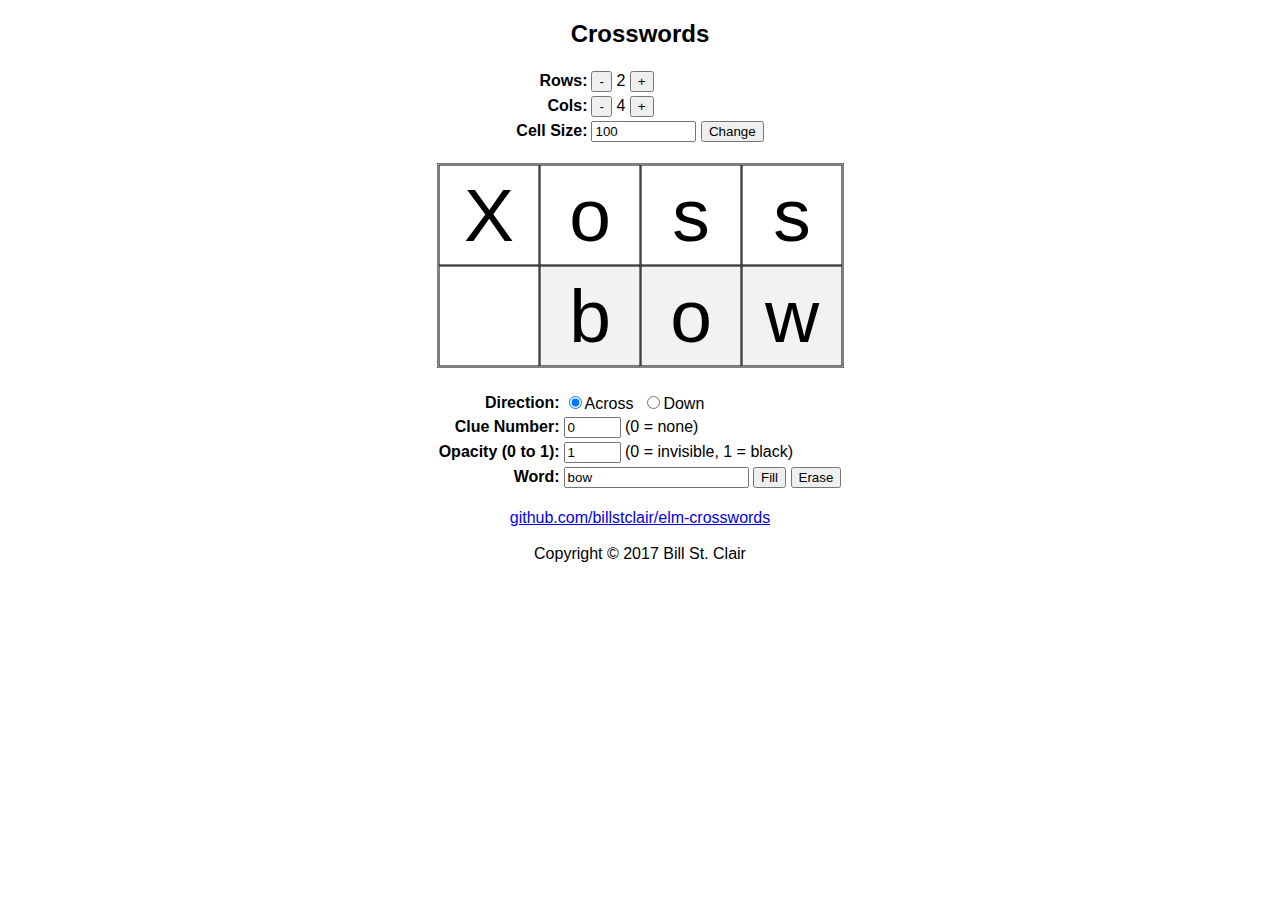
<file: site/logo-maker/index.html>
<!DOCTYPE HTML>
<html><head><meta charset="UTF-8"><title>Crosswords</title><style>html,head,body { padding:0; margin:0; }
body { font-family: calibri, helvetica, arial, sans-serif; }</style><script type="text/javascript">
(function() {
'use strict';

function F2(fun)
{
  function wrapper(a) { return function(b) { return fun(a,b); }; }
  wrapper.arity = 2;
  wrapper.func = fun;
  return wrapper;
}

function F3(fun)
{
  function wrapper(a) {
    return function(b) { return function(c) { return fun(a, b, c); }; };
  }
  wrapper.arity = 3;
  wrapper.func = fun;
  return wrapper;
}

function F4(fun)
{
  function wrapper(a) { return function(b) { return function(c) {
    return function(d) { return fun(a, b, c, d); }; }; };
  }
  wrapper.arity = 4;
  wrapper.func = fun;
  return wrapper;
}

function F5(fun)
{
  function wrapper(a) { return function(b) { return function(c) {
    return function(d) { return function(e) { return fun(a, b, c, d, e); }; }; }; };
  }
  wrapper.arity = 5;
  wrapper.func = fun;
  return wrapper;
}

function F6(fun)
{
  function wrapper(a) { return function(b) { return function(c) {
    return function(d) { return function(e) { return function(f) {
    return fun(a, b, c, d, e, f); }; }; }; }; };
  }
  wrapper.arity = 6;
  wrapper.func = fun;
  return wrapper;
}

function F7(fun)
{
  function wrapper(a) { return function(b) { return function(c) {
    return function(d) { return function(e) { return function(f) {
    return function(g) { return fun(a, b, c, d, e, f, g); }; }; }; }; }; };
  }
  wrapper.arity = 7;
  wrapper.func = fun;
  return wrapper;
}

function F8(fun)
{
  function wrapper(a) { return function(b) { return function(c) {
    return function(d) { return function(e) { return function(f) {
    return function(g) { return function(h) {
    return fun(a, b, c, d, e, f, g, h); }; }; }; }; }; }; };
  }
  wrapper.arity = 8;
  wrapper.func = fun;
  return wrapper;
}

function F9(fun)
{
  function wrapper(a) { return function(b) { return function(c) {
    return function(d) { return function(e) { return function(f) {
    return function(g) { return function(h) { return function(i) {
    return fun(a, b, c, d, e, f, g, h, i); }; }; }; }; }; }; }; };
  }
  wrapper.arity = 9;
  wrapper.func = fun;
  return wrapper;
}

function A2(fun, a, b)
{
  return fun.arity === 2
    ? fun.func(a, b)
    : fun(a)(b);
}
function A3(fun, a, b, c)
{
  return fun.arity === 3
    ? fun.func(a, b, c)
    : fun(a)(b)(c);
}
function A4(fun, a, b, c, d)
{
  return fun.arity === 4
    ? fun.func(a, b, c, d)
    : fun(a)(b)(c)(d);
}
function A5(fun, a, b, c, d, e)
{
  return fun.arity === 5
    ? fun.func(a, b, c, d, e)
    : fun(a)(b)(c)(d)(e);
}
function A6(fun, a, b, c, d, e, f)
{
  return fun.arity === 6
    ? fun.func(a, b, c, d, e, f)
    : fun(a)(b)(c)(d)(e)(f);
}
function A7(fun, a, b, c, d, e, f, g)
{
  return fun.arity === 7
    ? fun.func(a, b, c, d, e, f, g)
    : fun(a)(b)(c)(d)(e)(f)(g);
}
function A8(fun, a, b, c, d, e, f, g, h)
{
  return fun.arity === 8
    ? fun.func(a, b, c, d, e, f, g, h)
    : fun(a)(b)(c)(d)(e)(f)(g)(h);
}
function A9(fun, a, b, c, d, e, f, g, h, i)
{
  return fun.arity === 9
    ? fun.func(a, b, c, d, e, f, g, h, i)
    : fun(a)(b)(c)(d)(e)(f)(g)(h)(i);
}
//import Native.List //

var _elm_lang$core$Native_Array = function() {

// A RRB-Tree has two distinct data types.
// Leaf -> "height"  is always 0
//         "table"   is an array of elements
// Node -> "height"  is always greater than 0
//         "table"   is an array of child nodes
//         "lengths" is an array of accumulated lengths of the child nodes

// M is the maximal table size. 32 seems fast. E is the allowed increase
// of search steps when concatting to find an index. Lower values will
// decrease balancing, but will increase search steps.
var M = 32;
var E = 2;

// An empty array.
var empty = {
	ctor: '_Array',
	height: 0,
	table: []
};


function get(i, array)
{
	if (i < 0 || i >= length(array))
	{
		throw new Error(
			'Index ' + i + ' is out of range. Check the length of ' +
			'your array first or use getMaybe or getWithDefault.');
	}
	return unsafeGet(i, array);
}


function unsafeGet(i, array)
{
	for (var x = array.height; x > 0; x--)
	{
		var slot = i >> (x * 5);
		while (array.lengths[slot] <= i)
		{
			slot++;
		}
		if (slot > 0)
		{
			i -= array.lengths[slot - 1];
		}
		array = array.table[slot];
	}
	return array.table[i];
}


// Sets the value at the index i. Only the nodes leading to i will get
// copied and updated.
function set(i, item, array)
{
	if (i < 0 || length(array) <= i)
	{
		return array;
	}
	return unsafeSet(i, item, array);
}


function unsafeSet(i, item, array)
{
	array = nodeCopy(array);

	if (array.height === 0)
	{
		array.table[i] = item;
	}
	else
	{
		var slot = getSlot(i, array);
		if (slot > 0)
		{
			i -= array.lengths[slot - 1];
		}
		array.table[slot] = unsafeSet(i, item, array.table[slot]);
	}
	return array;
}


function initialize(len, f)
{
	if (len <= 0)
	{
		return empty;
	}
	var h = Math.floor( Math.log(len) / Math.log(M) );
	return initialize_(f, h, 0, len);
}

function initialize_(f, h, from, to)
{
	if (h === 0)
	{
		var table = new Array((to - from) % (M + 1));
		for (var i = 0; i < table.length; i++)
		{
		  table[i] = f(from + i);
		}
		return {
			ctor: '_Array',
			height: 0,
			table: table
		};
	}

	var step = Math.pow(M, h);
	var table = new Array(Math.ceil((to - from) / step));
	var lengths = new Array(table.length);
	for (var i = 0; i < table.length; i++)
	{
		table[i] = initialize_(f, h - 1, from + (i * step), Math.min(from + ((i + 1) * step), to));
		lengths[i] = length(table[i]) + (i > 0 ? lengths[i-1] : 0);
	}
	return {
		ctor: '_Array',
		height: h,
		table: table,
		lengths: lengths
	};
}

function fromList(list)
{
	if (list.ctor === '[]')
	{
		return empty;
	}

	// Allocate M sized blocks (table) and write list elements to it.
	var table = new Array(M);
	var nodes = [];
	var i = 0;

	while (list.ctor !== '[]')
	{
		table[i] = list._0;
		list = list._1;
		i++;

		// table is full, so we can push a leaf containing it into the
		// next node.
		if (i === M)
		{
			var leaf = {
				ctor: '_Array',
				height: 0,
				table: table
			};
			fromListPush(leaf, nodes);
			table = new Array(M);
			i = 0;
		}
	}

	// Maybe there is something left on the table.
	if (i > 0)
	{
		var leaf = {
			ctor: '_Array',
			height: 0,
			table: table.splice(0, i)
		};
		fromListPush(leaf, nodes);
	}

	// Go through all of the nodes and eventually push them into higher nodes.
	for (var h = 0; h < nodes.length - 1; h++)
	{
		if (nodes[h].table.length > 0)
		{
			fromListPush(nodes[h], nodes);
		}
	}

	var head = nodes[nodes.length - 1];
	if (head.height > 0 && head.table.length === 1)
	{
		return head.table[0];
	}
	else
	{
		return head;
	}
}

// Push a node into a higher node as a child.
function fromListPush(toPush, nodes)
{
	var h = toPush.height;

	// Maybe the node on this height does not exist.
	if (nodes.length === h)
	{
		var node = {
			ctor: '_Array',
			height: h + 1,
			table: [],
			lengths: []
		};
		nodes.push(node);
	}

	nodes[h].table.push(toPush);
	var len = length(toPush);
	if (nodes[h].lengths.length > 0)
	{
		len += nodes[h].lengths[nodes[h].lengths.length - 1];
	}
	nodes[h].lengths.push(len);

	if (nodes[h].table.length === M)
	{
		fromListPush(nodes[h], nodes);
		nodes[h] = {
			ctor: '_Array',
			height: h + 1,
			table: [],
			lengths: []
		};
	}
}

// Pushes an item via push_ to the bottom right of a tree.
function push(item, a)
{
	var pushed = push_(item, a);
	if (pushed !== null)
	{
		return pushed;
	}

	var newTree = create(item, a.height);
	return siblise(a, newTree);
}

// Recursively tries to push an item to the bottom-right most
// tree possible. If there is no space left for the item,
// null will be returned.
function push_(item, a)
{
	// Handle resursion stop at leaf level.
	if (a.height === 0)
	{
		if (a.table.length < M)
		{
			var newA = {
				ctor: '_Array',
				height: 0,
				table: a.table.slice()
			};
			newA.table.push(item);
			return newA;
		}
		else
		{
		  return null;
		}
	}

	// Recursively push
	var pushed = push_(item, botRight(a));

	// There was space in the bottom right tree, so the slot will
	// be updated.
	if (pushed !== null)
	{
		var newA = nodeCopy(a);
		newA.table[newA.table.length - 1] = pushed;
		newA.lengths[newA.lengths.length - 1]++;
		return newA;
	}

	// When there was no space left, check if there is space left
	// for a new slot with a tree which contains only the item
	// at the bottom.
	if (a.table.length < M)
	{
		var newSlot = create(item, a.height - 1);
		var newA = nodeCopy(a);
		newA.table.push(newSlot);
		newA.lengths.push(newA.lengths[newA.lengths.length - 1] + length(newSlot));
		return newA;
	}
	else
	{
		return null;
	}
}

// Converts an array into a list of elements.
function toList(a)
{
	return toList_(_elm_lang$core$Native_List.Nil, a);
}

function toList_(list, a)
{
	for (var i = a.table.length - 1; i >= 0; i--)
	{
		list =
			a.height === 0
				? _elm_lang$core$Native_List.Cons(a.table[i], list)
				: toList_(list, a.table[i]);
	}
	return list;
}

// Maps a function over the elements of an array.
function map(f, a)
{
	var newA = {
		ctor: '_Array',
		height: a.height,
		table: new Array(a.table.length)
	};
	if (a.height > 0)
	{
		newA.lengths = a.lengths;
	}
	for (var i = 0; i < a.table.length; i++)
	{
		newA.table[i] =
			a.height === 0
				? f(a.table[i])
				: map(f, a.table[i]);
	}
	return newA;
}

// Maps a function over the elements with their index as first argument.
function indexedMap(f, a)
{
	return indexedMap_(f, a, 0);
}

function indexedMap_(f, a, from)
{
	var newA = {
		ctor: '_Array',
		height: a.height,
		table: new Array(a.table.length)
	};
	if (a.height > 0)
	{
		newA.lengths = a.lengths;
	}
	for (var i = 0; i < a.table.length; i++)
	{
		newA.table[i] =
			a.height === 0
				? A2(f, from + i, a.table[i])
				: indexedMap_(f, a.table[i], i == 0 ? from : from + a.lengths[i - 1]);
	}
	return newA;
}

function foldl(f, b, a)
{
	if (a.height === 0)
	{
		for (var i = 0; i < a.table.length; i++)
		{
			b = A2(f, a.table[i], b);
		}
	}
	else
	{
		for (var i = 0; i < a.table.length; i++)
		{
			b = foldl(f, b, a.table[i]);
		}
	}
	return b;
}

function foldr(f, b, a)
{
	if (a.height === 0)
	{
		for (var i = a.table.length; i--; )
		{
			b = A2(f, a.table[i], b);
		}
	}
	else
	{
		for (var i = a.table.length; i--; )
		{
			b = foldr(f, b, a.table[i]);
		}
	}
	return b;
}

// TODO: currently, it slices the right, then the left. This can be
// optimized.
function slice(from, to, a)
{
	if (from < 0)
	{
		from += length(a);
	}
	if (to < 0)
	{
		to += length(a);
	}
	return sliceLeft(from, sliceRight(to, a));
}

function sliceRight(to, a)
{
	if (to === length(a))
	{
		return a;
	}

	// Handle leaf level.
	if (a.height === 0)
	{
		var newA = { ctor:'_Array', height:0 };
		newA.table = a.table.slice(0, to);
		return newA;
	}

	// Slice the right recursively.
	var right = getSlot(to, a);
	var sliced = sliceRight(to - (right > 0 ? a.lengths[right - 1] : 0), a.table[right]);

	// Maybe the a node is not even needed, as sliced contains the whole slice.
	if (right === 0)
	{
		return sliced;
	}

	// Create new node.
	var newA = {
		ctor: '_Array',
		height: a.height,
		table: a.table.slice(0, right),
		lengths: a.lengths.slice(0, right)
	};
	if (sliced.table.length > 0)
	{
		newA.table[right] = sliced;
		newA.lengths[right] = length(sliced) + (right > 0 ? newA.lengths[right - 1] : 0);
	}
	return newA;
}

function sliceLeft(from, a)
{
	if (from === 0)
	{
		return a;
	}

	// Handle leaf level.
	if (a.height === 0)
	{
		var newA = { ctor:'_Array', height:0 };
		newA.table = a.table.slice(from, a.table.length + 1);
		return newA;
	}

	// Slice the left recursively.
	var left = getSlot(from, a);
	var sliced = sliceLeft(from - (left > 0 ? a.lengths[left - 1] : 0), a.table[left]);

	// Maybe the a node is not even needed, as sliced contains the whole slice.
	if (left === a.table.length - 1)
	{
		return sliced;
	}

	// Create new node.
	var newA = {
		ctor: '_Array',
		height: a.height,
		table: a.table.slice(left, a.table.length + 1),
		lengths: new Array(a.table.length - left)
	};
	newA.table[0] = sliced;
	var len = 0;
	for (var i = 0; i < newA.table.length; i++)
	{
		len += length(newA.table[i]);
		newA.lengths[i] = len;
	}

	return newA;
}

// Appends two trees.
function append(a,b)
{
	if (a.table.length === 0)
	{
		return b;
	}
	if (b.table.length === 0)
	{
		return a;
	}

	var c = append_(a, b);

	// Check if both nodes can be crunshed together.
	if (c[0].table.length + c[1].table.length <= M)
	{
		if (c[0].table.length === 0)
		{
			return c[1];
		}
		if (c[1].table.length === 0)
		{
			return c[0];
		}

		// Adjust .table and .lengths
		c[0].table = c[0].table.concat(c[1].table);
		if (c[0].height > 0)
		{
			var len = length(c[0]);
			for (var i = 0; i < c[1].lengths.length; i++)
			{
				c[1].lengths[i] += len;
			}
			c[0].lengths = c[0].lengths.concat(c[1].lengths);
		}

		return c[0];
	}

	if (c[0].height > 0)
	{
		var toRemove = calcToRemove(a, b);
		if (toRemove > E)
		{
			c = shuffle(c[0], c[1], toRemove);
		}
	}

	return siblise(c[0], c[1]);
}

// Returns an array of two nodes; right and left. One node _may_ be empty.
function append_(a, b)
{
	if (a.height === 0 && b.height === 0)
	{
		return [a, b];
	}

	if (a.height !== 1 || b.height !== 1)
	{
		if (a.height === b.height)
		{
			a = nodeCopy(a);
			b = nodeCopy(b);
			var appended = append_(botRight(a), botLeft(b));

			insertRight(a, appended[1]);
			insertLeft(b, appended[0]);
		}
		else if (a.height > b.height)
		{
			a = nodeCopy(a);
			var appended = append_(botRight(a), b);

			insertRight(a, appended[0]);
			b = parentise(appended[1], appended[1].height + 1);
		}
		else
		{
			b = nodeCopy(b);
			var appended = append_(a, botLeft(b));

			var left = appended[0].table.length === 0 ? 0 : 1;
			var right = left === 0 ? 1 : 0;
			insertLeft(b, appended[left]);
			a = parentise(appended[right], appended[right].height + 1);
		}
	}

	// Check if balancing is needed and return based on that.
	if (a.table.length === 0 || b.table.length === 0)
	{
		return [a, b];
	}

	var toRemove = calcToRemove(a, b);
	if (toRemove <= E)
	{
		return [a, b];
	}
	return shuffle(a, b, toRemove);
}

// Helperfunctions for append_. Replaces a child node at the side of the parent.
function insertRight(parent, node)
{
	var index = parent.table.length - 1;
	parent.table[index] = node;
	parent.lengths[index] = length(node);
	parent.lengths[index] += index > 0 ? parent.lengths[index - 1] : 0;
}

function insertLeft(parent, node)
{
	if (node.table.length > 0)
	{
		parent.table[0] = node;
		parent.lengths[0] = length(node);

		var len = length(parent.table[0]);
		for (var i = 1; i < parent.lengths.length; i++)
		{
			len += length(parent.table[i]);
			parent.lengths[i] = len;
		}
	}
	else
	{
		parent.table.shift();
		for (var i = 1; i < parent.lengths.length; i++)
		{
			parent.lengths[i] = parent.lengths[i] - parent.lengths[0];
		}
		parent.lengths.shift();
	}
}

// Returns the extra search steps for E. Refer to the paper.
function calcToRemove(a, b)
{
	var subLengths = 0;
	for (var i = 0; i < a.table.length; i++)
	{
		subLengths += a.table[i].table.length;
	}
	for (var i = 0; i < b.table.length; i++)
	{
		subLengths += b.table[i].table.length;
	}

	var toRemove = a.table.length + b.table.length;
	return toRemove - (Math.floor((subLengths - 1) / M) + 1);
}

// get2, set2 and saveSlot are helpers for accessing elements over two arrays.
function get2(a, b, index)
{
	return index < a.length
		? a[index]
		: b[index - a.length];
}

function set2(a, b, index, value)
{
	if (index < a.length)
	{
		a[index] = value;
	}
	else
	{
		b[index - a.length] = value;
	}
}

function saveSlot(a, b, index, slot)
{
	set2(a.table, b.table, index, slot);

	var l = (index === 0 || index === a.lengths.length)
		? 0
		: get2(a.lengths, a.lengths, index - 1);

	set2(a.lengths, b.lengths, index, l + length(slot));
}

// Creates a node or leaf with a given length at their arrays for perfomance.
// Is only used by shuffle.
function createNode(h, length)
{
	if (length < 0)
	{
		length = 0;
	}
	var a = {
		ctor: '_Array',
		height: h,
		table: new Array(length)
	};
	if (h > 0)
	{
		a.lengths = new Array(length);
	}
	return a;
}

// Returns an array of two balanced nodes.
function shuffle(a, b, toRemove)
{
	var newA = createNode(a.height, Math.min(M, a.table.length + b.table.length - toRemove));
	var newB = createNode(a.height, newA.table.length - (a.table.length + b.table.length - toRemove));

	// Skip the slots with size M. More precise: copy the slot references
	// to the new node
	var read = 0;
	while (get2(a.table, b.table, read).table.length % M === 0)
	{
		set2(newA.table, newB.table, read, get2(a.table, b.table, read));
		set2(newA.lengths, newB.lengths, read, get2(a.lengths, b.lengths, read));
		read++;
	}

	// Pulling items from left to right, caching in a slot before writing
	// it into the new nodes.
	var write = read;
	var slot = new createNode(a.height - 1, 0);
	var from = 0;

	// If the current slot is still containing data, then there will be at
	// least one more write, so we do not break this loop yet.
	while (read - write - (slot.table.length > 0 ? 1 : 0) < toRemove)
	{
		// Find out the max possible items for copying.
		var source = get2(a.table, b.table, read);
		var to = Math.min(M - slot.table.length, source.table.length);

		// Copy and adjust size table.
		slot.table = slot.table.concat(source.table.slice(from, to));
		if (slot.height > 0)
		{
			var len = slot.lengths.length;
			for (var i = len; i < len + to - from; i++)
			{
				slot.lengths[i] = length(slot.table[i]);
				slot.lengths[i] += (i > 0 ? slot.lengths[i - 1] : 0);
			}
		}

		from += to;

		// Only proceed to next slots[i] if the current one was
		// fully copied.
		if (source.table.length <= to)
		{
			read++; from = 0;
		}

		// Only create a new slot if the current one is filled up.
		if (slot.table.length === M)
		{
			saveSlot(newA, newB, write, slot);
			slot = createNode(a.height - 1, 0);
			write++;
		}
	}

	// Cleanup after the loop. Copy the last slot into the new nodes.
	if (slot.table.length > 0)
	{
		saveSlot(newA, newB, write, slot);
		write++;
	}

	// Shift the untouched slots to the left
	while (read < a.table.length + b.table.length )
	{
		saveSlot(newA, newB, write, get2(a.table, b.table, read));
		read++;
		write++;
	}

	return [newA, newB];
}

// Navigation functions
function botRight(a)
{
	return a.table[a.table.length - 1];
}
function botLeft(a)
{
	return a.table[0];
}

// Copies a node for updating. Note that you should not use this if
// only updating only one of "table" or "lengths" for performance reasons.
function nodeCopy(a)
{
	var newA = {
		ctor: '_Array',
		height: a.height,
		table: a.table.slice()
	};
	if (a.height > 0)
	{
		newA.lengths = a.lengths.slice();
	}
	return newA;
}

// Returns how many items are in the tree.
function length(array)
{
	if (array.height === 0)
	{
		return array.table.length;
	}
	else
	{
		return array.lengths[array.lengths.length - 1];
	}
}

// Calculates in which slot of "table" the item probably is, then
// find the exact slot via forward searching in  "lengths". Returns the index.
function getSlot(i, a)
{
	var slot = i >> (5 * a.height);
	while (a.lengths[slot] <= i)
	{
		slot++;
	}
	return slot;
}

// Recursively creates a tree with a given height containing
// only the given item.
function create(item, h)
{
	if (h === 0)
	{
		return {
			ctor: '_Array',
			height: 0,
			table: [item]
		};
	}
	return {
		ctor: '_Array',
		height: h,
		table: [create(item, h - 1)],
		lengths: [1]
	};
}

// Recursively creates a tree that contains the given tree.
function parentise(tree, h)
{
	if (h === tree.height)
	{
		return tree;
	}

	return {
		ctor: '_Array',
		height: h,
		table: [parentise(tree, h - 1)],
		lengths: [length(tree)]
	};
}

// Emphasizes blood brotherhood beneath two trees.
function siblise(a, b)
{
	return {
		ctor: '_Array',
		height: a.height + 1,
		table: [a, b],
		lengths: [length(a), length(a) + length(b)]
	};
}

function toJSArray(a)
{
	var jsArray = new Array(length(a));
	toJSArray_(jsArray, 0, a);
	return jsArray;
}

function toJSArray_(jsArray, i, a)
{
	for (var t = 0; t < a.table.length; t++)
	{
		if (a.height === 0)
		{
			jsArray[i + t] = a.table[t];
		}
		else
		{
			var inc = t === 0 ? 0 : a.lengths[t - 1];
			toJSArray_(jsArray, i + inc, a.table[t]);
		}
	}
}

function fromJSArray(jsArray)
{
	if (jsArray.length === 0)
	{
		return empty;
	}
	var h = Math.floor(Math.log(jsArray.length) / Math.log(M));
	return fromJSArray_(jsArray, h, 0, jsArray.length);
}

function fromJSArray_(jsArray, h, from, to)
{
	if (h === 0)
	{
		return {
			ctor: '_Array',
			height: 0,
			table: jsArray.slice(from, to)
		};
	}

	var step = Math.pow(M, h);
	var table = new Array(Math.ceil((to - from) / step));
	var lengths = new Array(table.length);
	for (var i = 0; i < table.length; i++)
	{
		table[i] = fromJSArray_(jsArray, h - 1, from + (i * step), Math.min(from + ((i + 1) * step), to));
		lengths[i] = length(table[i]) + (i > 0 ? lengths[i - 1] : 0);
	}
	return {
		ctor: '_Array',
		height: h,
		table: table,
		lengths: lengths
	};
}

return {
	empty: empty,
	fromList: fromList,
	toList: toList,
	initialize: F2(initialize),
	append: F2(append),
	push: F2(push),
	slice: F3(slice),
	get: F2(get),
	set: F3(set),
	map: F2(map),
	indexedMap: F2(indexedMap),
	foldl: F3(foldl),
	foldr: F3(foldr),
	length: length,

	toJSArray: toJSArray,
	fromJSArray: fromJSArray
};

}();//import Native.Utils //

var _elm_lang$core$Native_Basics = function() {

function div(a, b)
{
	return (a / b) | 0;
}
function rem(a, b)
{
	return a % b;
}
function mod(a, b)
{
	if (b === 0)
	{
		throw new Error('Cannot perform mod 0. Division by zero error.');
	}
	var r = a % b;
	var m = a === 0 ? 0 : (b > 0 ? (a >= 0 ? r : r + b) : -mod(-a, -b));

	return m === b ? 0 : m;
}
function logBase(base, n)
{
	return Math.log(n) / Math.log(base);
}
function negate(n)
{
	return -n;
}
function abs(n)
{
	return n < 0 ? -n : n;
}

function min(a, b)
{
	return _elm_lang$core$Native_Utils.cmp(a, b) < 0 ? a : b;
}
function max(a, b)
{
	return _elm_lang$core$Native_Utils.cmp(a, b) > 0 ? a : b;
}
function clamp(lo, hi, n)
{
	return _elm_lang$core$Native_Utils.cmp(n, lo) < 0
		? lo
		: _elm_lang$core$Native_Utils.cmp(n, hi) > 0
			? hi
			: n;
}

var ord = ['LT', 'EQ', 'GT'];

function compare(x, y)
{
	return { ctor: ord[_elm_lang$core$Native_Utils.cmp(x, y) + 1] };
}

function xor(a, b)
{
	return a !== b;
}
function not(b)
{
	return !b;
}
function isInfinite(n)
{
	return n === Infinity || n === -Infinity;
}

function truncate(n)
{
	return n | 0;
}

function degrees(d)
{
	return d * Math.PI / 180;
}
function turns(t)
{
	return 2 * Math.PI * t;
}
function fromPolar(point)
{
	var r = point._0;
	var t = point._1;
	return _elm_lang$core$Native_Utils.Tuple2(r * Math.cos(t), r * Math.sin(t));
}
function toPolar(point)
{
	var x = point._0;
	var y = point._1;
	return _elm_lang$core$Native_Utils.Tuple2(Math.sqrt(x * x + y * y), Math.atan2(y, x));
}

return {
	div: F2(div),
	rem: F2(rem),
	mod: F2(mod),

	pi: Math.PI,
	e: Math.E,
	cos: Math.cos,
	sin: Math.sin,
	tan: Math.tan,
	acos: Math.acos,
	asin: Math.asin,
	atan: Math.atan,
	atan2: F2(Math.atan2),

	degrees: degrees,
	turns: turns,
	fromPolar: fromPolar,
	toPolar: toPolar,

	sqrt: Math.sqrt,
	logBase: F2(logBase),
	negate: negate,
	abs: abs,
	min: F2(min),
	max: F2(max),
	clamp: F3(clamp),
	compare: F2(compare),

	xor: F2(xor),
	not: not,

	truncate: truncate,
	ceiling: Math.ceil,
	floor: Math.floor,
	round: Math.round,
	toFloat: function(x) { return x; },
	isNaN: isNaN,
	isInfinite: isInfinite
};

}();//import //

var _elm_lang$core$Native_Utils = function() {

// COMPARISONS

function eq(x, y)
{
	var stack = [];
	var isEqual = eqHelp(x, y, 0, stack);
	var pair;
	while (isEqual && (pair = stack.pop()))
	{
		isEqual = eqHelp(pair.x, pair.y, 0, stack);
	}
	return isEqual;
}


function eqHelp(x, y, depth, stack)
{
	if (depth > 100)
	{
		stack.push({ x: x, y: y });
		return true;
	}

	if (x === y)
	{
		return true;
	}

	if (typeof x !== 'object')
	{
		if (typeof x === 'function')
		{
			throw new Error(
				'Trying to use `(==)` on functions. There is no way to know if functions are "the same" in the Elm sense.'
				+ ' Read more about this at http://package.elm-lang.org/packages/elm-lang/core/latest/Basics#=='
				+ ' which describes why it is this way and what the better version will look like.'
			);
		}
		return false;
	}

	if (x === null || y === null)
	{
		return false
	}

	if (x instanceof Date)
	{
		return x.getTime() === y.getTime();
	}

	if (!('ctor' in x))
	{
		for (var key in x)
		{
			if (!eqHelp(x[key], y[key], depth + 1, stack))
			{
				return false;
			}
		}
		return true;
	}

	// convert Dicts and Sets to lists
	if (x.ctor === 'RBNode_elm_builtin' || x.ctor === 'RBEmpty_elm_builtin')
	{
		x = _elm_lang$core$Dict$toList(x);
		y = _elm_lang$core$Dict$toList(y);
	}
	if (x.ctor === 'Set_elm_builtin')
	{
		x = _elm_lang$core$Set$toList(x);
		y = _elm_lang$core$Set$toList(y);
	}

	// check if lists are equal without recursion
	if (x.ctor === '::')
	{
		var a = x;
		var b = y;
		while (a.ctor === '::' && b.ctor === '::')
		{
			if (!eqHelp(a._0, b._0, depth + 1, stack))
			{
				return false;
			}
			a = a._1;
			b = b._1;
		}
		return a.ctor === b.ctor;
	}

	// check if Arrays are equal
	if (x.ctor === '_Array')
	{
		var xs = _elm_lang$core$Native_Array.toJSArray(x);
		var ys = _elm_lang$core$Native_Array.toJSArray(y);
		if (xs.length !== ys.length)
		{
			return false;
		}
		for (var i = 0; i < xs.length; i++)
		{
			if (!eqHelp(xs[i], ys[i], depth + 1, stack))
			{
				return false;
			}
		}
		return true;
	}

	if (!eqHelp(x.ctor, y.ctor, depth + 1, stack))
	{
		return false;
	}

	for (var key in x)
	{
		if (!eqHelp(x[key], y[key], depth + 1, stack))
		{
			return false;
		}
	}
	return true;
}

// Code in Generate/JavaScript.hs, Basics.js, and List.js depends on
// the particular integer values assigned to LT, EQ, and GT.

var LT = -1, EQ = 0, GT = 1;

function cmp(x, y)
{
	if (typeof x !== 'object')
	{
		return x === y ? EQ : x < y ? LT : GT;
	}

	if (x instanceof String)
	{
		var a = x.valueOf();
		var b = y.valueOf();
		return a === b ? EQ : a < b ? LT : GT;
	}

	if (x.ctor === '::' || x.ctor === '[]')
	{
		while (x.ctor === '::' && y.ctor === '::')
		{
			var ord = cmp(x._0, y._0);
			if (ord !== EQ)
			{
				return ord;
			}
			x = x._1;
			y = y._1;
		}
		return x.ctor === y.ctor ? EQ : x.ctor === '[]' ? LT : GT;
	}

	if (x.ctor.slice(0, 6) === '_Tuple')
	{
		var ord;
		var n = x.ctor.slice(6) - 0;
		var err = 'cannot compare tuples with more than 6 elements.';
		if (n === 0) return EQ;
		if (n >= 1) { ord = cmp(x._0, y._0); if (ord !== EQ) return ord;
		if (n >= 2) { ord = cmp(x._1, y._1); if (ord !== EQ) return ord;
		if (n >= 3) { ord = cmp(x._2, y._2); if (ord !== EQ) return ord;
		if (n >= 4) { ord = cmp(x._3, y._3); if (ord !== EQ) return ord;
		if (n >= 5) { ord = cmp(x._4, y._4); if (ord !== EQ) return ord;
		if (n >= 6) { ord = cmp(x._5, y._5); if (ord !== EQ) return ord;
		if (n >= 7) throw new Error('Comparison error: ' + err); } } } } } }
		return EQ;
	}

	throw new Error(
		'Comparison error: comparison is only defined on ints, '
		+ 'floats, times, chars, strings, lists of comparable values, '
		+ 'and tuples of comparable values.'
	);
}


// COMMON VALUES

var Tuple0 = {
	ctor: '_Tuple0'
};

function Tuple2(x, y)
{
	return {
		ctor: '_Tuple2',
		_0: x,
		_1: y
	};
}

function chr(c)
{
	return new String(c);
}


// GUID

var count = 0;
function guid(_)
{
	return count++;
}


// RECORDS

function update(oldRecord, updatedFields)
{
	var newRecord = {};

	for (var key in oldRecord)
	{
		newRecord[key] = oldRecord[key];
	}

	for (var key in updatedFields)
	{
		newRecord[key] = updatedFields[key];
	}

	return newRecord;
}


//// LIST STUFF ////

var Nil = { ctor: '[]' };

function Cons(hd, tl)
{
	return {
		ctor: '::',
		_0: hd,
		_1: tl
	};
}

function append(xs, ys)
{
	// append Strings
	if (typeof xs === 'string')
	{
		return xs + ys;
	}

	// append Lists
	if (xs.ctor === '[]')
	{
		return ys;
	}
	var root = Cons(xs._0, Nil);
	var curr = root;
	xs = xs._1;
	while (xs.ctor !== '[]')
	{
		curr._1 = Cons(xs._0, Nil);
		xs = xs._1;
		curr = curr._1;
	}
	curr._1 = ys;
	return root;
}


// CRASHES

function crash(moduleName, region)
{
	return function(message) {
		throw new Error(
			'Ran into a `Debug.crash` in module `' + moduleName + '` ' + regionToString(region) + '\n'
			+ 'The message provided by the code author is:\n\n    '
			+ message
		);
	};
}

function crashCase(moduleName, region, value)
{
	return function(message) {
		throw new Error(
			'Ran into a `Debug.crash` in module `' + moduleName + '`\n\n'
			+ 'This was caused by the `case` expression ' + regionToString(region) + '.\n'
			+ 'One of the branches ended with a crash and the following value got through:\n\n    ' + toString(value) + '\n\n'
			+ 'The message provided by the code author is:\n\n    '
			+ message
		);
	};
}

function regionToString(region)
{
	if (region.start.line == region.end.line)
	{
		return 'on line ' + region.start.line;
	}
	return 'between lines ' + region.start.line + ' and ' + region.end.line;
}


// TO STRING

function toString(v)
{
	var type = typeof v;
	if (type === 'function')
	{
		return '<function>';
	}

	if (type === 'boolean')
	{
		return v ? 'True' : 'False';
	}

	if (type === 'number')
	{
		return v + '';
	}

	if (v instanceof String)
	{
		return '\'' + addSlashes(v, true) + '\'';
	}

	if (type === 'string')
	{
		return '"' + addSlashes(v, false) + '"';
	}

	if (v === null)
	{
		return 'null';
	}

	if (type === 'object' && 'ctor' in v)
	{
		var ctorStarter = v.ctor.substring(0, 5);

		if (ctorStarter === '_Tupl')
		{
			var output = [];
			for (var k in v)
			{
				if (k === 'ctor') continue;
				output.push(toString(v[k]));
			}
			return '(' + output.join(',') + ')';
		}

		if (ctorStarter === '_Task')
		{
			return '<task>'
		}

		if (v.ctor === '_Array')
		{
			var list = _elm_lang$core$Array$toList(v);
			return 'Array.fromList ' + toString(list);
		}

		if (v.ctor === '<decoder>')
		{
			return '<decoder>';
		}

		if (v.ctor === '_Process')
		{
			return '<process:' + v.id + '>';
		}

		if (v.ctor === '::')
		{
			var output = '[' + toString(v._0);
			v = v._1;
			while (v.ctor === '::')
			{
				output += ',' + toString(v._0);
				v = v._1;
			}
			return output + ']';
		}

		if (v.ctor === '[]')
		{
			return '[]';
		}

		if (v.ctor === 'Set_elm_builtin')
		{
			return 'Set.fromList ' + toString(_elm_lang$core$Set$toList(v));
		}

		if (v.ctor === 'RBNode_elm_builtin' || v.ctor === 'RBEmpty_elm_builtin')
		{
			return 'Dict.fromList ' + toString(_elm_lang$core$Dict$toList(v));
		}

		var output = '';
		for (var i in v)
		{
			if (i === 'ctor') continue;
			var str = toString(v[i]);
			var c0 = str[0];
			var parenless = c0 === '{' || c0 === '(' || c0 === '<' || c0 === '"' || str.indexOf(' ') < 0;
			output += ' ' + (parenless ? str : '(' + str + ')');
		}
		return v.ctor + output;
	}

	if (type === 'object')
	{
		if (v instanceof Date)
		{
			return '<' + v.toString() + '>';
		}

		if (v.elm_web_socket)
		{
			return '<websocket>';
		}

		var output = [];
		for (var k in v)
		{
			output.push(k + ' = ' + toString(v[k]));
		}
		if (output.length === 0)
		{
			return '{}';
		}
		return '{ ' + output.join(', ') + ' }';
	}

	return '<internal structure>';
}

function addSlashes(str, isChar)
{
	var s = str.replace(/\\/g, '\\\\')
			  .replace(/\n/g, '\\n')
			  .replace(/\t/g, '\\t')
			  .replace(/\r/g, '\\r')
			  .replace(/\v/g, '\\v')
			  .replace(/\0/g, '\\0');
	if (isChar)
	{
		return s.replace(/\'/g, '\\\'');
	}
	else
	{
		return s.replace(/\"/g, '\\"');
	}
}


return {
	eq: eq,
	cmp: cmp,
	Tuple0: Tuple0,
	Tuple2: Tuple2,
	chr: chr,
	update: update,
	guid: guid,

	append: F2(append),

	crash: crash,
	crashCase: crashCase,

	toString: toString
};

}();var _elm_lang$core$Basics$never = function (_p0) {
	never:
	while (true) {
		var _p1 = _p0;
		var _v1 = _p1._0;
		_p0 = _v1;
		continue never;
	}
};
var _elm_lang$core$Basics$uncurry = F2(
	function (f, _p2) {
		var _p3 = _p2;
		return A2(f, _p3._0, _p3._1);
	});
var _elm_lang$core$Basics$curry = F3(
	function (f, a, b) {
		return f(
			{ctor: '_Tuple2', _0: a, _1: b});
	});
var _elm_lang$core$Basics$flip = F3(
	function (f, b, a) {
		return A2(f, a, b);
	});
var _elm_lang$core$Basics$always = F2(
	function (a, _p4) {
		return a;
	});
var _elm_lang$core$Basics$identity = function (x) {
	return x;
};
var _elm_lang$core$Basics_ops = _elm_lang$core$Basics_ops || {};
_elm_lang$core$Basics_ops['<|'] = F2(
	function (f, x) {
		return f(x);
	});
var _elm_lang$core$Basics_ops = _elm_lang$core$Basics_ops || {};
_elm_lang$core$Basics_ops['|>'] = F2(
	function (x, f) {
		return f(x);
	});
var _elm_lang$core$Basics_ops = _elm_lang$core$Basics_ops || {};
_elm_lang$core$Basics_ops['>>'] = F3(
	function (f, g, x) {
		return g(
			f(x));
	});
var _elm_lang$core$Basics_ops = _elm_lang$core$Basics_ops || {};
_elm_lang$core$Basics_ops['<<'] = F3(
	function (g, f, x) {
		return g(
			f(x));
	});
var _elm_lang$core$Basics_ops = _elm_lang$core$Basics_ops || {};
_elm_lang$core$Basics_ops['++'] = _elm_lang$core$Native_Utils.append;
var _elm_lang$core$Basics$toString = _elm_lang$core$Native_Utils.toString;
var _elm_lang$core$Basics$isInfinite = _elm_lang$core$Native_Basics.isInfinite;
var _elm_lang$core$Basics$isNaN = _elm_lang$core$Native_Basics.isNaN;
var _elm_lang$core$Basics$toFloat = _elm_lang$core$Native_Basics.toFloat;
var _elm_lang$core$Basics$ceiling = _elm_lang$core$Native_Basics.ceiling;
var _elm_lang$core$Basics$floor = _elm_lang$core$Native_Basics.floor;
var _elm_lang$core$Basics$truncate = _elm_lang$core$Native_Basics.truncate;
var _elm_lang$core$Basics$round = _elm_lang$core$Native_Basics.round;
var _elm_lang$core$Basics$not = _elm_lang$core$Native_Basics.not;
var _elm_lang$core$Basics$xor = _elm_lang$core$Native_Basics.xor;
var _elm_lang$core$Basics_ops = _elm_lang$core$Basics_ops || {};
_elm_lang$core$Basics_ops['||'] = _elm_lang$core$Native_Basics.or;
var _elm_lang$core$Basics_ops = _elm_lang$core$Basics_ops || {};
_elm_lang$core$Basics_ops['&&'] = _elm_lang$core$Native_Basics.and;
var _elm_lang$core$Basics$max = _elm_lang$core$Native_Basics.max;
var _elm_lang$core$Basics$min = _elm_lang$core$Native_Basics.min;
var _elm_lang$core$Basics$compare = _elm_lang$core$Native_Basics.compare;
var _elm_lang$core$Basics_ops = _elm_lang$core$Basics_ops || {};
_elm_lang$core$Basics_ops['>='] = _elm_lang$core$Native_Basics.ge;
var _elm_lang$core$Basics_ops = _elm_lang$core$Basics_ops || {};
_elm_lang$core$Basics_ops['<='] = _elm_lang$core$Native_Basics.le;
var _elm_lang$core$Basics_ops = _elm_lang$core$Basics_ops || {};
_elm_lang$core$Basics_ops['>'] = _elm_lang$core$Native_Basics.gt;
var _elm_lang$core$Basics_ops = _elm_lang$core$Basics_ops || {};
_elm_lang$core$Basics_ops['<'] = _elm_lang$core$Native_Basics.lt;
var _elm_lang$core$Basics_ops = _elm_lang$core$Basics_ops || {};
_elm_lang$core$Basics_ops['/='] = _elm_lang$core$Native_Basics.neq;
var _elm_lang$core$Basics_ops = _elm_lang$core$Basics_ops || {};
_elm_lang$core$Basics_ops['=='] = _elm_lang$core$Native_Basics.eq;
var _elm_lang$core$Basics$e = _elm_lang$core$Native_Basics.e;
var _elm_lang$core$Basics$pi = _elm_lang$core$Native_Basics.pi;
var _elm_lang$core$Basics$clamp = _elm_lang$core$Native_Basics.clamp;
var _elm_lang$core$Basics$logBase = _elm_lang$core$Native_Basics.logBase;
var _elm_lang$core$Basics$abs = _elm_lang$core$Native_Basics.abs;
var _elm_lang$core$Basics$negate = _elm_lang$core$Native_Basics.negate;
var _elm_lang$core$Basics$sqrt = _elm_lang$core$Native_Basics.sqrt;
var _elm_lang$core$Basics$atan2 = _elm_lang$core$Native_Basics.atan2;
var _elm_lang$core$Basics$atan = _elm_lang$core$Native_Basics.atan;
var _elm_lang$core$Basics$asin = _elm_lang$core$Native_Basics.asin;
var _elm_lang$core$Basics$acos = _elm_lang$core$Native_Basics.acos;
var _elm_lang$core$Basics$tan = _elm_lang$core$Native_Basics.tan;
var _elm_lang$core$Basics$sin = _elm_lang$core$Native_Basics.sin;
var _elm_lang$core$Basics$cos = _elm_lang$core$Native_Basics.cos;
var _elm_lang$core$Basics_ops = _elm_lang$core$Basics_ops || {};
_elm_lang$core$Basics_ops['^'] = _elm_lang$core$Native_Basics.exp;
var _elm_lang$core$Basics_ops = _elm_lang$core$Basics_ops || {};
_elm_lang$core$Basics_ops['%'] = _elm_lang$core$Native_Basics.mod;
var _elm_lang$core$Basics$rem = _elm_lang$core$Native_Basics.rem;
var _elm_lang$core$Basics_ops = _elm_lang$core$Basics_ops || {};
_elm_lang$core$Basics_ops['//'] = _elm_lang$core$Native_Basics.div;
var _elm_lang$core$Basics_ops = _elm_lang$core$Basics_ops || {};
_elm_lang$core$Basics_ops['/'] = _elm_lang$core$Native_Basics.floatDiv;
var _elm_lang$core$Basics_ops = _elm_lang$core$Basics_ops || {};
_elm_lang$core$Basics_ops['*'] = _elm_lang$core$Native_Basics.mul;
var _elm_lang$core$Basics_ops = _elm_lang$core$Basics_ops || {};
_elm_lang$core$Basics_ops['-'] = _elm_lang$core$Native_Basics.sub;
var _elm_lang$core$Basics_ops = _elm_lang$core$Basics_ops || {};
_elm_lang$core$Basics_ops['+'] = _elm_lang$core$Native_Basics.add;
var _elm_lang$core$Basics$toPolar = _elm_lang$core$Native_Basics.toPolar;
var _elm_lang$core$Basics$fromPolar = _elm_lang$core$Native_Basics.fromPolar;
var _elm_lang$core$Basics$turns = _elm_lang$core$Native_Basics.turns;
var _elm_lang$core$Basics$degrees = _elm_lang$core$Native_Basics.degrees;
var _elm_lang$core$Basics$radians = function (t) {
	return t;
};
var _elm_lang$core$Basics$GT = {ctor: 'GT'};
var _elm_lang$core$Basics$EQ = {ctor: 'EQ'};
var _elm_lang$core$Basics$LT = {ctor: 'LT'};
var _elm_lang$core$Basics$JustOneMore = function (a) {
	return {ctor: 'JustOneMore', _0: a};
};
var _elm_lang$core$Maybe$withDefault = F2(
	function ($default, maybe) {
		var _p0 = maybe;
		if (_p0.ctor === 'Just') {
			return _p0._0;
		} else {
			return $default;
		}
	});
var _elm_lang$core$Maybe$Nothing = {ctor: 'Nothing'};
var _elm_lang$core$Maybe$andThen = F2(
	function (callback, maybeValue) {
		var _p1 = maybeValue;
		if (_p1.ctor === 'Just') {
			return callback(_p1._0);
		} else {
			return _elm_lang$core$Maybe$Nothing;
		}
	});
var _elm_lang$core$Maybe$Just = function (a) {
	return {ctor: 'Just', _0: a};
};
var _elm_lang$core$Maybe$map = F2(
	function (f, maybe) {
		var _p2 = maybe;
		if (_p2.ctor === 'Just') {
			return _elm_lang$core$Maybe$Just(
				f(_p2._0));
		} else {
			return _elm_lang$core$Maybe$Nothing;
		}
	});
var _elm_lang$core$Maybe$map2 = F3(
	function (func, ma, mb) {
		var _p3 = {ctor: '_Tuple2', _0: ma, _1: mb};
		if (((_p3.ctor === '_Tuple2') && (_p3._0.ctor === 'Just')) && (_p3._1.ctor === 'Just')) {
			return _elm_lang$core$Maybe$Just(
				A2(func, _p3._0._0, _p3._1._0));
		} else {
			return _elm_lang$core$Maybe$Nothing;
		}
	});
var _elm_lang$core$Maybe$map3 = F4(
	function (func, ma, mb, mc) {
		var _p4 = {ctor: '_Tuple3', _0: ma, _1: mb, _2: mc};
		if ((((_p4.ctor === '_Tuple3') && (_p4._0.ctor === 'Just')) && (_p4._1.ctor === 'Just')) && (_p4._2.ctor === 'Just')) {
			return _elm_lang$core$Maybe$Just(
				A3(func, _p4._0._0, _p4._1._0, _p4._2._0));
		} else {
			return _elm_lang$core$Maybe$Nothing;
		}
	});
var _elm_lang$core$Maybe$map4 = F5(
	function (func, ma, mb, mc, md) {
		var _p5 = {ctor: '_Tuple4', _0: ma, _1: mb, _2: mc, _3: md};
		if (((((_p5.ctor === '_Tuple4') && (_p5._0.ctor === 'Just')) && (_p5._1.ctor === 'Just')) && (_p5._2.ctor === 'Just')) && (_p5._3.ctor === 'Just')) {
			return _elm_lang$core$Maybe$Just(
				A4(func, _p5._0._0, _p5._1._0, _p5._2._0, _p5._3._0));
		} else {
			return _elm_lang$core$Maybe$Nothing;
		}
	});
var _elm_lang$core$Maybe$map5 = F6(
	function (func, ma, mb, mc, md, me) {
		var _p6 = {ctor: '_Tuple5', _0: ma, _1: mb, _2: mc, _3: md, _4: me};
		if ((((((_p6.ctor === '_Tuple5') && (_p6._0.ctor === 'Just')) && (_p6._1.ctor === 'Just')) && (_p6._2.ctor === 'Just')) && (_p6._3.ctor === 'Just')) && (_p6._4.ctor === 'Just')) {
			return _elm_lang$core$Maybe$Just(
				A5(func, _p6._0._0, _p6._1._0, _p6._2._0, _p6._3._0, _p6._4._0));
		} else {
			return _elm_lang$core$Maybe$Nothing;
		}
	});
//import Native.Utils //

var _elm_lang$core$Native_List = function() {

var Nil = { ctor: '[]' };

function Cons(hd, tl)
{
	return { ctor: '::', _0: hd, _1: tl };
}

function fromArray(arr)
{
	var out = Nil;
	for (var i = arr.length; i--; )
	{
		out = Cons(arr[i], out);
	}
	return out;
}

function toArray(xs)
{
	var out = [];
	while (xs.ctor !== '[]')
	{
		out.push(xs._0);
		xs = xs._1;
	}
	return out;
}

function foldr(f, b, xs)
{
	var arr = toArray(xs);
	var acc = b;
	for (var i = arr.length; i--; )
	{
		acc = A2(f, arr[i], acc);
	}
	return acc;
}

function map2(f, xs, ys)
{
	var arr = [];
	while (xs.ctor !== '[]' && ys.ctor !== '[]')
	{
		arr.push(A2(f, xs._0, ys._0));
		xs = xs._1;
		ys = ys._1;
	}
	return fromArray(arr);
}

function map3(f, xs, ys, zs)
{
	var arr = [];
	while (xs.ctor !== '[]' && ys.ctor !== '[]' && zs.ctor !== '[]')
	{
		arr.push(A3(f, xs._0, ys._0, zs._0));
		xs = xs._1;
		ys = ys._1;
		zs = zs._1;
	}
	return fromArray(arr);
}

function map4(f, ws, xs, ys, zs)
{
	var arr = [];
	while (   ws.ctor !== '[]'
		   && xs.ctor !== '[]'
		   && ys.ctor !== '[]'
		   && zs.ctor !== '[]')
	{
		arr.push(A4(f, ws._0, xs._0, ys._0, zs._0));
		ws = ws._1;
		xs = xs._1;
		ys = ys._1;
		zs = zs._1;
	}
	return fromArray(arr);
}

function map5(f, vs, ws, xs, ys, zs)
{
	var arr = [];
	while (   vs.ctor !== '[]'
		   && ws.ctor !== '[]'
		   && xs.ctor !== '[]'
		   && ys.ctor !== '[]'
		   && zs.ctor !== '[]')
	{
		arr.push(A5(f, vs._0, ws._0, xs._0, ys._0, zs._0));
		vs = vs._1;
		ws = ws._1;
		xs = xs._1;
		ys = ys._1;
		zs = zs._1;
	}
	return fromArray(arr);
}

function sortBy(f, xs)
{
	return fromArray(toArray(xs).sort(function(a, b) {
		return _elm_lang$core$Native_Utils.cmp(f(a), f(b));
	}));
}

function sortWith(f, xs)
{
	return fromArray(toArray(xs).sort(function(a, b) {
		var ord = f(a)(b).ctor;
		return ord === 'EQ' ? 0 : ord === 'LT' ? -1 : 1;
	}));
}

return {
	Nil: Nil,
	Cons: Cons,
	cons: F2(Cons),
	toArray: toArray,
	fromArray: fromArray,

	foldr: F3(foldr),

	map2: F3(map2),
	map3: F4(map3),
	map4: F5(map4),
	map5: F6(map5),
	sortBy: F2(sortBy),
	sortWith: F2(sortWith)
};

}();var _elm_lang$core$List$sortWith = _elm_lang$core$Native_List.sortWith;
var _elm_lang$core$List$sortBy = _elm_lang$core$Native_List.sortBy;
var _elm_lang$core$List$sort = function (xs) {
	return A2(_elm_lang$core$List$sortBy, _elm_lang$core$Basics$identity, xs);
};
var _elm_lang$core$List$singleton = function (value) {
	return {
		ctor: '::',
		_0: value,
		_1: {ctor: '[]'}
	};
};
var _elm_lang$core$List$drop = F2(
	function (n, list) {
		drop:
		while (true) {
			if (_elm_lang$core$Native_Utils.cmp(n, 0) < 1) {
				return list;
			} else {
				var _p0 = list;
				if (_p0.ctor === '[]') {
					return list;
				} else {
					var _v1 = n - 1,
						_v2 = _p0._1;
					n = _v1;
					list = _v2;
					continue drop;
				}
			}
		}
	});
var _elm_lang$core$List$map5 = _elm_lang$core$Native_List.map5;
var _elm_lang$core$List$map4 = _elm_lang$core$Native_List.map4;
var _elm_lang$core$List$map3 = _elm_lang$core$Native_List.map3;
var _elm_lang$core$List$map2 = _elm_lang$core$Native_List.map2;
var _elm_lang$core$List$any = F2(
	function (isOkay, list) {
		any:
		while (true) {
			var _p1 = list;
			if (_p1.ctor === '[]') {
				return false;
			} else {
				if (isOkay(_p1._0)) {
					return true;
				} else {
					var _v4 = isOkay,
						_v5 = _p1._1;
					isOkay = _v4;
					list = _v5;
					continue any;
				}
			}
		}
	});
var _elm_lang$core$List$all = F2(
	function (isOkay, list) {
		return !A2(
			_elm_lang$core$List$any,
			function (_p2) {
				return !isOkay(_p2);
			},
			list);
	});
var _elm_lang$core$List$foldr = _elm_lang$core$Native_List.foldr;
var _elm_lang$core$List$foldl = F3(
	function (func, acc, list) {
		foldl:
		while (true) {
			var _p3 = list;
			if (_p3.ctor === '[]') {
				return acc;
			} else {
				var _v7 = func,
					_v8 = A2(func, _p3._0, acc),
					_v9 = _p3._1;
				func = _v7;
				acc = _v8;
				list = _v9;
				continue foldl;
			}
		}
	});
var _elm_lang$core$List$length = function (xs) {
	return A3(
		_elm_lang$core$List$foldl,
		F2(
			function (_p4, i) {
				return i + 1;
			}),
		0,
		xs);
};
var _elm_lang$core$List$sum = function (numbers) {
	return A3(
		_elm_lang$core$List$foldl,
		F2(
			function (x, y) {
				return x + y;
			}),
		0,
		numbers);
};
var _elm_lang$core$List$product = function (numbers) {
	return A3(
		_elm_lang$core$List$foldl,
		F2(
			function (x, y) {
				return x * y;
			}),
		1,
		numbers);
};
var _elm_lang$core$List$maximum = function (list) {
	var _p5 = list;
	if (_p5.ctor === '::') {
		return _elm_lang$core$Maybe$Just(
			A3(_elm_lang$core$List$foldl, _elm_lang$core$Basics$max, _p5._0, _p5._1));
	} else {
		return _elm_lang$core$Maybe$Nothing;
	}
};
var _elm_lang$core$List$minimum = function (list) {
	var _p6 = list;
	if (_p6.ctor === '::') {
		return _elm_lang$core$Maybe$Just(
			A3(_elm_lang$core$List$foldl, _elm_lang$core$Basics$min, _p6._0, _p6._1));
	} else {
		return _elm_lang$core$Maybe$Nothing;
	}
};
var _elm_lang$core$List$member = F2(
	function (x, xs) {
		return A2(
			_elm_lang$core$List$any,
			function (a) {
				return _elm_lang$core$Native_Utils.eq(a, x);
			},
			xs);
	});
var _elm_lang$core$List$isEmpty = function (xs) {
	var _p7 = xs;
	if (_p7.ctor === '[]') {
		return true;
	} else {
		return false;
	}
};
var _elm_lang$core$List$tail = function (list) {
	var _p8 = list;
	if (_p8.ctor === '::') {
		return _elm_lang$core$Maybe$Just(_p8._1);
	} else {
		return _elm_lang$core$Maybe$Nothing;
	}
};
var _elm_lang$core$List$head = function (list) {
	var _p9 = list;
	if (_p9.ctor === '::') {
		return _elm_lang$core$Maybe$Just(_p9._0);
	} else {
		return _elm_lang$core$Maybe$Nothing;
	}
};
var _elm_lang$core$List_ops = _elm_lang$core$List_ops || {};
_elm_lang$core$List_ops['::'] = _elm_lang$core$Native_List.cons;
var _elm_lang$core$List$map = F2(
	function (f, xs) {
		return A3(
			_elm_lang$core$List$foldr,
			F2(
				function (x, acc) {
					return {
						ctor: '::',
						_0: f(x),
						_1: acc
					};
				}),
			{ctor: '[]'},
			xs);
	});
var _elm_lang$core$List$filter = F2(
	function (pred, xs) {
		var conditionalCons = F2(
			function (front, back) {
				return pred(front) ? {ctor: '::', _0: front, _1: back} : back;
			});
		return A3(
			_elm_lang$core$List$foldr,
			conditionalCons,
			{ctor: '[]'},
			xs);
	});
var _elm_lang$core$List$maybeCons = F3(
	function (f, mx, xs) {
		var _p10 = f(mx);
		if (_p10.ctor === 'Just') {
			return {ctor: '::', _0: _p10._0, _1: xs};
		} else {
			return xs;
		}
	});
var _elm_lang$core$List$filterMap = F2(
	function (f, xs) {
		return A3(
			_elm_lang$core$List$foldr,
			_elm_lang$core$List$maybeCons(f),
			{ctor: '[]'},
			xs);
	});
var _elm_lang$core$List$reverse = function (list) {
	return A3(
		_elm_lang$core$List$foldl,
		F2(
			function (x, y) {
				return {ctor: '::', _0: x, _1: y};
			}),
		{ctor: '[]'},
		list);
};
var _elm_lang$core$List$scanl = F3(
	function (f, b, xs) {
		var scan1 = F2(
			function (x, accAcc) {
				var _p11 = accAcc;
				if (_p11.ctor === '::') {
					return {
						ctor: '::',
						_0: A2(f, x, _p11._0),
						_1: accAcc
					};
				} else {
					return {ctor: '[]'};
				}
			});
		return _elm_lang$core$List$reverse(
			A3(
				_elm_lang$core$List$foldl,
				scan1,
				{
					ctor: '::',
					_0: b,
					_1: {ctor: '[]'}
				},
				xs));
	});
var _elm_lang$core$List$append = F2(
	function (xs, ys) {
		var _p12 = ys;
		if (_p12.ctor === '[]') {
			return xs;
		} else {
			return A3(
				_elm_lang$core$List$foldr,
				F2(
					function (x, y) {
						return {ctor: '::', _0: x, _1: y};
					}),
				ys,
				xs);
		}
	});
var _elm_lang$core$List$concat = function (lists) {
	return A3(
		_elm_lang$core$List$foldr,
		_elm_lang$core$List$append,
		{ctor: '[]'},
		lists);
};
var _elm_lang$core$List$concatMap = F2(
	function (f, list) {
		return _elm_lang$core$List$concat(
			A2(_elm_lang$core$List$map, f, list));
	});
var _elm_lang$core$List$partition = F2(
	function (pred, list) {
		var step = F2(
			function (x, _p13) {
				var _p14 = _p13;
				var _p16 = _p14._0;
				var _p15 = _p14._1;
				return pred(x) ? {
					ctor: '_Tuple2',
					_0: {ctor: '::', _0: x, _1: _p16},
					_1: _p15
				} : {
					ctor: '_Tuple2',
					_0: _p16,
					_1: {ctor: '::', _0: x, _1: _p15}
				};
			});
		return A3(
			_elm_lang$core$List$foldr,
			step,
			{
				ctor: '_Tuple2',
				_0: {ctor: '[]'},
				_1: {ctor: '[]'}
			},
			list);
	});
var _elm_lang$core$List$unzip = function (pairs) {
	var step = F2(
		function (_p18, _p17) {
			var _p19 = _p18;
			var _p20 = _p17;
			return {
				ctor: '_Tuple2',
				_0: {ctor: '::', _0: _p19._0, _1: _p20._0},
				_1: {ctor: '::', _0: _p19._1, _1: _p20._1}
			};
		});
	return A3(
		_elm_lang$core$List$foldr,
		step,
		{
			ctor: '_Tuple2',
			_0: {ctor: '[]'},
			_1: {ctor: '[]'}
		},
		pairs);
};
var _elm_lang$core$List$intersperse = F2(
	function (sep, xs) {
		var _p21 = xs;
		if (_p21.ctor === '[]') {
			return {ctor: '[]'};
		} else {
			var step = F2(
				function (x, rest) {
					return {
						ctor: '::',
						_0: sep,
						_1: {ctor: '::', _0: x, _1: rest}
					};
				});
			var spersed = A3(
				_elm_lang$core$List$foldr,
				step,
				{ctor: '[]'},
				_p21._1);
			return {ctor: '::', _0: _p21._0, _1: spersed};
		}
	});
var _elm_lang$core$List$takeReverse = F3(
	function (n, list, taken) {
		takeReverse:
		while (true) {
			if (_elm_lang$core$Native_Utils.cmp(n, 0) < 1) {
				return taken;
			} else {
				var _p22 = list;
				if (_p22.ctor === '[]') {
					return taken;
				} else {
					var _v23 = n - 1,
						_v24 = _p22._1,
						_v25 = {ctor: '::', _0: _p22._0, _1: taken};
					n = _v23;
					list = _v24;
					taken = _v25;
					continue takeReverse;
				}
			}
		}
	});
var _elm_lang$core$List$takeTailRec = F2(
	function (n, list) {
		return _elm_lang$core$List$reverse(
			A3(
				_elm_lang$core$List$takeReverse,
				n,
				list,
				{ctor: '[]'}));
	});
var _elm_lang$core$List$takeFast = F3(
	function (ctr, n, list) {
		if (_elm_lang$core$Native_Utils.cmp(n, 0) < 1) {
			return {ctor: '[]'};
		} else {
			var _p23 = {ctor: '_Tuple2', _0: n, _1: list};
			_v26_5:
			do {
				_v26_1:
				do {
					if (_p23.ctor === '_Tuple2') {
						if (_p23._1.ctor === '[]') {
							return list;
						} else {
							if (_p23._1._1.ctor === '::') {
								switch (_p23._0) {
									case 1:
										break _v26_1;
									case 2:
										return {
											ctor: '::',
											_0: _p23._1._0,
											_1: {
												ctor: '::',
												_0: _p23._1._1._0,
												_1: {ctor: '[]'}
											}
										};
									case 3:
										if (_p23._1._1._1.ctor === '::') {
											return {
												ctor: '::',
												_0: _p23._1._0,
												_1: {
													ctor: '::',
													_0: _p23._1._1._0,
													_1: {
														ctor: '::',
														_0: _p23._1._1._1._0,
														_1: {ctor: '[]'}
													}
												}
											};
										} else {
											break _v26_5;
										}
									default:
										if ((_p23._1._1._1.ctor === '::') && (_p23._1._1._1._1.ctor === '::')) {
											var _p28 = _p23._1._1._1._0;
											var _p27 = _p23._1._1._0;
											var _p26 = _p23._1._0;
											var _p25 = _p23._1._1._1._1._0;
											var _p24 = _p23._1._1._1._1._1;
											return (_elm_lang$core$Native_Utils.cmp(ctr, 1000) > 0) ? {
												ctor: '::',
												_0: _p26,
												_1: {
													ctor: '::',
													_0: _p27,
													_1: {
														ctor: '::',
														_0: _p28,
														_1: {
															ctor: '::',
															_0: _p25,
															_1: A2(_elm_lang$core$List$takeTailRec, n - 4, _p24)
														}
													}
												}
											} : {
												ctor: '::',
												_0: _p26,
												_1: {
													ctor: '::',
													_0: _p27,
													_1: {
														ctor: '::',
														_0: _p28,
														_1: {
															ctor: '::',
															_0: _p25,
															_1: A3(_elm_lang$core$List$takeFast, ctr + 1, n - 4, _p24)
														}
													}
												}
											};
										} else {
											break _v26_5;
										}
								}
							} else {
								if (_p23._0 === 1) {
									break _v26_1;
								} else {
									break _v26_5;
								}
							}
						}
					} else {
						break _v26_5;
					}
				} while(false);
				return {
					ctor: '::',
					_0: _p23._1._0,
					_1: {ctor: '[]'}
				};
			} while(false);
			return list;
		}
	});
var _elm_lang$core$List$take = F2(
	function (n, list) {
		return A3(_elm_lang$core$List$takeFast, 0, n, list);
	});
var _elm_lang$core$List$repeatHelp = F3(
	function (result, n, value) {
		repeatHelp:
		while (true) {
			if (_elm_lang$core$Native_Utils.cmp(n, 0) < 1) {
				return result;
			} else {
				var _v27 = {ctor: '::', _0: value, _1: result},
					_v28 = n - 1,
					_v29 = value;
				result = _v27;
				n = _v28;
				value = _v29;
				continue repeatHelp;
			}
		}
	});
var _elm_lang$core$List$repeat = F2(
	function (n, value) {
		return A3(
			_elm_lang$core$List$repeatHelp,
			{ctor: '[]'},
			n,
			value);
	});
var _elm_lang$core$List$rangeHelp = F3(
	function (lo, hi, list) {
		rangeHelp:
		while (true) {
			if (_elm_lang$core$Native_Utils.cmp(lo, hi) < 1) {
				var _v30 = lo,
					_v31 = hi - 1,
					_v32 = {ctor: '::', _0: hi, _1: list};
				lo = _v30;
				hi = _v31;
				list = _v32;
				continue rangeHelp;
			} else {
				return list;
			}
		}
	});
var _elm_lang$core$List$range = F2(
	function (lo, hi) {
		return A3(
			_elm_lang$core$List$rangeHelp,
			lo,
			hi,
			{ctor: '[]'});
	});
var _elm_lang$core$List$indexedMap = F2(
	function (f, xs) {
		return A3(
			_elm_lang$core$List$map2,
			f,
			A2(
				_elm_lang$core$List$range,
				0,
				_elm_lang$core$List$length(xs) - 1),
			xs);
	});
var _elm_lang$core$Array$append = _elm_lang$core$Native_Array.append;
var _elm_lang$core$Array$length = _elm_lang$core$Native_Array.length;
var _elm_lang$core$Array$isEmpty = function (array) {
	return _elm_lang$core$Native_Utils.eq(
		_elm_lang$core$Array$length(array),
		0);
};
var _elm_lang$core$Array$slice = _elm_lang$core$Native_Array.slice;
var _elm_lang$core$Array$set = _elm_lang$core$Native_Array.set;
var _elm_lang$core$Array$get = F2(
	function (i, array) {
		return ((_elm_lang$core$Native_Utils.cmp(0, i) < 1) && (_elm_lang$core$Native_Utils.cmp(
			i,
			_elm_lang$core$Native_Array.length(array)) < 0)) ? _elm_lang$core$Maybe$Just(
			A2(_elm_lang$core$Native_Array.get, i, array)) : _elm_lang$core$Maybe$Nothing;
	});
var _elm_lang$core$Array$push = _elm_lang$core$Native_Array.push;
var _elm_lang$core$Array$empty = _elm_lang$core$Native_Array.empty;
var _elm_lang$core$Array$filter = F2(
	function (isOkay, arr) {
		var update = F2(
			function (x, xs) {
				return isOkay(x) ? A2(_elm_lang$core$Native_Array.push, x, xs) : xs;
			});
		return A3(_elm_lang$core$Native_Array.foldl, update, _elm_lang$core$Native_Array.empty, arr);
	});
var _elm_lang$core$Array$foldr = _elm_lang$core$Native_Array.foldr;
var _elm_lang$core$Array$foldl = _elm_lang$core$Native_Array.foldl;
var _elm_lang$core$Array$indexedMap = _elm_lang$core$Native_Array.indexedMap;
var _elm_lang$core$Array$map = _elm_lang$core$Native_Array.map;
var _elm_lang$core$Array$toIndexedList = function (array) {
	return A3(
		_elm_lang$core$List$map2,
		F2(
			function (v0, v1) {
				return {ctor: '_Tuple2', _0: v0, _1: v1};
			}),
		A2(
			_elm_lang$core$List$range,
			0,
			_elm_lang$core$Native_Array.length(array) - 1),
		_elm_lang$core$Native_Array.toList(array));
};
var _elm_lang$core$Array$toList = _elm_lang$core$Native_Array.toList;
var _elm_lang$core$Array$fromList = _elm_lang$core$Native_Array.fromList;
var _elm_lang$core$Array$initialize = _elm_lang$core$Native_Array.initialize;
var _elm_lang$core$Array$repeat = F2(
	function (n, e) {
		return A2(
			_elm_lang$core$Array$initialize,
			n,
			_elm_lang$core$Basics$always(e));
	});
var _elm_lang$core$Array$Array = {ctor: 'Array'};
//import Native.Utils //

var _elm_lang$core$Native_Char = function() {

return {
	fromCode: function(c) { return _elm_lang$core$Native_Utils.chr(String.fromCharCode(c)); },
	toCode: function(c) { return c.charCodeAt(0); },
	toUpper: function(c) { return _elm_lang$core$Native_Utils.chr(c.toUpperCase()); },
	toLower: function(c) { return _elm_lang$core$Native_Utils.chr(c.toLowerCase()); },
	toLocaleUpper: function(c) { return _elm_lang$core$Native_Utils.chr(c.toLocaleUpperCase()); },
	toLocaleLower: function(c) { return _elm_lang$core$Native_Utils.chr(c.toLocaleLowerCase()); }
};

}();var _elm_lang$core$Char$fromCode = _elm_lang$core$Native_Char.fromCode;
var _elm_lang$core$Char$toCode = _elm_lang$core$Native_Char.toCode;
var _elm_lang$core$Char$toLocaleLower = _elm_lang$core$Native_Char.toLocaleLower;
var _elm_lang$core$Char$toLocaleUpper = _elm_lang$core$Native_Char.toLocaleUpper;
var _elm_lang$core$Char$toLower = _elm_lang$core$Native_Char.toLower;
var _elm_lang$core$Char$toUpper = _elm_lang$core$Native_Char.toUpper;
var _elm_lang$core$Char$isBetween = F3(
	function (low, high, $char) {
		var code = _elm_lang$core$Char$toCode($char);
		return (_elm_lang$core$Native_Utils.cmp(
			code,
			_elm_lang$core$Char$toCode(low)) > -1) && (_elm_lang$core$Native_Utils.cmp(
			code,
			_elm_lang$core$Char$toCode(high)) < 1);
	});
var _elm_lang$core$Char$isUpper = A2(
	_elm_lang$core$Char$isBetween,
	_elm_lang$core$Native_Utils.chr('A'),
	_elm_lang$core$Native_Utils.chr('Z'));
var _elm_lang$core$Char$isLower = A2(
	_elm_lang$core$Char$isBetween,
	_elm_lang$core$Native_Utils.chr('a'),
	_elm_lang$core$Native_Utils.chr('z'));
var _elm_lang$core$Char$isDigit = A2(
	_elm_lang$core$Char$isBetween,
	_elm_lang$core$Native_Utils.chr('0'),
	_elm_lang$core$Native_Utils.chr('9'));
var _elm_lang$core$Char$isOctDigit = A2(
	_elm_lang$core$Char$isBetween,
	_elm_lang$core$Native_Utils.chr('0'),
	_elm_lang$core$Native_Utils.chr('7'));
var _elm_lang$core$Char$isHexDigit = function ($char) {
	return _elm_lang$core$Char$isDigit($char) || (A3(
		_elm_lang$core$Char$isBetween,
		_elm_lang$core$Native_Utils.chr('a'),
		_elm_lang$core$Native_Utils.chr('f'),
		$char) || A3(
		_elm_lang$core$Char$isBetween,
		_elm_lang$core$Native_Utils.chr('A'),
		_elm_lang$core$Native_Utils.chr('F'),
		$char));
};
//import Native.Utils //

var _elm_lang$core$Native_Scheduler = function() {

var MAX_STEPS = 10000;


// TASKS

function succeed(value)
{
	return {
		ctor: '_Task_succeed',
		value: value
	};
}

function fail(error)
{
	return {
		ctor: '_Task_fail',
		value: error
	};
}

function nativeBinding(callback)
{
	return {
		ctor: '_Task_nativeBinding',
		callback: callback,
		cancel: null
	};
}

function andThen(callback, task)
{
	return {
		ctor: '_Task_andThen',
		callback: callback,
		task: task
	};
}

function onError(callback, task)
{
	return {
		ctor: '_Task_onError',
		callback: callback,
		task: task
	};
}

function receive(callback)
{
	return {
		ctor: '_Task_receive',
		callback: callback
	};
}


// PROCESSES

function rawSpawn(task)
{
	var process = {
		ctor: '_Process',
		id: _elm_lang$core$Native_Utils.guid(),
		root: task,
		stack: null,
		mailbox: []
	};

	enqueue(process);

	return process;
}

function spawn(task)
{
	return nativeBinding(function(callback) {
		var process = rawSpawn(task);
		callback(succeed(process));
	});
}

function rawSend(process, msg)
{
	process.mailbox.push(msg);
	enqueue(process);
}

function send(process, msg)
{
	return nativeBinding(function(callback) {
		rawSend(process, msg);
		callback(succeed(_elm_lang$core$Native_Utils.Tuple0));
	});
}

function kill(process)
{
	return nativeBinding(function(callback) {
		var root = process.root;
		if (root.ctor === '_Task_nativeBinding' && root.cancel)
		{
			root.cancel();
		}

		process.root = null;

		callback(succeed(_elm_lang$core$Native_Utils.Tuple0));
	});
}

function sleep(time)
{
	return nativeBinding(function(callback) {
		var id = setTimeout(function() {
			callback(succeed(_elm_lang$core$Native_Utils.Tuple0));
		}, time);

		return function() { clearTimeout(id); };
	});
}


// STEP PROCESSES

function step(numSteps, process)
{
	while (numSteps < MAX_STEPS)
	{
		var ctor = process.root.ctor;

		if (ctor === '_Task_succeed')
		{
			while (process.stack && process.stack.ctor === '_Task_onError')
			{
				process.stack = process.stack.rest;
			}
			if (process.stack === null)
			{
				break;
			}
			process.root = process.stack.callback(process.root.value);
			process.stack = process.stack.rest;
			++numSteps;
			continue;
		}

		if (ctor === '_Task_fail')
		{
			while (process.stack && process.stack.ctor === '_Task_andThen')
			{
				process.stack = process.stack.rest;
			}
			if (process.stack === null)
			{
				break;
			}
			process.root = process.stack.callback(process.root.value);
			process.stack = process.stack.rest;
			++numSteps;
			continue;
		}

		if (ctor === '_Task_andThen')
		{
			process.stack = {
				ctor: '_Task_andThen',
				callback: process.root.callback,
				rest: process.stack
			};
			process.root = process.root.task;
			++numSteps;
			continue;
		}

		if (ctor === '_Task_onError')
		{
			process.stack = {
				ctor: '_Task_onError',
				callback: process.root.callback,
				rest: process.stack
			};
			process.root = process.root.task;
			++numSteps;
			continue;
		}

		if (ctor === '_Task_nativeBinding')
		{
			process.root.cancel = process.root.callback(function(newRoot) {
				process.root = newRoot;
				enqueue(process);
			});

			break;
		}

		if (ctor === '_Task_receive')
		{
			var mailbox = process.mailbox;
			if (mailbox.length === 0)
			{
				break;
			}

			process.root = process.root.callback(mailbox.shift());
			++numSteps;
			continue;
		}

		throw new Error(ctor);
	}

	if (numSteps < MAX_STEPS)
	{
		return numSteps + 1;
	}
	enqueue(process);

	return numSteps;
}


// WORK QUEUE

var working = false;
var workQueue = [];

function enqueue(process)
{
	workQueue.push(process);

	if (!working)
	{
		setTimeout(work, 0);
		working = true;
	}
}

function work()
{
	var numSteps = 0;
	var process;
	while (numSteps < MAX_STEPS && (process = workQueue.shift()))
	{
		if (process.root)
		{
			numSteps = step(numSteps, process);
		}
	}
	if (!process)
	{
		working = false;
		return;
	}
	setTimeout(work, 0);
}


return {
	succeed: succeed,
	fail: fail,
	nativeBinding: nativeBinding,
	andThen: F2(andThen),
	onError: F2(onError),
	receive: receive,

	spawn: spawn,
	kill: kill,
	sleep: sleep,
	send: F2(send),

	rawSpawn: rawSpawn,
	rawSend: rawSend
};

}();//import //

var _elm_lang$core$Native_Platform = function() {


// PROGRAMS

function program(impl)
{
	return function(flagDecoder)
	{
		return function(object, moduleName)
		{
			object['worker'] = function worker(flags)
			{
				if (typeof flags !== 'undefined')
				{
					throw new Error(
						'The `' + moduleName + '` module does not need flags.\n'
						+ 'Call ' + moduleName + '.worker() with no arguments and you should be all set!'
					);
				}

				return initialize(
					impl.init,
					impl.update,
					impl.subscriptions,
					renderer
				);
			};
		};
	};
}

function programWithFlags(impl)
{
	return function(flagDecoder)
	{
		return function(object, moduleName)
		{
			object['worker'] = function worker(flags)
			{
				if (typeof flagDecoder === 'undefined')
				{
					throw new Error(
						'Are you trying to sneak a Never value into Elm? Trickster!\n'
						+ 'It looks like ' + moduleName + '.main is defined with `programWithFlags` but has type `Program Never`.\n'
						+ 'Use `program` instead if you do not want flags.'
					);
				}

				var result = A2(_elm_lang$core$Native_Json.run, flagDecoder, flags);
				if (result.ctor === 'Err')
				{
					throw new Error(
						moduleName + '.worker(...) was called with an unexpected argument.\n'
						+ 'I tried to convert it to an Elm value, but ran into this problem:\n\n'
						+ result._0
					);
				}

				return initialize(
					impl.init(result._0),
					impl.update,
					impl.subscriptions,
					renderer
				);
			};
		};
	};
}

function renderer(enqueue, _)
{
	return function(_) {};
}


// HTML TO PROGRAM

function htmlToProgram(vnode)
{
	var emptyBag = batch(_elm_lang$core$Native_List.Nil);
	var noChange = _elm_lang$core$Native_Utils.Tuple2(
		_elm_lang$core$Native_Utils.Tuple0,
		emptyBag
	);

	return _elm_lang$virtual_dom$VirtualDom$program({
		init: noChange,
		view: function(model) { return main; },
		update: F2(function(msg, model) { return noChange; }),
		subscriptions: function (model) { return emptyBag; }
	});
}


// INITIALIZE A PROGRAM

function initialize(init, update, subscriptions, renderer)
{
	// ambient state
	var managers = {};
	var updateView;

	// init and update state in main process
	var initApp = _elm_lang$core$Native_Scheduler.nativeBinding(function(callback) {
		var model = init._0;
		updateView = renderer(enqueue, model);
		var cmds = init._1;
		var subs = subscriptions(model);
		dispatchEffects(managers, cmds, subs);
		callback(_elm_lang$core$Native_Scheduler.succeed(model));
	});

	function onMessage(msg, model)
	{
		return _elm_lang$core$Native_Scheduler.nativeBinding(function(callback) {
			var results = A2(update, msg, model);
			model = results._0;
			updateView(model);
			var cmds = results._1;
			var subs = subscriptions(model);
			dispatchEffects(managers, cmds, subs);
			callback(_elm_lang$core$Native_Scheduler.succeed(model));
		});
	}

	var mainProcess = spawnLoop(initApp, onMessage);

	function enqueue(msg)
	{
		_elm_lang$core$Native_Scheduler.rawSend(mainProcess, msg);
	}

	var ports = setupEffects(managers, enqueue);

	return ports ? { ports: ports } : {};
}


// EFFECT MANAGERS

var effectManagers = {};

function setupEffects(managers, callback)
{
	var ports;

	// setup all necessary effect managers
	for (var key in effectManagers)
	{
		var manager = effectManagers[key];

		if (manager.isForeign)
		{
			ports = ports || {};
			ports[key] = manager.tag === 'cmd'
				? setupOutgoingPort(key)
				: setupIncomingPort(key, callback);
		}

		managers[key] = makeManager(manager, callback);
	}

	return ports;
}

function makeManager(info, callback)
{
	var router = {
		main: callback,
		self: undefined
	};

	var tag = info.tag;
	var onEffects = info.onEffects;
	var onSelfMsg = info.onSelfMsg;

	function onMessage(msg, state)
	{
		if (msg.ctor === 'self')
		{
			return A3(onSelfMsg, router, msg._0, state);
		}

		var fx = msg._0;
		switch (tag)
		{
			case 'cmd':
				return A3(onEffects, router, fx.cmds, state);

			case 'sub':
				return A3(onEffects, router, fx.subs, state);

			case 'fx':
				return A4(onEffects, router, fx.cmds, fx.subs, state);
		}
	}

	var process = spawnLoop(info.init, onMessage);
	router.self = process;
	return process;
}

function sendToApp(router, msg)
{
	return _elm_lang$core$Native_Scheduler.nativeBinding(function(callback)
	{
		router.main(msg);
		callback(_elm_lang$core$Native_Scheduler.succeed(_elm_lang$core$Native_Utils.Tuple0));
	});
}

function sendToSelf(router, msg)
{
	return A2(_elm_lang$core$Native_Scheduler.send, router.self, {
		ctor: 'self',
		_0: msg
	});
}


// HELPER for STATEFUL LOOPS

function spawnLoop(init, onMessage)
{
	var andThen = _elm_lang$core$Native_Scheduler.andThen;

	function loop(state)
	{
		var handleMsg = _elm_lang$core$Native_Scheduler.receive(function(msg) {
			return onMessage(msg, state);
		});
		return A2(andThen, loop, handleMsg);
	}

	var task = A2(andThen, loop, init);

	return _elm_lang$core$Native_Scheduler.rawSpawn(task);
}


// BAGS

function leaf(home)
{
	return function(value)
	{
		return {
			type: 'leaf',
			home: home,
			value: value
		};
	};
}

function batch(list)
{
	return {
		type: 'node',
		branches: list
	};
}

function map(tagger, bag)
{
	return {
		type: 'map',
		tagger: tagger,
		tree: bag
	}
}


// PIPE BAGS INTO EFFECT MANAGERS

function dispatchEffects(managers, cmdBag, subBag)
{
	var effectsDict = {};
	gatherEffects(true, cmdBag, effectsDict, null);
	gatherEffects(false, subBag, effectsDict, null);

	for (var home in managers)
	{
		var fx = home in effectsDict
			? effectsDict[home]
			: {
				cmds: _elm_lang$core$Native_List.Nil,
				subs: _elm_lang$core$Native_List.Nil
			};

		_elm_lang$core$Native_Scheduler.rawSend(managers[home], { ctor: 'fx', _0: fx });
	}
}

function gatherEffects(isCmd, bag, effectsDict, taggers)
{
	switch (bag.type)
	{
		case 'leaf':
			var home = bag.home;
			var effect = toEffect(isCmd, home, taggers, bag.value);
			effectsDict[home] = insert(isCmd, effect, effectsDict[home]);
			return;

		case 'node':
			var list = bag.branches;
			while (list.ctor !== '[]')
			{
				gatherEffects(isCmd, list._0, effectsDict, taggers);
				list = list._1;
			}
			return;

		case 'map':
			gatherEffects(isCmd, bag.tree, effectsDict, {
				tagger: bag.tagger,
				rest: taggers
			});
			return;
	}
}

function toEffect(isCmd, home, taggers, value)
{
	function applyTaggers(x)
	{
		var temp = taggers;
		while (temp)
		{
			x = temp.tagger(x);
			temp = temp.rest;
		}
		return x;
	}

	var map = isCmd
		? effectManagers[home].cmdMap
		: effectManagers[home].subMap;

	return A2(map, applyTaggers, value)
}

function insert(isCmd, newEffect, effects)
{
	effects = effects || {
		cmds: _elm_lang$core$Native_List.Nil,
		subs: _elm_lang$core$Native_List.Nil
	};
	if (isCmd)
	{
		effects.cmds = _elm_lang$core$Native_List.Cons(newEffect, effects.cmds);
		return effects;
	}
	effects.subs = _elm_lang$core$Native_List.Cons(newEffect, effects.subs);
	return effects;
}


// PORTS

function checkPortName(name)
{
	if (name in effectManagers)
	{
		throw new Error('There can only be one port named `' + name + '`, but your program has multiple.');
	}
}


// OUTGOING PORTS

function outgoingPort(name, converter)
{
	checkPortName(name);
	effectManagers[name] = {
		tag: 'cmd',
		cmdMap: outgoingPortMap,
		converter: converter,
		isForeign: true
	};
	return leaf(name);
}

var outgoingPortMap = F2(function cmdMap(tagger, value) {
	return value;
});

function setupOutgoingPort(name)
{
	var subs = [];
	var converter = effectManagers[name].converter;

	// CREATE MANAGER

	var init = _elm_lang$core$Native_Scheduler.succeed(null);

	function onEffects(router, cmdList, state)
	{
		while (cmdList.ctor !== '[]')
		{
			// grab a separate reference to subs in case unsubscribe is called
			var currentSubs = subs;
			var value = converter(cmdList._0);
			for (var i = 0; i < currentSubs.length; i++)
			{
				currentSubs[i](value);
			}
			cmdList = cmdList._1;
		}
		return init;
	}

	effectManagers[name].init = init;
	effectManagers[name].onEffects = F3(onEffects);

	// PUBLIC API

	function subscribe(callback)
	{
		subs.push(callback);
	}

	function unsubscribe(callback)
	{
		// copy subs into a new array in case unsubscribe is called within a
		// subscribed callback
		subs = subs.slice();
		var index = subs.indexOf(callback);
		if (index >= 0)
		{
			subs.splice(index, 1);
		}
	}

	return {
		subscribe: subscribe,
		unsubscribe: unsubscribe
	};
}


// INCOMING PORTS

function incomingPort(name, converter)
{
	checkPortName(name);
	effectManagers[name] = {
		tag: 'sub',
		subMap: incomingPortMap,
		converter: converter,
		isForeign: true
	};
	return leaf(name);
}

var incomingPortMap = F2(function subMap(tagger, finalTagger)
{
	return function(value)
	{
		return tagger(finalTagger(value));
	};
});

function setupIncomingPort(name, callback)
{
	var sentBeforeInit = [];
	var subs = _elm_lang$core$Native_List.Nil;
	var converter = effectManagers[name].converter;
	var currentOnEffects = preInitOnEffects;
	var currentSend = preInitSend;

	// CREATE MANAGER

	var init = _elm_lang$core$Native_Scheduler.succeed(null);

	function preInitOnEffects(router, subList, state)
	{
		var postInitResult = postInitOnEffects(router, subList, state);

		for(var i = 0; i < sentBeforeInit.length; i++)
		{
			postInitSend(sentBeforeInit[i]);
		}

		sentBeforeInit = null; // to release objects held in queue
		currentSend = postInitSend;
		currentOnEffects = postInitOnEffects;
		return postInitResult;
	}

	function postInitOnEffects(router, subList, state)
	{
		subs = subList;
		return init;
	}

	function onEffects(router, subList, state)
	{
		return currentOnEffects(router, subList, state);
	}

	effectManagers[name].init = init;
	effectManagers[name].onEffects = F3(onEffects);

	// PUBLIC API

	function preInitSend(value)
	{
		sentBeforeInit.push(value);
	}

	function postInitSend(value)
	{
		var temp = subs;
		while (temp.ctor !== '[]')
		{
			callback(temp._0(value));
			temp = temp._1;
		}
	}

	function send(incomingValue)
	{
		var result = A2(_elm_lang$core$Json_Decode$decodeValue, converter, incomingValue);
		if (result.ctor === 'Err')
		{
			throw new Error('Trying to send an unexpected type of value through port `' + name + '`:\n' + result._0);
		}

		currentSend(result._0);
	}

	return { send: send };
}

return {
	// routers
	sendToApp: F2(sendToApp),
	sendToSelf: F2(sendToSelf),

	// global setup
	effectManagers: effectManagers,
	outgoingPort: outgoingPort,
	incomingPort: incomingPort,

	htmlToProgram: htmlToProgram,
	program: program,
	programWithFlags: programWithFlags,
	initialize: initialize,

	// effect bags
	leaf: leaf,
	batch: batch,
	map: F2(map)
};

}();
var _elm_lang$core$Platform_Cmd$batch = _elm_lang$core$Native_Platform.batch;
var _elm_lang$core$Platform_Cmd$none = _elm_lang$core$Platform_Cmd$batch(
	{ctor: '[]'});
var _elm_lang$core$Platform_Cmd_ops = _elm_lang$core$Platform_Cmd_ops || {};
_elm_lang$core$Platform_Cmd_ops['!'] = F2(
	function (model, commands) {
		return {
			ctor: '_Tuple2',
			_0: model,
			_1: _elm_lang$core$Platform_Cmd$batch(commands)
		};
	});
var _elm_lang$core$Platform_Cmd$map = _elm_lang$core$Native_Platform.map;
var _elm_lang$core$Platform_Cmd$Cmd = {ctor: 'Cmd'};
var _elm_lang$core$Platform_Sub$batch = _elm_lang$core$Native_Platform.batch;
var _elm_lang$core$Platform_Sub$none = _elm_lang$core$Platform_Sub$batch(
	{ctor: '[]'});
var _elm_lang$core$Platform_Sub$map = _elm_lang$core$Native_Platform.map;
var _elm_lang$core$Platform_Sub$Sub = {ctor: 'Sub'};
var _elm_lang$core$Platform$hack = _elm_lang$core$Native_Scheduler.succeed;
var _elm_lang$core$Platform$sendToSelf = _elm_lang$core$Native_Platform.sendToSelf;
var _elm_lang$core$Platform$sendToApp = _elm_lang$core$Native_Platform.sendToApp;
var _elm_lang$core$Platform$programWithFlags = _elm_lang$core$Native_Platform.programWithFlags;
var _elm_lang$core$Platform$program = _elm_lang$core$Native_Platform.program;
var _elm_lang$core$Platform$Program = {ctor: 'Program'};
var _elm_lang$core$Platform$Task = {ctor: 'Task'};
var _elm_lang$core$Platform$ProcessId = {ctor: 'ProcessId'};
var _elm_lang$core$Platform$Router = {ctor: 'Router'};
var _elm_lang$core$Result$toMaybe = function (result) {
	var _p0 = result;
	if (_p0.ctor === 'Ok') {
		return _elm_lang$core$Maybe$Just(_p0._0);
	} else {
		return _elm_lang$core$Maybe$Nothing;
	}
};
var _elm_lang$core$Result$withDefault = F2(
	function (def, result) {
		var _p1 = result;
		if (_p1.ctor === 'Ok') {
			return _p1._0;
		} else {
			return def;
		}
	});
var _elm_lang$core$Result$Err = function (a) {
	return {ctor: 'Err', _0: a};
};
var _elm_lang$core$Result$andThen = F2(
	function (callback, result) {
		var _p2 = result;
		if (_p2.ctor === 'Ok') {
			return callback(_p2._0);
		} else {
			return _elm_lang$core$Result$Err(_p2._0);
		}
	});
var _elm_lang$core$Result$Ok = function (a) {
	return {ctor: 'Ok', _0: a};
};
var _elm_lang$core$Result$map = F2(
	function (func, ra) {
		var _p3 = ra;
		if (_p3.ctor === 'Ok') {
			return _elm_lang$core$Result$Ok(
				func(_p3._0));
		} else {
			return _elm_lang$core$Result$Err(_p3._0);
		}
	});
var _elm_lang$core$Result$map2 = F3(
	function (func, ra, rb) {
		var _p4 = {ctor: '_Tuple2', _0: ra, _1: rb};
		if (_p4._0.ctor === 'Ok') {
			if (_p4._1.ctor === 'Ok') {
				return _elm_lang$core$Result$Ok(
					A2(func, _p4._0._0, _p4._1._0));
			} else {
				return _elm_lang$core$Result$Err(_p4._1._0);
			}
		} else {
			return _elm_lang$core$Result$Err(_p4._0._0);
		}
	});
var _elm_lang$core$Result$map3 = F4(
	function (func, ra, rb, rc) {
		var _p5 = {ctor: '_Tuple3', _0: ra, _1: rb, _2: rc};
		if (_p5._0.ctor === 'Ok') {
			if (_p5._1.ctor === 'Ok') {
				if (_p5._2.ctor === 'Ok') {
					return _elm_lang$core$Result$Ok(
						A3(func, _p5._0._0, _p5._1._0, _p5._2._0));
				} else {
					return _elm_lang$core$Result$Err(_p5._2._0);
				}
			} else {
				return _elm_lang$core$Result$Err(_p5._1._0);
			}
		} else {
			return _elm_lang$core$Result$Err(_p5._0._0);
		}
	});
var _elm_lang$core$Result$map4 = F5(
	function (func, ra, rb, rc, rd) {
		var _p6 = {ctor: '_Tuple4', _0: ra, _1: rb, _2: rc, _3: rd};
		if (_p6._0.ctor === 'Ok') {
			if (_p6._1.ctor === 'Ok') {
				if (_p6._2.ctor === 'Ok') {
					if (_p6._3.ctor === 'Ok') {
						return _elm_lang$core$Result$Ok(
							A4(func, _p6._0._0, _p6._1._0, _p6._2._0, _p6._3._0));
					} else {
						return _elm_lang$core$Result$Err(_p6._3._0);
					}
				} else {
					return _elm_lang$core$Result$Err(_p6._2._0);
				}
			} else {
				return _elm_lang$core$Result$Err(_p6._1._0);
			}
		} else {
			return _elm_lang$core$Result$Err(_p6._0._0);
		}
	});
var _elm_lang$core$Result$map5 = F6(
	function (func, ra, rb, rc, rd, re) {
		var _p7 = {ctor: '_Tuple5', _0: ra, _1: rb, _2: rc, _3: rd, _4: re};
		if (_p7._0.ctor === 'Ok') {
			if (_p7._1.ctor === 'Ok') {
				if (_p7._2.ctor === 'Ok') {
					if (_p7._3.ctor === 'Ok') {
						if (_p7._4.ctor === 'Ok') {
							return _elm_lang$core$Result$Ok(
								A5(func, _p7._0._0, _p7._1._0, _p7._2._0, _p7._3._0, _p7._4._0));
						} else {
							return _elm_lang$core$Result$Err(_p7._4._0);
						}
					} else {
						return _elm_lang$core$Result$Err(_p7._3._0);
					}
				} else {
					return _elm_lang$core$Result$Err(_p7._2._0);
				}
			} else {
				return _elm_lang$core$Result$Err(_p7._1._0);
			}
		} else {
			return _elm_lang$core$Result$Err(_p7._0._0);
		}
	});
var _elm_lang$core$Result$mapError = F2(
	function (f, result) {
		var _p8 = result;
		if (_p8.ctor === 'Ok') {
			return _elm_lang$core$Result$Ok(_p8._0);
		} else {
			return _elm_lang$core$Result$Err(
				f(_p8._0));
		}
	});
var _elm_lang$core$Result$fromMaybe = F2(
	function (err, maybe) {
		var _p9 = maybe;
		if (_p9.ctor === 'Just') {
			return _elm_lang$core$Result$Ok(_p9._0);
		} else {
			return _elm_lang$core$Result$Err(err);
		}
	});
//import Native.Utils //

var _elm_lang$core$Native_Debug = function() {

function log(tag, value)
{
	var msg = tag + ': ' + _elm_lang$core$Native_Utils.toString(value);
	var process = process || {};
	if (process.stdout)
	{
		process.stdout.write(msg);
	}
	else
	{
		console.log(msg);
	}
	return value;
}

function crash(message)
{
	throw new Error(message);
}

return {
	crash: crash,
	log: F2(log)
};

}();//import Maybe, Native.List, Native.Utils, Result //

var _elm_lang$core$Native_String = function() {

function isEmpty(str)
{
	return str.length === 0;
}
function cons(chr, str)
{
	return chr + str;
}
function uncons(str)
{
	var hd = str[0];
	if (hd)
	{
		return _elm_lang$core$Maybe$Just(_elm_lang$core$Native_Utils.Tuple2(_elm_lang$core$Native_Utils.chr(hd), str.slice(1)));
	}
	return _elm_lang$core$Maybe$Nothing;
}
function append(a, b)
{
	return a + b;
}
function concat(strs)
{
	return _elm_lang$core$Native_List.toArray(strs).join('');
}
function length(str)
{
	return str.length;
}
function map(f, str)
{
	var out = str.split('');
	for (var i = out.length; i--; )
	{
		out[i] = f(_elm_lang$core$Native_Utils.chr(out[i]));
	}
	return out.join('');
}
function filter(pred, str)
{
	return str.split('').map(_elm_lang$core$Native_Utils.chr).filter(pred).join('');
}
function reverse(str)
{
	return str.split('').reverse().join('');
}
function foldl(f, b, str)
{
	var len = str.length;
	for (var i = 0; i < len; ++i)
	{
		b = A2(f, _elm_lang$core$Native_Utils.chr(str[i]), b);
	}
	return b;
}
function foldr(f, b, str)
{
	for (var i = str.length; i--; )
	{
		b = A2(f, _elm_lang$core$Native_Utils.chr(str[i]), b);
	}
	return b;
}
function split(sep, str)
{
	return _elm_lang$core$Native_List.fromArray(str.split(sep));
}
function join(sep, strs)
{
	return _elm_lang$core$Native_List.toArray(strs).join(sep);
}
function repeat(n, str)
{
	var result = '';
	while (n > 0)
	{
		if (n & 1)
		{
			result += str;
		}
		n >>= 1, str += str;
	}
	return result;
}
function slice(start, end, str)
{
	return str.slice(start, end);
}
function left(n, str)
{
	return n < 1 ? '' : str.slice(0, n);
}
function right(n, str)
{
	return n < 1 ? '' : str.slice(-n);
}
function dropLeft(n, str)
{
	return n < 1 ? str : str.slice(n);
}
function dropRight(n, str)
{
	return n < 1 ? str : str.slice(0, -n);
}
function pad(n, chr, str)
{
	var half = (n - str.length) / 2;
	return repeat(Math.ceil(half), chr) + str + repeat(half | 0, chr);
}
function padRight(n, chr, str)
{
	return str + repeat(n - str.length, chr);
}
function padLeft(n, chr, str)
{
	return repeat(n - str.length, chr) + str;
}

function trim(str)
{
	return str.trim();
}
function trimLeft(str)
{
	return str.replace(/^\s+/, '');
}
function trimRight(str)
{
	return str.replace(/\s+$/, '');
}

function words(str)
{
	return _elm_lang$core$Native_List.fromArray(str.trim().split(/\s+/g));
}
function lines(str)
{
	return _elm_lang$core$Native_List.fromArray(str.split(/\r\n|\r|\n/g));
}

function toUpper(str)
{
	return str.toUpperCase();
}
function toLower(str)
{
	return str.toLowerCase();
}

function any(pred, str)
{
	for (var i = str.length; i--; )
	{
		if (pred(_elm_lang$core$Native_Utils.chr(str[i])))
		{
			return true;
		}
	}
	return false;
}
function all(pred, str)
{
	for (var i = str.length; i--; )
	{
		if (!pred(_elm_lang$core$Native_Utils.chr(str[i])))
		{
			return false;
		}
	}
	return true;
}

function contains(sub, str)
{
	return str.indexOf(sub) > -1;
}
function startsWith(sub, str)
{
	return str.indexOf(sub) === 0;
}
function endsWith(sub, str)
{
	return str.length >= sub.length &&
		str.lastIndexOf(sub) === str.length - sub.length;
}
function indexes(sub, str)
{
	var subLen = sub.length;

	if (subLen < 1)
	{
		return _elm_lang$core$Native_List.Nil;
	}

	var i = 0;
	var is = [];

	while ((i = str.indexOf(sub, i)) > -1)
	{
		is.push(i);
		i = i + subLen;
	}

	return _elm_lang$core$Native_List.fromArray(is);
}


function toInt(s)
{
	var len = s.length;

	// if empty
	if (len === 0)
	{
		return intErr(s);
	}

	// if hex
	var c = s[0];
	if (c === '0' && s[1] === 'x')
	{
		for (var i = 2; i < len; ++i)
		{
			var c = s[i];
			if (('0' <= c && c <= '9') || ('A' <= c && c <= 'F') || ('a' <= c && c <= 'f'))
			{
				continue;
			}
			return intErr(s);
		}
		return _elm_lang$core$Result$Ok(parseInt(s, 16));
	}

	// is decimal
	if (c > '9' || (c < '0' && c !== '-' && c !== '+'))
	{
		return intErr(s);
	}
	for (var i = 1; i < len; ++i)
	{
		var c = s[i];
		if (c < '0' || '9' < c)
		{
			return intErr(s);
		}
	}

	return _elm_lang$core$Result$Ok(parseInt(s, 10));
}

function intErr(s)
{
	return _elm_lang$core$Result$Err("could not convert string '" + s + "' to an Int");
}


function toFloat(s)
{
	// check if it is a hex, octal, or binary number
	if (s.length === 0 || /[\sxbo]/.test(s))
	{
		return floatErr(s);
	}
	var n = +s;
	// faster isNaN check
	return n === n ? _elm_lang$core$Result$Ok(n) : floatErr(s);
}

function floatErr(s)
{
	return _elm_lang$core$Result$Err("could not convert string '" + s + "' to a Float");
}


function toList(str)
{
	return _elm_lang$core$Native_List.fromArray(str.split('').map(_elm_lang$core$Native_Utils.chr));
}
function fromList(chars)
{
	return _elm_lang$core$Native_List.toArray(chars).join('');
}

return {
	isEmpty: isEmpty,
	cons: F2(cons),
	uncons: uncons,
	append: F2(append),
	concat: concat,
	length: length,
	map: F2(map),
	filter: F2(filter),
	reverse: reverse,
	foldl: F3(foldl),
	foldr: F3(foldr),

	split: F2(split),
	join: F2(join),
	repeat: F2(repeat),

	slice: F3(slice),
	left: F2(left),
	right: F2(right),
	dropLeft: F2(dropLeft),
	dropRight: F2(dropRight),

	pad: F3(pad),
	padLeft: F3(padLeft),
	padRight: F3(padRight),

	trim: trim,
	trimLeft: trimLeft,
	trimRight: trimRight,

	words: words,
	lines: lines,

	toUpper: toUpper,
	toLower: toLower,

	any: F2(any),
	all: F2(all),

	contains: F2(contains),
	startsWith: F2(startsWith),
	endsWith: F2(endsWith),
	indexes: F2(indexes),

	toInt: toInt,
	toFloat: toFloat,
	toList: toList,
	fromList: fromList
};

}();
var _elm_lang$core$String$fromList = _elm_lang$core$Native_String.fromList;
var _elm_lang$core$String$toList = _elm_lang$core$Native_String.toList;
var _elm_lang$core$String$toFloat = _elm_lang$core$Native_String.toFloat;
var _elm_lang$core$String$toInt = _elm_lang$core$Native_String.toInt;
var _elm_lang$core$String$indices = _elm_lang$core$Native_String.indexes;
var _elm_lang$core$String$indexes = _elm_lang$core$Native_String.indexes;
var _elm_lang$core$String$endsWith = _elm_lang$core$Native_String.endsWith;
var _elm_lang$core$String$startsWith = _elm_lang$core$Native_String.startsWith;
var _elm_lang$core$String$contains = _elm_lang$core$Native_String.contains;
var _elm_lang$core$String$all = _elm_lang$core$Native_String.all;
var _elm_lang$core$String$any = _elm_lang$core$Native_String.any;
var _elm_lang$core$String$toLower = _elm_lang$core$Native_String.toLower;
var _elm_lang$core$String$toUpper = _elm_lang$core$Native_String.toUpper;
var _elm_lang$core$String$lines = _elm_lang$core$Native_String.lines;
var _elm_lang$core$String$words = _elm_lang$core$Native_String.words;
var _elm_lang$core$String$trimRight = _elm_lang$core$Native_String.trimRight;
var _elm_lang$core$String$trimLeft = _elm_lang$core$Native_String.trimLeft;
var _elm_lang$core$String$trim = _elm_lang$core$Native_String.trim;
var _elm_lang$core$String$padRight = _elm_lang$core$Native_String.padRight;
var _elm_lang$core$String$padLeft = _elm_lang$core$Native_String.padLeft;
var _elm_lang$core$String$pad = _elm_lang$core$Native_String.pad;
var _elm_lang$core$String$dropRight = _elm_lang$core$Native_String.dropRight;
var _elm_lang$core$String$dropLeft = _elm_lang$core$Native_String.dropLeft;
var _elm_lang$core$String$right = _elm_lang$core$Native_String.right;
var _elm_lang$core$String$left = _elm_lang$core$Native_String.left;
var _elm_lang$core$String$slice = _elm_lang$core$Native_String.slice;
var _elm_lang$core$String$repeat = _elm_lang$core$Native_String.repeat;
var _elm_lang$core$String$join = _elm_lang$core$Native_String.join;
var _elm_lang$core$String$split = _elm_lang$core$Native_String.split;
var _elm_lang$core$String$foldr = _elm_lang$core$Native_String.foldr;
var _elm_lang$core$String$foldl = _elm_lang$core$Native_String.foldl;
var _elm_lang$core$String$reverse = _elm_lang$core$Native_String.reverse;
var _elm_lang$core$String$filter = _elm_lang$core$Native_String.filter;
var _elm_lang$core$String$map = _elm_lang$core$Native_String.map;
var _elm_lang$core$String$length = _elm_lang$core$Native_String.length;
var _elm_lang$core$String$concat = _elm_lang$core$Native_String.concat;
var _elm_lang$core$String$append = _elm_lang$core$Native_String.append;
var _elm_lang$core$String$uncons = _elm_lang$core$Native_String.uncons;
var _elm_lang$core$String$cons = _elm_lang$core$Native_String.cons;
var _elm_lang$core$String$fromChar = function ($char) {
	return A2(_elm_lang$core$String$cons, $char, '');
};
var _elm_lang$core$String$isEmpty = _elm_lang$core$Native_String.isEmpty;
var _elm_lang$core$Dict$foldr = F3(
	function (f, acc, t) {
		foldr:
		while (true) {
			var _p0 = t;
			if (_p0.ctor === 'RBEmpty_elm_builtin') {
				return acc;
			} else {
				var _v1 = f,
					_v2 = A3(
					f,
					_p0._1,
					_p0._2,
					A3(_elm_lang$core$Dict$foldr, f, acc, _p0._4)),
					_v3 = _p0._3;
				f = _v1;
				acc = _v2;
				t = _v3;
				continue foldr;
			}
		}
	});
var _elm_lang$core$Dict$keys = function (dict) {
	return A3(
		_elm_lang$core$Dict$foldr,
		F3(
			function (key, value, keyList) {
				return {ctor: '::', _0: key, _1: keyList};
			}),
		{ctor: '[]'},
		dict);
};
var _elm_lang$core$Dict$values = function (dict) {
	return A3(
		_elm_lang$core$Dict$foldr,
		F3(
			function (key, value, valueList) {
				return {ctor: '::', _0: value, _1: valueList};
			}),
		{ctor: '[]'},
		dict);
};
var _elm_lang$core$Dict$toList = function (dict) {
	return A3(
		_elm_lang$core$Dict$foldr,
		F3(
			function (key, value, list) {
				return {
					ctor: '::',
					_0: {ctor: '_Tuple2', _0: key, _1: value},
					_1: list
				};
			}),
		{ctor: '[]'},
		dict);
};
var _elm_lang$core$Dict$foldl = F3(
	function (f, acc, dict) {
		foldl:
		while (true) {
			var _p1 = dict;
			if (_p1.ctor === 'RBEmpty_elm_builtin') {
				return acc;
			} else {
				var _v5 = f,
					_v6 = A3(
					f,
					_p1._1,
					_p1._2,
					A3(_elm_lang$core$Dict$foldl, f, acc, _p1._3)),
					_v7 = _p1._4;
				f = _v5;
				acc = _v6;
				dict = _v7;
				continue foldl;
			}
		}
	});
var _elm_lang$core$Dict$merge = F6(
	function (leftStep, bothStep, rightStep, leftDict, rightDict, initialResult) {
		var stepState = F3(
			function (rKey, rValue, _p2) {
				stepState:
				while (true) {
					var _p3 = _p2;
					var _p9 = _p3._1;
					var _p8 = _p3._0;
					var _p4 = _p8;
					if (_p4.ctor === '[]') {
						return {
							ctor: '_Tuple2',
							_0: _p8,
							_1: A3(rightStep, rKey, rValue, _p9)
						};
					} else {
						var _p7 = _p4._1;
						var _p6 = _p4._0._1;
						var _p5 = _p4._0._0;
						if (_elm_lang$core$Native_Utils.cmp(_p5, rKey) < 0) {
							var _v10 = rKey,
								_v11 = rValue,
								_v12 = {
								ctor: '_Tuple2',
								_0: _p7,
								_1: A3(leftStep, _p5, _p6, _p9)
							};
							rKey = _v10;
							rValue = _v11;
							_p2 = _v12;
							continue stepState;
						} else {
							if (_elm_lang$core$Native_Utils.cmp(_p5, rKey) > 0) {
								return {
									ctor: '_Tuple2',
									_0: _p8,
									_1: A3(rightStep, rKey, rValue, _p9)
								};
							} else {
								return {
									ctor: '_Tuple2',
									_0: _p7,
									_1: A4(bothStep, _p5, _p6, rValue, _p9)
								};
							}
						}
					}
				}
			});
		var _p10 = A3(
			_elm_lang$core$Dict$foldl,
			stepState,
			{
				ctor: '_Tuple2',
				_0: _elm_lang$core$Dict$toList(leftDict),
				_1: initialResult
			},
			rightDict);
		var leftovers = _p10._0;
		var intermediateResult = _p10._1;
		return A3(
			_elm_lang$core$List$foldl,
			F2(
				function (_p11, result) {
					var _p12 = _p11;
					return A3(leftStep, _p12._0, _p12._1, result);
				}),
			intermediateResult,
			leftovers);
	});
var _elm_lang$core$Dict$reportRemBug = F4(
	function (msg, c, lgot, rgot) {
		return _elm_lang$core$Native_Debug.crash(
			_elm_lang$core$String$concat(
				{
					ctor: '::',
					_0: 'Internal red-black tree invariant violated, expected ',
					_1: {
						ctor: '::',
						_0: msg,
						_1: {
							ctor: '::',
							_0: ' and got ',
							_1: {
								ctor: '::',
								_0: _elm_lang$core$Basics$toString(c),
								_1: {
									ctor: '::',
									_0: '/',
									_1: {
										ctor: '::',
										_0: lgot,
										_1: {
											ctor: '::',
											_0: '/',
											_1: {
												ctor: '::',
												_0: rgot,
												_1: {
													ctor: '::',
													_0: '\nPlease report this bug to <https://github.com/elm-lang/core/issues>',
													_1: {ctor: '[]'}
												}
											}
										}
									}
								}
							}
						}
					}
				}));
	});
var _elm_lang$core$Dict$isBBlack = function (dict) {
	var _p13 = dict;
	_v14_2:
	do {
		if (_p13.ctor === 'RBNode_elm_builtin') {
			if (_p13._0.ctor === 'BBlack') {
				return true;
			} else {
				break _v14_2;
			}
		} else {
			if (_p13._0.ctor === 'LBBlack') {
				return true;
			} else {
				break _v14_2;
			}
		}
	} while(false);
	return false;
};
var _elm_lang$core$Dict$sizeHelp = F2(
	function (n, dict) {
		sizeHelp:
		while (true) {
			var _p14 = dict;
			if (_p14.ctor === 'RBEmpty_elm_builtin') {
				return n;
			} else {
				var _v16 = A2(_elm_lang$core$Dict$sizeHelp, n + 1, _p14._4),
					_v17 = _p14._3;
				n = _v16;
				dict = _v17;
				continue sizeHelp;
			}
		}
	});
var _elm_lang$core$Dict$size = function (dict) {
	return A2(_elm_lang$core$Dict$sizeHelp, 0, dict);
};
var _elm_lang$core$Dict$get = F2(
	function (targetKey, dict) {
		get:
		while (true) {
			var _p15 = dict;
			if (_p15.ctor === 'RBEmpty_elm_builtin') {
				return _elm_lang$core$Maybe$Nothing;
			} else {
				var _p16 = A2(_elm_lang$core$Basics$compare, targetKey, _p15._1);
				switch (_p16.ctor) {
					case 'LT':
						var _v20 = targetKey,
							_v21 = _p15._3;
						targetKey = _v20;
						dict = _v21;
						continue get;
					case 'EQ':
						return _elm_lang$core$Maybe$Just(_p15._2);
					default:
						var _v22 = targetKey,
							_v23 = _p15._4;
						targetKey = _v22;
						dict = _v23;
						continue get;
				}
			}
		}
	});
var _elm_lang$core$Dict$member = F2(
	function (key, dict) {
		var _p17 = A2(_elm_lang$core$Dict$get, key, dict);
		if (_p17.ctor === 'Just') {
			return true;
		} else {
			return false;
		}
	});
var _elm_lang$core$Dict$maxWithDefault = F3(
	function (k, v, r) {
		maxWithDefault:
		while (true) {
			var _p18 = r;
			if (_p18.ctor === 'RBEmpty_elm_builtin') {
				return {ctor: '_Tuple2', _0: k, _1: v};
			} else {
				var _v26 = _p18._1,
					_v27 = _p18._2,
					_v28 = _p18._4;
				k = _v26;
				v = _v27;
				r = _v28;
				continue maxWithDefault;
			}
		}
	});
var _elm_lang$core$Dict$NBlack = {ctor: 'NBlack'};
var _elm_lang$core$Dict$BBlack = {ctor: 'BBlack'};
var _elm_lang$core$Dict$Black = {ctor: 'Black'};
var _elm_lang$core$Dict$blackish = function (t) {
	var _p19 = t;
	if (_p19.ctor === 'RBNode_elm_builtin') {
		var _p20 = _p19._0;
		return _elm_lang$core$Native_Utils.eq(_p20, _elm_lang$core$Dict$Black) || _elm_lang$core$Native_Utils.eq(_p20, _elm_lang$core$Dict$BBlack);
	} else {
		return true;
	}
};
var _elm_lang$core$Dict$Red = {ctor: 'Red'};
var _elm_lang$core$Dict$moreBlack = function (color) {
	var _p21 = color;
	switch (_p21.ctor) {
		case 'Black':
			return _elm_lang$core$Dict$BBlack;
		case 'Red':
			return _elm_lang$core$Dict$Black;
		case 'NBlack':
			return _elm_lang$core$Dict$Red;
		default:
			return _elm_lang$core$Native_Debug.crash('Can\'t make a double black node more black!');
	}
};
var _elm_lang$core$Dict$lessBlack = function (color) {
	var _p22 = color;
	switch (_p22.ctor) {
		case 'BBlack':
			return _elm_lang$core$Dict$Black;
		case 'Black':
			return _elm_lang$core$Dict$Red;
		case 'Red':
			return _elm_lang$core$Dict$NBlack;
		default:
			return _elm_lang$core$Native_Debug.crash('Can\'t make a negative black node less black!');
	}
};
var _elm_lang$core$Dict$LBBlack = {ctor: 'LBBlack'};
var _elm_lang$core$Dict$LBlack = {ctor: 'LBlack'};
var _elm_lang$core$Dict$RBEmpty_elm_builtin = function (a) {
	return {ctor: 'RBEmpty_elm_builtin', _0: a};
};
var _elm_lang$core$Dict$empty = _elm_lang$core$Dict$RBEmpty_elm_builtin(_elm_lang$core$Dict$LBlack);
var _elm_lang$core$Dict$isEmpty = function (dict) {
	return _elm_lang$core$Native_Utils.eq(dict, _elm_lang$core$Dict$empty);
};
var _elm_lang$core$Dict$RBNode_elm_builtin = F5(
	function (a, b, c, d, e) {
		return {ctor: 'RBNode_elm_builtin', _0: a, _1: b, _2: c, _3: d, _4: e};
	});
var _elm_lang$core$Dict$ensureBlackRoot = function (dict) {
	var _p23 = dict;
	if ((_p23.ctor === 'RBNode_elm_builtin') && (_p23._0.ctor === 'Red')) {
		return A5(_elm_lang$core$Dict$RBNode_elm_builtin, _elm_lang$core$Dict$Black, _p23._1, _p23._2, _p23._3, _p23._4);
	} else {
		return dict;
	}
};
var _elm_lang$core$Dict$lessBlackTree = function (dict) {
	var _p24 = dict;
	if (_p24.ctor === 'RBNode_elm_builtin') {
		return A5(
			_elm_lang$core$Dict$RBNode_elm_builtin,
			_elm_lang$core$Dict$lessBlack(_p24._0),
			_p24._1,
			_p24._2,
			_p24._3,
			_p24._4);
	} else {
		return _elm_lang$core$Dict$RBEmpty_elm_builtin(_elm_lang$core$Dict$LBlack);
	}
};
var _elm_lang$core$Dict$balancedTree = function (col) {
	return function (xk) {
		return function (xv) {
			return function (yk) {
				return function (yv) {
					return function (zk) {
						return function (zv) {
							return function (a) {
								return function (b) {
									return function (c) {
										return function (d) {
											return A5(
												_elm_lang$core$Dict$RBNode_elm_builtin,
												_elm_lang$core$Dict$lessBlack(col),
												yk,
												yv,
												A5(_elm_lang$core$Dict$RBNode_elm_builtin, _elm_lang$core$Dict$Black, xk, xv, a, b),
												A5(_elm_lang$core$Dict$RBNode_elm_builtin, _elm_lang$core$Dict$Black, zk, zv, c, d));
										};
									};
								};
							};
						};
					};
				};
			};
		};
	};
};
var _elm_lang$core$Dict$blacken = function (t) {
	var _p25 = t;
	if (_p25.ctor === 'RBEmpty_elm_builtin') {
		return _elm_lang$core$Dict$RBEmpty_elm_builtin(_elm_lang$core$Dict$LBlack);
	} else {
		return A5(_elm_lang$core$Dict$RBNode_elm_builtin, _elm_lang$core$Dict$Black, _p25._1, _p25._2, _p25._3, _p25._4);
	}
};
var _elm_lang$core$Dict$redden = function (t) {
	var _p26 = t;
	if (_p26.ctor === 'RBEmpty_elm_builtin') {
		return _elm_lang$core$Native_Debug.crash('can\'t make a Leaf red');
	} else {
		return A5(_elm_lang$core$Dict$RBNode_elm_builtin, _elm_lang$core$Dict$Red, _p26._1, _p26._2, _p26._3, _p26._4);
	}
};
var _elm_lang$core$Dict$balanceHelp = function (tree) {
	var _p27 = tree;
	_v36_6:
	do {
		_v36_5:
		do {
			_v36_4:
			do {
				_v36_3:
				do {
					_v36_2:
					do {
						_v36_1:
						do {
							_v36_0:
							do {
								if (_p27.ctor === 'RBNode_elm_builtin') {
									if (_p27._3.ctor === 'RBNode_elm_builtin') {
										if (_p27._4.ctor === 'RBNode_elm_builtin') {
											switch (_p27._3._0.ctor) {
												case 'Red':
													switch (_p27._4._0.ctor) {
														case 'Red':
															if ((_p27._3._3.ctor === 'RBNode_elm_builtin') && (_p27._3._3._0.ctor === 'Red')) {
																break _v36_0;
															} else {
																if ((_p27._3._4.ctor === 'RBNode_elm_builtin') && (_p27._3._4._0.ctor === 'Red')) {
																	break _v36_1;
																} else {
																	if ((_p27._4._3.ctor === 'RBNode_elm_builtin') && (_p27._4._3._0.ctor === 'Red')) {
																		break _v36_2;
																	} else {
																		if ((_p27._4._4.ctor === 'RBNode_elm_builtin') && (_p27._4._4._0.ctor === 'Red')) {
																			break _v36_3;
																		} else {
																			break _v36_6;
																		}
																	}
																}
															}
														case 'NBlack':
															if ((_p27._3._3.ctor === 'RBNode_elm_builtin') && (_p27._3._3._0.ctor === 'Red')) {
																break _v36_0;
															} else {
																if ((_p27._3._4.ctor === 'RBNode_elm_builtin') && (_p27._3._4._0.ctor === 'Red')) {
																	break _v36_1;
																} else {
																	if (((((_p27._0.ctor === 'BBlack') && (_p27._4._3.ctor === 'RBNode_elm_builtin')) && (_p27._4._3._0.ctor === 'Black')) && (_p27._4._4.ctor === 'RBNode_elm_builtin')) && (_p27._4._4._0.ctor === 'Black')) {
																		break _v36_4;
																	} else {
																		break _v36_6;
																	}
																}
															}
														default:
															if ((_p27._3._3.ctor === 'RBNode_elm_builtin') && (_p27._3._3._0.ctor === 'Red')) {
																break _v36_0;
															} else {
																if ((_p27._3._4.ctor === 'RBNode_elm_builtin') && (_p27._3._4._0.ctor === 'Red')) {
																	break _v36_1;
																} else {
																	break _v36_6;
																}
															}
													}
												case 'NBlack':
													switch (_p27._4._0.ctor) {
														case 'Red':
															if ((_p27._4._3.ctor === 'RBNode_elm_builtin') && (_p27._4._3._0.ctor === 'Red')) {
																break _v36_2;
															} else {
																if ((_p27._4._4.ctor === 'RBNode_elm_builtin') && (_p27._4._4._0.ctor === 'Red')) {
																	break _v36_3;
																} else {
																	if (((((_p27._0.ctor === 'BBlack') && (_p27._3._3.ctor === 'RBNode_elm_builtin')) && (_p27._3._3._0.ctor === 'Black')) && (_p27._3._4.ctor === 'RBNode_elm_builtin')) && (_p27._3._4._0.ctor === 'Black')) {
																		break _v36_5;
																	} else {
																		break _v36_6;
																	}
																}
															}
														case 'NBlack':
															if (_p27._0.ctor === 'BBlack') {
																if ((((_p27._4._3.ctor === 'RBNode_elm_builtin') && (_p27._4._3._0.ctor === 'Black')) && (_p27._4._4.ctor === 'RBNode_elm_builtin')) && (_p27._4._4._0.ctor === 'Black')) {
																	break _v36_4;
																} else {
																	if ((((_p27._3._3.ctor === 'RBNode_elm_builtin') && (_p27._3._3._0.ctor === 'Black')) && (_p27._3._4.ctor === 'RBNode_elm_builtin')) && (_p27._3._4._0.ctor === 'Black')) {
																		break _v36_5;
																	} else {
																		break _v36_6;
																	}
																}
															} else {
																break _v36_6;
															}
														default:
															if (((((_p27._0.ctor === 'BBlack') && (_p27._3._3.ctor === 'RBNode_elm_builtin')) && (_p27._3._3._0.ctor === 'Black')) && (_p27._3._4.ctor === 'RBNode_elm_builtin')) && (_p27._3._4._0.ctor === 'Black')) {
																break _v36_5;
															} else {
																break _v36_6;
															}
													}
												default:
													switch (_p27._4._0.ctor) {
														case 'Red':
															if ((_p27._4._3.ctor === 'RBNode_elm_builtin') && (_p27._4._3._0.ctor === 'Red')) {
																break _v36_2;
															} else {
																if ((_p27._4._4.ctor === 'RBNode_elm_builtin') && (_p27._4._4._0.ctor === 'Red')) {
																	break _v36_3;
																} else {
																	break _v36_6;
																}
															}
														case 'NBlack':
															if (((((_p27._0.ctor === 'BBlack') && (_p27._4._3.ctor === 'RBNode_elm_builtin')) && (_p27._4._3._0.ctor === 'Black')) && (_p27._4._4.ctor === 'RBNode_elm_builtin')) && (_p27._4._4._0.ctor === 'Black')) {
																break _v36_4;
															} else {
																break _v36_6;
															}
														default:
															break _v36_6;
													}
											}
										} else {
											switch (_p27._3._0.ctor) {
												case 'Red':
													if ((_p27._3._3.ctor === 'RBNode_elm_builtin') && (_p27._3._3._0.ctor === 'Red')) {
														break _v36_0;
													} else {
														if ((_p27._3._4.ctor === 'RBNode_elm_builtin') && (_p27._3._4._0.ctor === 'Red')) {
															break _v36_1;
														} else {
															break _v36_6;
														}
													}
												case 'NBlack':
													if (((((_p27._0.ctor === 'BBlack') && (_p27._3._3.ctor === 'RBNode_elm_builtin')) && (_p27._3._3._0.ctor === 'Black')) && (_p27._3._4.ctor === 'RBNode_elm_builtin')) && (_p27._3._4._0.ctor === 'Black')) {
														break _v36_5;
													} else {
														break _v36_6;
													}
												default:
													break _v36_6;
											}
										}
									} else {
										if (_p27._4.ctor === 'RBNode_elm_builtin') {
											switch (_p27._4._0.ctor) {
												case 'Red':
													if ((_p27._4._3.ctor === 'RBNode_elm_builtin') && (_p27._4._3._0.ctor === 'Red')) {
														break _v36_2;
													} else {
														if ((_p27._4._4.ctor === 'RBNode_elm_builtin') && (_p27._4._4._0.ctor === 'Red')) {
															break _v36_3;
														} else {
															break _v36_6;
														}
													}
												case 'NBlack':
													if (((((_p27._0.ctor === 'BBlack') && (_p27._4._3.ctor === 'RBNode_elm_builtin')) && (_p27._4._3._0.ctor === 'Black')) && (_p27._4._4.ctor === 'RBNode_elm_builtin')) && (_p27._4._4._0.ctor === 'Black')) {
														break _v36_4;
													} else {
														break _v36_6;
													}
												default:
													break _v36_6;
											}
										} else {
											break _v36_6;
										}
									}
								} else {
									break _v36_6;
								}
							} while(false);
							return _elm_lang$core$Dict$balancedTree(_p27._0)(_p27._3._3._1)(_p27._3._3._2)(_p27._3._1)(_p27._3._2)(_p27._1)(_p27._2)(_p27._3._3._3)(_p27._3._3._4)(_p27._3._4)(_p27._4);
						} while(false);
						return _elm_lang$core$Dict$balancedTree(_p27._0)(_p27._3._1)(_p27._3._2)(_p27._3._4._1)(_p27._3._4._2)(_p27._1)(_p27._2)(_p27._3._3)(_p27._3._4._3)(_p27._3._4._4)(_p27._4);
					} while(false);
					return _elm_lang$core$Dict$balancedTree(_p27._0)(_p27._1)(_p27._2)(_p27._4._3._1)(_p27._4._3._2)(_p27._4._1)(_p27._4._2)(_p27._3)(_p27._4._3._3)(_p27._4._3._4)(_p27._4._4);
				} while(false);
				return _elm_lang$core$Dict$balancedTree(_p27._0)(_p27._1)(_p27._2)(_p27._4._1)(_p27._4._2)(_p27._4._4._1)(_p27._4._4._2)(_p27._3)(_p27._4._3)(_p27._4._4._3)(_p27._4._4._4);
			} while(false);
			return A5(
				_elm_lang$core$Dict$RBNode_elm_builtin,
				_elm_lang$core$Dict$Black,
				_p27._4._3._1,
				_p27._4._3._2,
				A5(_elm_lang$core$Dict$RBNode_elm_builtin, _elm_lang$core$Dict$Black, _p27._1, _p27._2, _p27._3, _p27._4._3._3),
				A5(
					_elm_lang$core$Dict$balance,
					_elm_lang$core$Dict$Black,
					_p27._4._1,
					_p27._4._2,
					_p27._4._3._4,
					_elm_lang$core$Dict$redden(_p27._4._4)));
		} while(false);
		return A5(
			_elm_lang$core$Dict$RBNode_elm_builtin,
			_elm_lang$core$Dict$Black,
			_p27._3._4._1,
			_p27._3._4._2,
			A5(
				_elm_lang$core$Dict$balance,
				_elm_lang$core$Dict$Black,
				_p27._3._1,
				_p27._3._2,
				_elm_lang$core$Dict$redden(_p27._3._3),
				_p27._3._4._3),
			A5(_elm_lang$core$Dict$RBNode_elm_builtin, _elm_lang$core$Dict$Black, _p27._1, _p27._2, _p27._3._4._4, _p27._4));
	} while(false);
	return tree;
};
var _elm_lang$core$Dict$balance = F5(
	function (c, k, v, l, r) {
		var tree = A5(_elm_lang$core$Dict$RBNode_elm_builtin, c, k, v, l, r);
		return _elm_lang$core$Dict$blackish(tree) ? _elm_lang$core$Dict$balanceHelp(tree) : tree;
	});
var _elm_lang$core$Dict$bubble = F5(
	function (c, k, v, l, r) {
		return (_elm_lang$core$Dict$isBBlack(l) || _elm_lang$core$Dict$isBBlack(r)) ? A5(
			_elm_lang$core$Dict$balance,
			_elm_lang$core$Dict$moreBlack(c),
			k,
			v,
			_elm_lang$core$Dict$lessBlackTree(l),
			_elm_lang$core$Dict$lessBlackTree(r)) : A5(_elm_lang$core$Dict$RBNode_elm_builtin, c, k, v, l, r);
	});
var _elm_lang$core$Dict$removeMax = F5(
	function (c, k, v, l, r) {
		var _p28 = r;
		if (_p28.ctor === 'RBEmpty_elm_builtin') {
			return A3(_elm_lang$core$Dict$rem, c, l, r);
		} else {
			return A5(
				_elm_lang$core$Dict$bubble,
				c,
				k,
				v,
				l,
				A5(_elm_lang$core$Dict$removeMax, _p28._0, _p28._1, _p28._2, _p28._3, _p28._4));
		}
	});
var _elm_lang$core$Dict$rem = F3(
	function (color, left, right) {
		var _p29 = {ctor: '_Tuple2', _0: left, _1: right};
		if (_p29._0.ctor === 'RBEmpty_elm_builtin') {
			if (_p29._1.ctor === 'RBEmpty_elm_builtin') {
				var _p30 = color;
				switch (_p30.ctor) {
					case 'Red':
						return _elm_lang$core$Dict$RBEmpty_elm_builtin(_elm_lang$core$Dict$LBlack);
					case 'Black':
						return _elm_lang$core$Dict$RBEmpty_elm_builtin(_elm_lang$core$Dict$LBBlack);
					default:
						return _elm_lang$core$Native_Debug.crash('cannot have bblack or nblack nodes at this point');
				}
			} else {
				var _p33 = _p29._1._0;
				var _p32 = _p29._0._0;
				var _p31 = {ctor: '_Tuple3', _0: color, _1: _p32, _2: _p33};
				if ((((_p31.ctor === '_Tuple3') && (_p31._0.ctor === 'Black')) && (_p31._1.ctor === 'LBlack')) && (_p31._2.ctor === 'Red')) {
					return A5(_elm_lang$core$Dict$RBNode_elm_builtin, _elm_lang$core$Dict$Black, _p29._1._1, _p29._1._2, _p29._1._3, _p29._1._4);
				} else {
					return A4(
						_elm_lang$core$Dict$reportRemBug,
						'Black/LBlack/Red',
						color,
						_elm_lang$core$Basics$toString(_p32),
						_elm_lang$core$Basics$toString(_p33));
				}
			}
		} else {
			if (_p29._1.ctor === 'RBEmpty_elm_builtin') {
				var _p36 = _p29._1._0;
				var _p35 = _p29._0._0;
				var _p34 = {ctor: '_Tuple3', _0: color, _1: _p35, _2: _p36};
				if ((((_p34.ctor === '_Tuple3') && (_p34._0.ctor === 'Black')) && (_p34._1.ctor === 'Red')) && (_p34._2.ctor === 'LBlack')) {
					return A5(_elm_lang$core$Dict$RBNode_elm_builtin, _elm_lang$core$Dict$Black, _p29._0._1, _p29._0._2, _p29._0._3, _p29._0._4);
				} else {
					return A4(
						_elm_lang$core$Dict$reportRemBug,
						'Black/Red/LBlack',
						color,
						_elm_lang$core$Basics$toString(_p35),
						_elm_lang$core$Basics$toString(_p36));
				}
			} else {
				var _p40 = _p29._0._2;
				var _p39 = _p29._0._4;
				var _p38 = _p29._0._1;
				var newLeft = A5(_elm_lang$core$Dict$removeMax, _p29._0._0, _p38, _p40, _p29._0._3, _p39);
				var _p37 = A3(_elm_lang$core$Dict$maxWithDefault, _p38, _p40, _p39);
				var k = _p37._0;
				var v = _p37._1;
				return A5(_elm_lang$core$Dict$bubble, color, k, v, newLeft, right);
			}
		}
	});
var _elm_lang$core$Dict$map = F2(
	function (f, dict) {
		var _p41 = dict;
		if (_p41.ctor === 'RBEmpty_elm_builtin') {
			return _elm_lang$core$Dict$RBEmpty_elm_builtin(_elm_lang$core$Dict$LBlack);
		} else {
			var _p42 = _p41._1;
			return A5(
				_elm_lang$core$Dict$RBNode_elm_builtin,
				_p41._0,
				_p42,
				A2(f, _p42, _p41._2),
				A2(_elm_lang$core$Dict$map, f, _p41._3),
				A2(_elm_lang$core$Dict$map, f, _p41._4));
		}
	});
var _elm_lang$core$Dict$Same = {ctor: 'Same'};
var _elm_lang$core$Dict$Remove = {ctor: 'Remove'};
var _elm_lang$core$Dict$Insert = {ctor: 'Insert'};
var _elm_lang$core$Dict$update = F3(
	function (k, alter, dict) {
		var up = function (dict) {
			var _p43 = dict;
			if (_p43.ctor === 'RBEmpty_elm_builtin') {
				var _p44 = alter(_elm_lang$core$Maybe$Nothing);
				if (_p44.ctor === 'Nothing') {
					return {ctor: '_Tuple2', _0: _elm_lang$core$Dict$Same, _1: _elm_lang$core$Dict$empty};
				} else {
					return {
						ctor: '_Tuple2',
						_0: _elm_lang$core$Dict$Insert,
						_1: A5(_elm_lang$core$Dict$RBNode_elm_builtin, _elm_lang$core$Dict$Red, k, _p44._0, _elm_lang$core$Dict$empty, _elm_lang$core$Dict$empty)
					};
				}
			} else {
				var _p55 = _p43._2;
				var _p54 = _p43._4;
				var _p53 = _p43._3;
				var _p52 = _p43._1;
				var _p51 = _p43._0;
				var _p45 = A2(_elm_lang$core$Basics$compare, k, _p52);
				switch (_p45.ctor) {
					case 'EQ':
						var _p46 = alter(
							_elm_lang$core$Maybe$Just(_p55));
						if (_p46.ctor === 'Nothing') {
							return {
								ctor: '_Tuple2',
								_0: _elm_lang$core$Dict$Remove,
								_1: A3(_elm_lang$core$Dict$rem, _p51, _p53, _p54)
							};
						} else {
							return {
								ctor: '_Tuple2',
								_0: _elm_lang$core$Dict$Same,
								_1: A5(_elm_lang$core$Dict$RBNode_elm_builtin, _p51, _p52, _p46._0, _p53, _p54)
							};
						}
					case 'LT':
						var _p47 = up(_p53);
						var flag = _p47._0;
						var newLeft = _p47._1;
						var _p48 = flag;
						switch (_p48.ctor) {
							case 'Same':
								return {
									ctor: '_Tuple2',
									_0: _elm_lang$core$Dict$Same,
									_1: A5(_elm_lang$core$Dict$RBNode_elm_builtin, _p51, _p52, _p55, newLeft, _p54)
								};
							case 'Insert':
								return {
									ctor: '_Tuple2',
									_0: _elm_lang$core$Dict$Insert,
									_1: A5(_elm_lang$core$Dict$balance, _p51, _p52, _p55, newLeft, _p54)
								};
							default:
								return {
									ctor: '_Tuple2',
									_0: _elm_lang$core$Dict$Remove,
									_1: A5(_elm_lang$core$Dict$bubble, _p51, _p52, _p55, newLeft, _p54)
								};
						}
					default:
						var _p49 = up(_p54);
						var flag = _p49._0;
						var newRight = _p49._1;
						var _p50 = flag;
						switch (_p50.ctor) {
							case 'Same':
								return {
									ctor: '_Tuple2',
									_0: _elm_lang$core$Dict$Same,
									_1: A5(_elm_lang$core$Dict$RBNode_elm_builtin, _p51, _p52, _p55, _p53, newRight)
								};
							case 'Insert':
								return {
									ctor: '_Tuple2',
									_0: _elm_lang$core$Dict$Insert,
									_1: A5(_elm_lang$core$Dict$balance, _p51, _p52, _p55, _p53, newRight)
								};
							default:
								return {
									ctor: '_Tuple2',
									_0: _elm_lang$core$Dict$Remove,
									_1: A5(_elm_lang$core$Dict$bubble, _p51, _p52, _p55, _p53, newRight)
								};
						}
				}
			}
		};
		var _p56 = up(dict);
		var flag = _p56._0;
		var updatedDict = _p56._1;
		var _p57 = flag;
		switch (_p57.ctor) {
			case 'Same':
				return updatedDict;
			case 'Insert':
				return _elm_lang$core$Dict$ensureBlackRoot(updatedDict);
			default:
				return _elm_lang$core$Dict$blacken(updatedDict);
		}
	});
var _elm_lang$core$Dict$insert = F3(
	function (key, value, dict) {
		return A3(
			_elm_lang$core$Dict$update,
			key,
			_elm_lang$core$Basics$always(
				_elm_lang$core$Maybe$Just(value)),
			dict);
	});
var _elm_lang$core$Dict$singleton = F2(
	function (key, value) {
		return A3(_elm_lang$core$Dict$insert, key, value, _elm_lang$core$Dict$empty);
	});
var _elm_lang$core$Dict$union = F2(
	function (t1, t2) {
		return A3(_elm_lang$core$Dict$foldl, _elm_lang$core$Dict$insert, t2, t1);
	});
var _elm_lang$core$Dict$filter = F2(
	function (predicate, dictionary) {
		var add = F3(
			function (key, value, dict) {
				return A2(predicate, key, value) ? A3(_elm_lang$core$Dict$insert, key, value, dict) : dict;
			});
		return A3(_elm_lang$core$Dict$foldl, add, _elm_lang$core$Dict$empty, dictionary);
	});
var _elm_lang$core$Dict$intersect = F2(
	function (t1, t2) {
		return A2(
			_elm_lang$core$Dict$filter,
			F2(
				function (k, _p58) {
					return A2(_elm_lang$core$Dict$member, k, t2);
				}),
			t1);
	});
var _elm_lang$core$Dict$partition = F2(
	function (predicate, dict) {
		var add = F3(
			function (key, value, _p59) {
				var _p60 = _p59;
				var _p62 = _p60._1;
				var _p61 = _p60._0;
				return A2(predicate, key, value) ? {
					ctor: '_Tuple2',
					_0: A3(_elm_lang$core$Dict$insert, key, value, _p61),
					_1: _p62
				} : {
					ctor: '_Tuple2',
					_0: _p61,
					_1: A3(_elm_lang$core$Dict$insert, key, value, _p62)
				};
			});
		return A3(
			_elm_lang$core$Dict$foldl,
			add,
			{ctor: '_Tuple2', _0: _elm_lang$core$Dict$empty, _1: _elm_lang$core$Dict$empty},
			dict);
	});
var _elm_lang$core$Dict$fromList = function (assocs) {
	return A3(
		_elm_lang$core$List$foldl,
		F2(
			function (_p63, dict) {
				var _p64 = _p63;
				return A3(_elm_lang$core$Dict$insert, _p64._0, _p64._1, dict);
			}),
		_elm_lang$core$Dict$empty,
		assocs);
};
var _elm_lang$core$Dict$remove = F2(
	function (key, dict) {
		return A3(
			_elm_lang$core$Dict$update,
			key,
			_elm_lang$core$Basics$always(_elm_lang$core$Maybe$Nothing),
			dict);
	});
var _elm_lang$core$Dict$diff = F2(
	function (t1, t2) {
		return A3(
			_elm_lang$core$Dict$foldl,
			F3(
				function (k, v, t) {
					return A2(_elm_lang$core$Dict$remove, k, t);
				}),
			t1,
			t2);
	});
var _elm_lang$core$Debug$crash = _elm_lang$core$Native_Debug.crash;
var _elm_lang$core$Debug$log = _elm_lang$core$Native_Debug.log;
//import Maybe, Native.Array, Native.List, Native.Utils, Result //

var _elm_lang$core$Native_Json = function() {


// CORE DECODERS

function succeed(msg)
{
	return {
		ctor: '<decoder>',
		tag: 'succeed',
		msg: msg
	};
}

function fail(msg)
{
	return {
		ctor: '<decoder>',
		tag: 'fail',
		msg: msg
	};
}

function decodePrimitive(tag)
{
	return {
		ctor: '<decoder>',
		tag: tag
	};
}

function decodeContainer(tag, decoder)
{
	return {
		ctor: '<decoder>',
		tag: tag,
		decoder: decoder
	};
}

function decodeNull(value)
{
	return {
		ctor: '<decoder>',
		tag: 'null',
		value: value
	};
}

function decodeField(field, decoder)
{
	return {
		ctor: '<decoder>',
		tag: 'field',
		field: field,
		decoder: decoder
	};
}

function decodeIndex(index, decoder)
{
	return {
		ctor: '<decoder>',
		tag: 'index',
		index: index,
		decoder: decoder
	};
}

function decodeKeyValuePairs(decoder)
{
	return {
		ctor: '<decoder>',
		tag: 'key-value',
		decoder: decoder
	};
}

function mapMany(f, decoders)
{
	return {
		ctor: '<decoder>',
		tag: 'map-many',
		func: f,
		decoders: decoders
	};
}

function andThen(callback, decoder)
{
	return {
		ctor: '<decoder>',
		tag: 'andThen',
		decoder: decoder,
		callback: callback
	};
}

function oneOf(decoders)
{
	return {
		ctor: '<decoder>',
		tag: 'oneOf',
		decoders: decoders
	};
}


// DECODING OBJECTS

function map1(f, d1)
{
	return mapMany(f, [d1]);
}

function map2(f, d1, d2)
{
	return mapMany(f, [d1, d2]);
}

function map3(f, d1, d2, d3)
{
	return mapMany(f, [d1, d2, d3]);
}

function map4(f, d1, d2, d3, d4)
{
	return mapMany(f, [d1, d2, d3, d4]);
}

function map5(f, d1, d2, d3, d4, d5)
{
	return mapMany(f, [d1, d2, d3, d4, d5]);
}

function map6(f, d1, d2, d3, d4, d5, d6)
{
	return mapMany(f, [d1, d2, d3, d4, d5, d6]);
}

function map7(f, d1, d2, d3, d4, d5, d6, d7)
{
	return mapMany(f, [d1, d2, d3, d4, d5, d6, d7]);
}

function map8(f, d1, d2, d3, d4, d5, d6, d7, d8)
{
	return mapMany(f, [d1, d2, d3, d4, d5, d6, d7, d8]);
}


// DECODE HELPERS

function ok(value)
{
	return { tag: 'ok', value: value };
}

function badPrimitive(type, value)
{
	return { tag: 'primitive', type: type, value: value };
}

function badIndex(index, nestedProblems)
{
	return { tag: 'index', index: index, rest: nestedProblems };
}

function badField(field, nestedProblems)
{
	return { tag: 'field', field: field, rest: nestedProblems };
}

function badIndex(index, nestedProblems)
{
	return { tag: 'index', index: index, rest: nestedProblems };
}

function badOneOf(problems)
{
	return { tag: 'oneOf', problems: problems };
}

function bad(msg)
{
	return { tag: 'fail', msg: msg };
}

function badToString(problem)
{
	var context = '_';
	while (problem)
	{
		switch (problem.tag)
		{
			case 'primitive':
				return 'Expecting ' + problem.type
					+ (context === '_' ? '' : ' at ' + context)
					+ ' but instead got: ' + jsToString(problem.value);

			case 'index':
				context += '[' + problem.index + ']';
				problem = problem.rest;
				break;

			case 'field':
				context += '.' + problem.field;
				problem = problem.rest;
				break;

			case 'oneOf':
				var problems = problem.problems;
				for (var i = 0; i < problems.length; i++)
				{
					problems[i] = badToString(problems[i]);
				}
				return 'I ran into the following problems'
					+ (context === '_' ? '' : ' at ' + context)
					+ ':\n\n' + problems.join('\n');

			case 'fail':
				return 'I ran into a `fail` decoder'
					+ (context === '_' ? '' : ' at ' + context)
					+ ': ' + problem.msg;
		}
	}
}

function jsToString(value)
{
	return value === undefined
		? 'undefined'
		: JSON.stringify(value);
}


// DECODE

function runOnString(decoder, string)
{
	var json;
	try
	{
		json = JSON.parse(string);
	}
	catch (e)
	{
		return _elm_lang$core$Result$Err('Given an invalid JSON: ' + e.message);
	}
	return run(decoder, json);
}

function run(decoder, value)
{
	var result = runHelp(decoder, value);
	return (result.tag === 'ok')
		? _elm_lang$core$Result$Ok(result.value)
		: _elm_lang$core$Result$Err(badToString(result));
}

function runHelp(decoder, value)
{
	switch (decoder.tag)
	{
		case 'bool':
			return (typeof value === 'boolean')
				? ok(value)
				: badPrimitive('a Bool', value);

		case 'int':
			if (typeof value !== 'number') {
				return badPrimitive('an Int', value);
			}

			if (-2147483647 < value && value < 2147483647 && (value | 0) === value) {
				return ok(value);
			}

			if (isFinite(value) && !(value % 1)) {
				return ok(value);
			}

			return badPrimitive('an Int', value);

		case 'float':
			return (typeof value === 'number')
				? ok(value)
				: badPrimitive('a Float', value);

		case 'string':
			return (typeof value === 'string')
				? ok(value)
				: (value instanceof String)
					? ok(value + '')
					: badPrimitive('a String', value);

		case 'null':
			return (value === null)
				? ok(decoder.value)
				: badPrimitive('null', value);

		case 'value':
			return ok(value);

		case 'list':
			if (!(value instanceof Array))
			{
				return badPrimitive('a List', value);
			}

			var list = _elm_lang$core$Native_List.Nil;
			for (var i = value.length; i--; )
			{
				var result = runHelp(decoder.decoder, value[i]);
				if (result.tag !== 'ok')
				{
					return badIndex(i, result)
				}
				list = _elm_lang$core$Native_List.Cons(result.value, list);
			}
			return ok(list);

		case 'array':
			if (!(value instanceof Array))
			{
				return badPrimitive('an Array', value);
			}

			var len = value.length;
			var array = new Array(len);
			for (var i = len; i--; )
			{
				var result = runHelp(decoder.decoder, value[i]);
				if (result.tag !== 'ok')
				{
					return badIndex(i, result);
				}
				array[i] = result.value;
			}
			return ok(_elm_lang$core$Native_Array.fromJSArray(array));

		case 'maybe':
			var result = runHelp(decoder.decoder, value);
			return (result.tag === 'ok')
				? ok(_elm_lang$core$Maybe$Just(result.value))
				: ok(_elm_lang$core$Maybe$Nothing);

		case 'field':
			var field = decoder.field;
			if (typeof value !== 'object' || value === null || !(field in value))
			{
				return badPrimitive('an object with a field named `' + field + '`', value);
			}

			var result = runHelp(decoder.decoder, value[field]);
			return (result.tag === 'ok') ? result : badField(field, result);

		case 'index':
			var index = decoder.index;
			if (!(value instanceof Array))
			{
				return badPrimitive('an array', value);
			}
			if (index >= value.length)
			{
				return badPrimitive('a longer array. Need index ' + index + ' but there are only ' + value.length + ' entries', value);
			}

			var result = runHelp(decoder.decoder, value[index]);
			return (result.tag === 'ok') ? result : badIndex(index, result);

		case 'key-value':
			if (typeof value !== 'object' || value === null || value instanceof Array)
			{
				return badPrimitive('an object', value);
			}

			var keyValuePairs = _elm_lang$core$Native_List.Nil;
			for (var key in value)
			{
				var result = runHelp(decoder.decoder, value[key]);
				if (result.tag !== 'ok')
				{
					return badField(key, result);
				}
				var pair = _elm_lang$core$Native_Utils.Tuple2(key, result.value);
				keyValuePairs = _elm_lang$core$Native_List.Cons(pair, keyValuePairs);
			}
			return ok(keyValuePairs);

		case 'map-many':
			var answer = decoder.func;
			var decoders = decoder.decoders;
			for (var i = 0; i < decoders.length; i++)
			{
				var result = runHelp(decoders[i], value);
				if (result.tag !== 'ok')
				{
					return result;
				}
				answer = answer(result.value);
			}
			return ok(answer);

		case 'andThen':
			var result = runHelp(decoder.decoder, value);
			return (result.tag !== 'ok')
				? result
				: runHelp(decoder.callback(result.value), value);

		case 'oneOf':
			var errors = [];
			var temp = decoder.decoders;
			while (temp.ctor !== '[]')
			{
				var result = runHelp(temp._0, value);

				if (result.tag === 'ok')
				{
					return result;
				}

				errors.push(result);

				temp = temp._1;
			}
			return badOneOf(errors);

		case 'fail':
			return bad(decoder.msg);

		case 'succeed':
			return ok(decoder.msg);
	}
}


// EQUALITY

function equality(a, b)
{
	if (a === b)
	{
		return true;
	}

	if (a.tag !== b.tag)
	{
		return false;
	}

	switch (a.tag)
	{
		case 'succeed':
		case 'fail':
			return a.msg === b.msg;

		case 'bool':
		case 'int':
		case 'float':
		case 'string':
		case 'value':
			return true;

		case 'null':
			return a.value === b.value;

		case 'list':
		case 'array':
		case 'maybe':
		case 'key-value':
			return equality(a.decoder, b.decoder);

		case 'field':
			return a.field === b.field && equality(a.decoder, b.decoder);

		case 'index':
			return a.index === b.index && equality(a.decoder, b.decoder);

		case 'map-many':
			if (a.func !== b.func)
			{
				return false;
			}
			return listEquality(a.decoders, b.decoders);

		case 'andThen':
			return a.callback === b.callback && equality(a.decoder, b.decoder);

		case 'oneOf':
			return listEquality(a.decoders, b.decoders);
	}
}

function listEquality(aDecoders, bDecoders)
{
	var len = aDecoders.length;
	if (len !== bDecoders.length)
	{
		return false;
	}
	for (var i = 0; i < len; i++)
	{
		if (!equality(aDecoders[i], bDecoders[i]))
		{
			return false;
		}
	}
	return true;
}


// ENCODE

function encode(indentLevel, value)
{
	return JSON.stringify(value, null, indentLevel);
}

function identity(value)
{
	return value;
}

function encodeObject(keyValuePairs)
{
	var obj = {};
	while (keyValuePairs.ctor !== '[]')
	{
		var pair = keyValuePairs._0;
		obj[pair._0] = pair._1;
		keyValuePairs = keyValuePairs._1;
	}
	return obj;
}

return {
	encode: F2(encode),
	runOnString: F2(runOnString),
	run: F2(run),

	decodeNull: decodeNull,
	decodePrimitive: decodePrimitive,
	decodeContainer: F2(decodeContainer),

	decodeField: F2(decodeField),
	decodeIndex: F2(decodeIndex),

	map1: F2(map1),
	map2: F3(map2),
	map3: F4(map3),
	map4: F5(map4),
	map5: F6(map5),
	map6: F7(map6),
	map7: F8(map7),
	map8: F9(map8),
	decodeKeyValuePairs: decodeKeyValuePairs,

	andThen: F2(andThen),
	fail: fail,
	succeed: succeed,
	oneOf: oneOf,

	identity: identity,
	encodeNull: null,
	encodeArray: _elm_lang$core$Native_Array.toJSArray,
	encodeList: _elm_lang$core$Native_List.toArray,
	encodeObject: encodeObject,

	equality: equality
};

}();
var _elm_lang$core$Json_Encode$list = _elm_lang$core$Native_Json.encodeList;
var _elm_lang$core$Json_Encode$array = _elm_lang$core$Native_Json.encodeArray;
var _elm_lang$core$Json_Encode$object = _elm_lang$core$Native_Json.encodeObject;
var _elm_lang$core$Json_Encode$null = _elm_lang$core$Native_Json.encodeNull;
var _elm_lang$core$Json_Encode$bool = _elm_lang$core$Native_Json.identity;
var _elm_lang$core$Json_Encode$float = _elm_lang$core$Native_Json.identity;
var _elm_lang$core$Json_Encode$int = _elm_lang$core$Native_Json.identity;
var _elm_lang$core$Json_Encode$string = _elm_lang$core$Native_Json.identity;
var _elm_lang$core$Json_Encode$encode = _elm_lang$core$Native_Json.encode;
var _elm_lang$core$Json_Encode$Value = {ctor: 'Value'};
var _elm_lang$core$Json_Decode$null = _elm_lang$core$Native_Json.decodeNull;
var _elm_lang$core$Json_Decode$value = _elm_lang$core$Native_Json.decodePrimitive('value');
var _elm_lang$core$Json_Decode$andThen = _elm_lang$core$Native_Json.andThen;
var _elm_lang$core$Json_Decode$fail = _elm_lang$core$Native_Json.fail;
var _elm_lang$core$Json_Decode$succeed = _elm_lang$core$Native_Json.succeed;
var _elm_lang$core$Json_Decode$lazy = function (thunk) {
	return A2(
		_elm_lang$core$Json_Decode$andThen,
		thunk,
		_elm_lang$core$Json_Decode$succeed(
			{ctor: '_Tuple0'}));
};
var _elm_lang$core$Json_Decode$decodeValue = _elm_lang$core$Native_Json.run;
var _elm_lang$core$Json_Decode$decodeString = _elm_lang$core$Native_Json.runOnString;
var _elm_lang$core$Json_Decode$map8 = _elm_lang$core$Native_Json.map8;
var _elm_lang$core$Json_Decode$map7 = _elm_lang$core$Native_Json.map7;
var _elm_lang$core$Json_Decode$map6 = _elm_lang$core$Native_Json.map6;
var _elm_lang$core$Json_Decode$map5 = _elm_lang$core$Native_Json.map5;
var _elm_lang$core$Json_Decode$map4 = _elm_lang$core$Native_Json.map4;
var _elm_lang$core$Json_Decode$map3 = _elm_lang$core$Native_Json.map3;
var _elm_lang$core$Json_Decode$map2 = _elm_lang$core$Native_Json.map2;
var _elm_lang$core$Json_Decode$map = _elm_lang$core$Native_Json.map1;
var _elm_lang$core$Json_Decode$oneOf = _elm_lang$core$Native_Json.oneOf;
var _elm_lang$core$Json_Decode$maybe = function (decoder) {
	return A2(_elm_lang$core$Native_Json.decodeContainer, 'maybe', decoder);
};
var _elm_lang$core$Json_Decode$index = _elm_lang$core$Native_Json.decodeIndex;
var _elm_lang$core$Json_Decode$field = _elm_lang$core$Native_Json.decodeField;
var _elm_lang$core$Json_Decode$at = F2(
	function (fields, decoder) {
		return A3(_elm_lang$core$List$foldr, _elm_lang$core$Json_Decode$field, decoder, fields);
	});
var _elm_lang$core$Json_Decode$keyValuePairs = _elm_lang$core$Native_Json.decodeKeyValuePairs;
var _elm_lang$core$Json_Decode$dict = function (decoder) {
	return A2(
		_elm_lang$core$Json_Decode$map,
		_elm_lang$core$Dict$fromList,
		_elm_lang$core$Json_Decode$keyValuePairs(decoder));
};
var _elm_lang$core$Json_Decode$array = function (decoder) {
	return A2(_elm_lang$core$Native_Json.decodeContainer, 'array', decoder);
};
var _elm_lang$core$Json_Decode$list = function (decoder) {
	return A2(_elm_lang$core$Native_Json.decodeContainer, 'list', decoder);
};
var _elm_lang$core$Json_Decode$nullable = function (decoder) {
	return _elm_lang$core$Json_Decode$oneOf(
		{
			ctor: '::',
			_0: _elm_lang$core$Json_Decode$null(_elm_lang$core$Maybe$Nothing),
			_1: {
				ctor: '::',
				_0: A2(_elm_lang$core$Json_Decode$map, _elm_lang$core$Maybe$Just, decoder),
				_1: {ctor: '[]'}
			}
		});
};
var _elm_lang$core$Json_Decode$float = _elm_lang$core$Native_Json.decodePrimitive('float');
var _elm_lang$core$Json_Decode$int = _elm_lang$core$Native_Json.decodePrimitive('int');
var _elm_lang$core$Json_Decode$bool = _elm_lang$core$Native_Json.decodePrimitive('bool');
var _elm_lang$core$Json_Decode$string = _elm_lang$core$Native_Json.decodePrimitive('string');
var _elm_lang$core$Json_Decode$Decoder = {ctor: 'Decoder'};
var _elm_lang$core$Tuple$mapSecond = F2(
	function (func, _p0) {
		var _p1 = _p0;
		return {
			ctor: '_Tuple2',
			_0: _p1._0,
			_1: func(_p1._1)
		};
	});
var _elm_lang$core$Tuple$mapFirst = F2(
	function (func, _p2) {
		var _p3 = _p2;
		return {
			ctor: '_Tuple2',
			_0: func(_p3._0),
			_1: _p3._1
		};
	});
var _elm_lang$core$Tuple$second = function (_p4) {
	var _p5 = _p4;
	return _p5._1;
};
var _elm_lang$core$Tuple$first = function (_p6) {
	var _p7 = _p6;
	return _p7._0;
};
var _elm_lang$virtual_dom$VirtualDom_Debug$wrap;
var _elm_lang$virtual_dom$VirtualDom_Debug$wrapWithFlags;

var _elm_lang$virtual_dom$Native_VirtualDom = function() {

var STYLE_KEY = 'STYLE';
var EVENT_KEY = 'EVENT';
var ATTR_KEY = 'ATTR';
var ATTR_NS_KEY = 'ATTR_NS';

var localDoc = typeof document !== 'undefined' ? document : {};


////////////  VIRTUAL DOM NODES  ////////////


function text(string)
{
	return {
		type: 'text',
		text: string
	};
}


function node(tag)
{
	return F2(function(factList, kidList) {
		return nodeHelp(tag, factList, kidList);
	});
}


function nodeHelp(tag, factList, kidList)
{
	var organized = organizeFacts(factList);
	var namespace = organized.namespace;
	var facts = organized.facts;

	var children = [];
	var descendantsCount = 0;
	while (kidList.ctor !== '[]')
	{
		var kid = kidList._0;
		descendantsCount += (kid.descendantsCount || 0);
		children.push(kid);
		kidList = kidList._1;
	}
	descendantsCount += children.length;

	return {
		type: 'node',
		tag: tag,
		facts: facts,
		children: children,
		namespace: namespace,
		descendantsCount: descendantsCount
	};
}


function keyedNode(tag, factList, kidList)
{
	var organized = organizeFacts(factList);
	var namespace = organized.namespace;
	var facts = organized.facts;

	var children = [];
	var descendantsCount = 0;
	while (kidList.ctor !== '[]')
	{
		var kid = kidList._0;
		descendantsCount += (kid._1.descendantsCount || 0);
		children.push(kid);
		kidList = kidList._1;
	}
	descendantsCount += children.length;

	return {
		type: 'keyed-node',
		tag: tag,
		facts: facts,
		children: children,
		namespace: namespace,
		descendantsCount: descendantsCount
	};
}


function custom(factList, model, impl)
{
	var facts = organizeFacts(factList).facts;

	return {
		type: 'custom',
		facts: facts,
		model: model,
		impl: impl
	};
}


function map(tagger, node)
{
	return {
		type: 'tagger',
		tagger: tagger,
		node: node,
		descendantsCount: 1 + (node.descendantsCount || 0)
	};
}


function thunk(func, args, thunk)
{
	return {
		type: 'thunk',
		func: func,
		args: args,
		thunk: thunk,
		node: undefined
	};
}

function lazy(fn, a)
{
	return thunk(fn, [a], function() {
		return fn(a);
	});
}

function lazy2(fn, a, b)
{
	return thunk(fn, [a,b], function() {
		return A2(fn, a, b);
	});
}

function lazy3(fn, a, b, c)
{
	return thunk(fn, [a,b,c], function() {
		return A3(fn, a, b, c);
	});
}



// FACTS


function organizeFacts(factList)
{
	var namespace, facts = {};

	while (factList.ctor !== '[]')
	{
		var entry = factList._0;
		var key = entry.key;

		if (key === ATTR_KEY || key === ATTR_NS_KEY || key === EVENT_KEY)
		{
			var subFacts = facts[key] || {};
			subFacts[entry.realKey] = entry.value;
			facts[key] = subFacts;
		}
		else if (key === STYLE_KEY)
		{
			var styles = facts[key] || {};
			var styleList = entry.value;
			while (styleList.ctor !== '[]')
			{
				var style = styleList._0;
				styles[style._0] = style._1;
				styleList = styleList._1;
			}
			facts[key] = styles;
		}
		else if (key === 'namespace')
		{
			namespace = entry.value;
		}
		else if (key === 'className')
		{
			var classes = facts[key];
			facts[key] = typeof classes === 'undefined'
				? entry.value
				: classes + ' ' + entry.value;
		}
 		else
		{
			facts[key] = entry.value;
		}
		factList = factList._1;
	}

	return {
		facts: facts,
		namespace: namespace
	};
}



////////////  PROPERTIES AND ATTRIBUTES  ////////////


function style(value)
{
	return {
		key: STYLE_KEY,
		value: value
	};
}


function property(key, value)
{
	return {
		key: key,
		value: value
	};
}


function attribute(key, value)
{
	return {
		key: ATTR_KEY,
		realKey: key,
		value: value
	};
}


function attributeNS(namespace, key, value)
{
	return {
		key: ATTR_NS_KEY,
		realKey: key,
		value: {
			value: value,
			namespace: namespace
		}
	};
}


function on(name, options, decoder)
{
	return {
		key: EVENT_KEY,
		realKey: name,
		value: {
			options: options,
			decoder: decoder
		}
	};
}


function equalEvents(a, b)
{
	if (a.options !== b.options)
	{
		if (a.options.stopPropagation !== b.options.stopPropagation || a.options.preventDefault !== b.options.preventDefault)
		{
			return false;
		}
	}
	return _elm_lang$core$Native_Json.equality(a.decoder, b.decoder);
}


function mapProperty(func, property)
{
	if (property.key !== EVENT_KEY)
	{
		return property;
	}
	return on(
		property.realKey,
		property.value.options,
		A2(_elm_lang$core$Json_Decode$map, func, property.value.decoder)
	);
}


////////////  RENDER  ////////////


function render(vNode, eventNode)
{
	switch (vNode.type)
	{
		case 'thunk':
			if (!vNode.node)
			{
				vNode.node = vNode.thunk();
			}
			return render(vNode.node, eventNode);

		case 'tagger':
			var subNode = vNode.node;
			var tagger = vNode.tagger;

			while (subNode.type === 'tagger')
			{
				typeof tagger !== 'object'
					? tagger = [tagger, subNode.tagger]
					: tagger.push(subNode.tagger);

				subNode = subNode.node;
			}

			var subEventRoot = { tagger: tagger, parent: eventNode };
			var domNode = render(subNode, subEventRoot);
			domNode.elm_event_node_ref = subEventRoot;
			return domNode;

		case 'text':
			return localDoc.createTextNode(vNode.text);

		case 'node':
			var domNode = vNode.namespace
				? localDoc.createElementNS(vNode.namespace, vNode.tag)
				: localDoc.createElement(vNode.tag);

			applyFacts(domNode, eventNode, vNode.facts);

			var children = vNode.children;

			for (var i = 0; i < children.length; i++)
			{
				domNode.appendChild(render(children[i], eventNode));
			}

			return domNode;

		case 'keyed-node':
			var domNode = vNode.namespace
				? localDoc.createElementNS(vNode.namespace, vNode.tag)
				: localDoc.createElement(vNode.tag);

			applyFacts(domNode, eventNode, vNode.facts);

			var children = vNode.children;

			for (var i = 0; i < children.length; i++)
			{
				domNode.appendChild(render(children[i]._1, eventNode));
			}

			return domNode;

		case 'custom':
			var domNode = vNode.impl.render(vNode.model);
			applyFacts(domNode, eventNode, vNode.facts);
			return domNode;
	}
}



////////////  APPLY FACTS  ////////////


function applyFacts(domNode, eventNode, facts)
{
	for (var key in facts)
	{
		var value = facts[key];

		switch (key)
		{
			case STYLE_KEY:
				applyStyles(domNode, value);
				break;

			case EVENT_KEY:
				applyEvents(domNode, eventNode, value);
				break;

			case ATTR_KEY:
				applyAttrs(domNode, value);
				break;

			case ATTR_NS_KEY:
				applyAttrsNS(domNode, value);
				break;

			case 'value':
				if (domNode[key] !== value)
				{
					domNode[key] = value;
				}
				break;

			default:
				domNode[key] = value;
				break;
		}
	}
}

function applyStyles(domNode, styles)
{
	var domNodeStyle = domNode.style;

	for (var key in styles)
	{
		domNodeStyle[key] = styles[key];
	}
}

function applyEvents(domNode, eventNode, events)
{
	var allHandlers = domNode.elm_handlers || {};

	for (var key in events)
	{
		var handler = allHandlers[key];
		var value = events[key];

		if (typeof value === 'undefined')
		{
			domNode.removeEventListener(key, handler);
			allHandlers[key] = undefined;
		}
		else if (typeof handler === 'undefined')
		{
			var handler = makeEventHandler(eventNode, value);
			domNode.addEventListener(key, handler);
			allHandlers[key] = handler;
		}
		else
		{
			handler.info = value;
		}
	}

	domNode.elm_handlers = allHandlers;
}

function makeEventHandler(eventNode, info)
{
	function eventHandler(event)
	{
		var info = eventHandler.info;

		var value = A2(_elm_lang$core$Native_Json.run, info.decoder, event);

		if (value.ctor === 'Ok')
		{
			var options = info.options;
			if (options.stopPropagation)
			{
				event.stopPropagation();
			}
			if (options.preventDefault)
			{
				event.preventDefault();
			}

			var message = value._0;

			var currentEventNode = eventNode;
			while (currentEventNode)
			{
				var tagger = currentEventNode.tagger;
				if (typeof tagger === 'function')
				{
					message = tagger(message);
				}
				else
				{
					for (var i = tagger.length; i--; )
					{
						message = tagger[i](message);
					}
				}
				currentEventNode = currentEventNode.parent;
			}
		}
	};

	eventHandler.info = info;

	return eventHandler;
}

function applyAttrs(domNode, attrs)
{
	for (var key in attrs)
	{
		var value = attrs[key];
		if (typeof value === 'undefined')
		{
			domNode.removeAttribute(key);
		}
		else
		{
			domNode.setAttribute(key, value);
		}
	}
}

function applyAttrsNS(domNode, nsAttrs)
{
	for (var key in nsAttrs)
	{
		var pair = nsAttrs[key];
		var namespace = pair.namespace;
		var value = pair.value;

		if (typeof value === 'undefined')
		{
			domNode.removeAttributeNS(namespace, key);
		}
		else
		{
			domNode.setAttributeNS(namespace, key, value);
		}
	}
}



////////////  DIFF  ////////////


function diff(a, b)
{
	var patches = [];
	diffHelp(a, b, patches, 0);
	return patches;
}


function makePatch(type, index, data)
{
	return {
		index: index,
		type: type,
		data: data,
		domNode: undefined,
		eventNode: undefined
	};
}


function diffHelp(a, b, patches, index)
{
	if (a === b)
	{
		return;
	}

	var aType = a.type;
	var bType = b.type;

	// Bail if you run into different types of nodes. Implies that the
	// structure has changed significantly and it's not worth a diff.
	if (aType !== bType)
	{
		patches.push(makePatch('p-redraw', index, b));
		return;
	}

	// Now we know that both nodes are the same type.
	switch (bType)
	{
		case 'thunk':
			var aArgs = a.args;
			var bArgs = b.args;
			var i = aArgs.length;
			var same = a.func === b.func && i === bArgs.length;
			while (same && i--)
			{
				same = aArgs[i] === bArgs[i];
			}
			if (same)
			{
				b.node = a.node;
				return;
			}
			b.node = b.thunk();
			var subPatches = [];
			diffHelp(a.node, b.node, subPatches, 0);
			if (subPatches.length > 0)
			{
				patches.push(makePatch('p-thunk', index, subPatches));
			}
			return;

		case 'tagger':
			// gather nested taggers
			var aTaggers = a.tagger;
			var bTaggers = b.tagger;
			var nesting = false;

			var aSubNode = a.node;
			while (aSubNode.type === 'tagger')
			{
				nesting = true;

				typeof aTaggers !== 'object'
					? aTaggers = [aTaggers, aSubNode.tagger]
					: aTaggers.push(aSubNode.tagger);

				aSubNode = aSubNode.node;
			}

			var bSubNode = b.node;
			while (bSubNode.type === 'tagger')
			{
				nesting = true;

				typeof bTaggers !== 'object'
					? bTaggers = [bTaggers, bSubNode.tagger]
					: bTaggers.push(bSubNode.tagger);

				bSubNode = bSubNode.node;
			}

			// Just bail if different numbers of taggers. This implies the
			// structure of the virtual DOM has changed.
			if (nesting && aTaggers.length !== bTaggers.length)
			{
				patches.push(makePatch('p-redraw', index, b));
				return;
			}

			// check if taggers are "the same"
			if (nesting ? !pairwiseRefEqual(aTaggers, bTaggers) : aTaggers !== bTaggers)
			{
				patches.push(makePatch('p-tagger', index, bTaggers));
			}

			// diff everything below the taggers
			diffHelp(aSubNode, bSubNode, patches, index + 1);
			return;

		case 'text':
			if (a.text !== b.text)
			{
				patches.push(makePatch('p-text', index, b.text));
				return;
			}

			return;

		case 'node':
			// Bail if obvious indicators have changed. Implies more serious
			// structural changes such that it's not worth it to diff.
			if (a.tag !== b.tag || a.namespace !== b.namespace)
			{
				patches.push(makePatch('p-redraw', index, b));
				return;
			}

			var factsDiff = diffFacts(a.facts, b.facts);

			if (typeof factsDiff !== 'undefined')
			{
				patches.push(makePatch('p-facts', index, factsDiff));
			}

			diffChildren(a, b, patches, index);
			return;

		case 'keyed-node':
			// Bail if obvious indicators have changed. Implies more serious
			// structural changes such that it's not worth it to diff.
			if (a.tag !== b.tag || a.namespace !== b.namespace)
			{
				patches.push(makePatch('p-redraw', index, b));
				return;
			}

			var factsDiff = diffFacts(a.facts, b.facts);

			if (typeof factsDiff !== 'undefined')
			{
				patches.push(makePatch('p-facts', index, factsDiff));
			}

			diffKeyedChildren(a, b, patches, index);
			return;

		case 'custom':
			if (a.impl !== b.impl)
			{
				patches.push(makePatch('p-redraw', index, b));
				return;
			}

			var factsDiff = diffFacts(a.facts, b.facts);
			if (typeof factsDiff !== 'undefined')
			{
				patches.push(makePatch('p-facts', index, factsDiff));
			}

			var patch = b.impl.diff(a,b);
			if (patch)
			{
				patches.push(makePatch('p-custom', index, patch));
				return;
			}

			return;
	}
}


// assumes the incoming arrays are the same length
function pairwiseRefEqual(as, bs)
{
	for (var i = 0; i < as.length; i++)
	{
		if (as[i] !== bs[i])
		{
			return false;
		}
	}

	return true;
}


// TODO Instead of creating a new diff object, it's possible to just test if
// there *is* a diff. During the actual patch, do the diff again and make the
// modifications directly. This way, there's no new allocations. Worth it?
function diffFacts(a, b, category)
{
	var diff;

	// look for changes and removals
	for (var aKey in a)
	{
		if (aKey === STYLE_KEY || aKey === EVENT_KEY || aKey === ATTR_KEY || aKey === ATTR_NS_KEY)
		{
			var subDiff = diffFacts(a[aKey], b[aKey] || {}, aKey);
			if (subDiff)
			{
				diff = diff || {};
				diff[aKey] = subDiff;
			}
			continue;
		}

		// remove if not in the new facts
		if (!(aKey in b))
		{
			diff = diff || {};
			diff[aKey] =
				(typeof category === 'undefined')
					? (typeof a[aKey] === 'string' ? '' : null)
					:
				(category === STYLE_KEY)
					? ''
					:
				(category === EVENT_KEY || category === ATTR_KEY)
					? undefined
					:
				{ namespace: a[aKey].namespace, value: undefined };

			continue;
		}

		var aValue = a[aKey];
		var bValue = b[aKey];

		// reference equal, so don't worry about it
		if (aValue === bValue && aKey !== 'value'
			|| category === EVENT_KEY && equalEvents(aValue, bValue))
		{
			continue;
		}

		diff = diff || {};
		diff[aKey] = bValue;
	}

	// add new stuff
	for (var bKey in b)
	{
		if (!(bKey in a))
		{
			diff = diff || {};
			diff[bKey] = b[bKey];
		}
	}

	return diff;
}


function diffChildren(aParent, bParent, patches, rootIndex)
{
	var aChildren = aParent.children;
	var bChildren = bParent.children;

	var aLen = aChildren.length;
	var bLen = bChildren.length;

	// FIGURE OUT IF THERE ARE INSERTS OR REMOVALS

	if (aLen > bLen)
	{
		patches.push(makePatch('p-remove-last', rootIndex, aLen - bLen));
	}
	else if (aLen < bLen)
	{
		patches.push(makePatch('p-append', rootIndex, bChildren.slice(aLen)));
	}

	// PAIRWISE DIFF EVERYTHING ELSE

	var index = rootIndex;
	var minLen = aLen < bLen ? aLen : bLen;
	for (var i = 0; i < minLen; i++)
	{
		index++;
		var aChild = aChildren[i];
		diffHelp(aChild, bChildren[i], patches, index);
		index += aChild.descendantsCount || 0;
	}
}



////////////  KEYED DIFF  ////////////


function diffKeyedChildren(aParent, bParent, patches, rootIndex)
{
	var localPatches = [];

	var changes = {}; // Dict String Entry
	var inserts = []; // Array { index : Int, entry : Entry }
	// type Entry = { tag : String, vnode : VNode, index : Int, data : _ }

	var aChildren = aParent.children;
	var bChildren = bParent.children;
	var aLen = aChildren.length;
	var bLen = bChildren.length;
	var aIndex = 0;
	var bIndex = 0;

	var index = rootIndex;

	while (aIndex < aLen && bIndex < bLen)
	{
		var a = aChildren[aIndex];
		var b = bChildren[bIndex];

		var aKey = a._0;
		var bKey = b._0;
		var aNode = a._1;
		var bNode = b._1;

		// check if keys match

		if (aKey === bKey)
		{
			index++;
			diffHelp(aNode, bNode, localPatches, index);
			index += aNode.descendantsCount || 0;

			aIndex++;
			bIndex++;
			continue;
		}

		// look ahead 1 to detect insertions and removals.

		var aLookAhead = aIndex + 1 < aLen;
		var bLookAhead = bIndex + 1 < bLen;

		if (aLookAhead)
		{
			var aNext = aChildren[aIndex + 1];
			var aNextKey = aNext._0;
			var aNextNode = aNext._1;
			var oldMatch = bKey === aNextKey;
		}

		if (bLookAhead)
		{
			var bNext = bChildren[bIndex + 1];
			var bNextKey = bNext._0;
			var bNextNode = bNext._1;
			var newMatch = aKey === bNextKey;
		}


		// swap a and b
		if (aLookAhead && bLookAhead && newMatch && oldMatch)
		{
			index++;
			diffHelp(aNode, bNextNode, localPatches, index);
			insertNode(changes, localPatches, aKey, bNode, bIndex, inserts);
			index += aNode.descendantsCount || 0;

			index++;
			removeNode(changes, localPatches, aKey, aNextNode, index);
			index += aNextNode.descendantsCount || 0;

			aIndex += 2;
			bIndex += 2;
			continue;
		}

		// insert b
		if (bLookAhead && newMatch)
		{
			index++;
			insertNode(changes, localPatches, bKey, bNode, bIndex, inserts);
			diffHelp(aNode, bNextNode, localPatches, index);
			index += aNode.descendantsCount || 0;

			aIndex += 1;
			bIndex += 2;
			continue;
		}

		// remove a
		if (aLookAhead && oldMatch)
		{
			index++;
			removeNode(changes, localPatches, aKey, aNode, index);
			index += aNode.descendantsCount || 0;

			index++;
			diffHelp(aNextNode, bNode, localPatches, index);
			index += aNextNode.descendantsCount || 0;

			aIndex += 2;
			bIndex += 1;
			continue;
		}

		// remove a, insert b
		if (aLookAhead && bLookAhead && aNextKey === bNextKey)
		{
			index++;
			removeNode(changes, localPatches, aKey, aNode, index);
			insertNode(changes, localPatches, bKey, bNode, bIndex, inserts);
			index += aNode.descendantsCount || 0;

			index++;
			diffHelp(aNextNode, bNextNode, localPatches, index);
			index += aNextNode.descendantsCount || 0;

			aIndex += 2;
			bIndex += 2;
			continue;
		}

		break;
	}

	// eat up any remaining nodes with removeNode and insertNode

	while (aIndex < aLen)
	{
		index++;
		var a = aChildren[aIndex];
		var aNode = a._1;
		removeNode(changes, localPatches, a._0, aNode, index);
		index += aNode.descendantsCount || 0;
		aIndex++;
	}

	var endInserts;
	while (bIndex < bLen)
	{
		endInserts = endInserts || [];
		var b = bChildren[bIndex];
		insertNode(changes, localPatches, b._0, b._1, undefined, endInserts);
		bIndex++;
	}

	if (localPatches.length > 0 || inserts.length > 0 || typeof endInserts !== 'undefined')
	{
		patches.push(makePatch('p-reorder', rootIndex, {
			patches: localPatches,
			inserts: inserts,
			endInserts: endInserts
		}));
	}
}



////////////  CHANGES FROM KEYED DIFF  ////////////


var POSTFIX = '_elmW6BL';


function insertNode(changes, localPatches, key, vnode, bIndex, inserts)
{
	var entry = changes[key];

	// never seen this key before
	if (typeof entry === 'undefined')
	{
		entry = {
			tag: 'insert',
			vnode: vnode,
			index: bIndex,
			data: undefined
		};

		inserts.push({ index: bIndex, entry: entry });
		changes[key] = entry;

		return;
	}

	// this key was removed earlier, a match!
	if (entry.tag === 'remove')
	{
		inserts.push({ index: bIndex, entry: entry });

		entry.tag = 'move';
		var subPatches = [];
		diffHelp(entry.vnode, vnode, subPatches, entry.index);
		entry.index = bIndex;
		entry.data.data = {
			patches: subPatches,
			entry: entry
		};

		return;
	}

	// this key has already been inserted or moved, a duplicate!
	insertNode(changes, localPatches, key + POSTFIX, vnode, bIndex, inserts);
}


function removeNode(changes, localPatches, key, vnode, index)
{
	var entry = changes[key];

	// never seen this key before
	if (typeof entry === 'undefined')
	{
		var patch = makePatch('p-remove', index, undefined);
		localPatches.push(patch);

		changes[key] = {
			tag: 'remove',
			vnode: vnode,
			index: index,
			data: patch
		};

		return;
	}

	// this key was inserted earlier, a match!
	if (entry.tag === 'insert')
	{
		entry.tag = 'move';
		var subPatches = [];
		diffHelp(vnode, entry.vnode, subPatches, index);

		var patch = makePatch('p-remove', index, {
			patches: subPatches,
			entry: entry
		});
		localPatches.push(patch);

		return;
	}

	// this key has already been removed or moved, a duplicate!
	removeNode(changes, localPatches, key + POSTFIX, vnode, index);
}



////////////  ADD DOM NODES  ////////////
//
// Each DOM node has an "index" assigned in order of traversal. It is important
// to minimize our crawl over the actual DOM, so these indexes (along with the
// descendantsCount of virtual nodes) let us skip touching entire subtrees of
// the DOM if we know there are no patches there.


function addDomNodes(domNode, vNode, patches, eventNode)
{
	addDomNodesHelp(domNode, vNode, patches, 0, 0, vNode.descendantsCount, eventNode);
}


// assumes `patches` is non-empty and indexes increase monotonically.
function addDomNodesHelp(domNode, vNode, patches, i, low, high, eventNode)
{
	var patch = patches[i];
	var index = patch.index;

	while (index === low)
	{
		var patchType = patch.type;

		if (patchType === 'p-thunk')
		{
			addDomNodes(domNode, vNode.node, patch.data, eventNode);
		}
		else if (patchType === 'p-reorder')
		{
			patch.domNode = domNode;
			patch.eventNode = eventNode;

			var subPatches = patch.data.patches;
			if (subPatches.length > 0)
			{
				addDomNodesHelp(domNode, vNode, subPatches, 0, low, high, eventNode);
			}
		}
		else if (patchType === 'p-remove')
		{
			patch.domNode = domNode;
			patch.eventNode = eventNode;

			var data = patch.data;
			if (typeof data !== 'undefined')
			{
				data.entry.data = domNode;
				var subPatches = data.patches;
				if (subPatches.length > 0)
				{
					addDomNodesHelp(domNode, vNode, subPatches, 0, low, high, eventNode);
				}
			}
		}
		else
		{
			patch.domNode = domNode;
			patch.eventNode = eventNode;
		}

		i++;

		if (!(patch = patches[i]) || (index = patch.index) > high)
		{
			return i;
		}
	}

	switch (vNode.type)
	{
		case 'tagger':
			var subNode = vNode.node;

			while (subNode.type === "tagger")
			{
				subNode = subNode.node;
			}

			return addDomNodesHelp(domNode, subNode, patches, i, low + 1, high, domNode.elm_event_node_ref);

		case 'node':
			var vChildren = vNode.children;
			var childNodes = domNode.childNodes;
			for (var j = 0; j < vChildren.length; j++)
			{
				low++;
				var vChild = vChildren[j];
				var nextLow = low + (vChild.descendantsCount || 0);
				if (low <= index && index <= nextLow)
				{
					i = addDomNodesHelp(childNodes[j], vChild, patches, i, low, nextLow, eventNode);
					if (!(patch = patches[i]) || (index = patch.index) > high)
					{
						return i;
					}
				}
				low = nextLow;
			}
			return i;

		case 'keyed-node':
			var vChildren = vNode.children;
			var childNodes = domNode.childNodes;
			for (var j = 0; j < vChildren.length; j++)
			{
				low++;
				var vChild = vChildren[j]._1;
				var nextLow = low + (vChild.descendantsCount || 0);
				if (low <= index && index <= nextLow)
				{
					i = addDomNodesHelp(childNodes[j], vChild, patches, i, low, nextLow, eventNode);
					if (!(patch = patches[i]) || (index = patch.index) > high)
					{
						return i;
					}
				}
				low = nextLow;
			}
			return i;

		case 'text':
		case 'thunk':
			throw new Error('should never traverse `text` or `thunk` nodes like this');
	}
}



////////////  APPLY PATCHES  ////////////


function applyPatches(rootDomNode, oldVirtualNode, patches, eventNode)
{
	if (patches.length === 0)
	{
		return rootDomNode;
	}

	addDomNodes(rootDomNode, oldVirtualNode, patches, eventNode);
	return applyPatchesHelp(rootDomNode, patches);
}

function applyPatchesHelp(rootDomNode, patches)
{
	for (var i = 0; i < patches.length; i++)
	{
		var patch = patches[i];
		var localDomNode = patch.domNode
		var newNode = applyPatch(localDomNode, patch);
		if (localDomNode === rootDomNode)
		{
			rootDomNode = newNode;
		}
	}
	return rootDomNode;
}

function applyPatch(domNode, patch)
{
	switch (patch.type)
	{
		case 'p-redraw':
			return applyPatchRedraw(domNode, patch.data, patch.eventNode);

		case 'p-facts':
			applyFacts(domNode, patch.eventNode, patch.data);
			return domNode;

		case 'p-text':
			domNode.replaceData(0, domNode.length, patch.data);
			return domNode;

		case 'p-thunk':
			return applyPatchesHelp(domNode, patch.data);

		case 'p-tagger':
			if (typeof domNode.elm_event_node_ref !== 'undefined')
			{
				domNode.elm_event_node_ref.tagger = patch.data;
			}
			else
			{
				domNode.elm_event_node_ref = { tagger: patch.data, parent: patch.eventNode };
			}
			return domNode;

		case 'p-remove-last':
			var i = patch.data;
			while (i--)
			{
				domNode.removeChild(domNode.lastChild);
			}
			return domNode;

		case 'p-append':
			var newNodes = patch.data;
			for (var i = 0; i < newNodes.length; i++)
			{
				domNode.appendChild(render(newNodes[i], patch.eventNode));
			}
			return domNode;

		case 'p-remove':
			var data = patch.data;
			if (typeof data === 'undefined')
			{
				domNode.parentNode.removeChild(domNode);
				return domNode;
			}
			var entry = data.entry;
			if (typeof entry.index !== 'undefined')
			{
				domNode.parentNode.removeChild(domNode);
			}
			entry.data = applyPatchesHelp(domNode, data.patches);
			return domNode;

		case 'p-reorder':
			return applyPatchReorder(domNode, patch);

		case 'p-custom':
			var impl = patch.data;
			return impl.applyPatch(domNode, impl.data);

		default:
			throw new Error('Ran into an unknown patch!');
	}
}


function applyPatchRedraw(domNode, vNode, eventNode)
{
	var parentNode = domNode.parentNode;
	var newNode = render(vNode, eventNode);

	if (typeof newNode.elm_event_node_ref === 'undefined')
	{
		newNode.elm_event_node_ref = domNode.elm_event_node_ref;
	}

	if (parentNode && newNode !== domNode)
	{
		parentNode.replaceChild(newNode, domNode);
	}
	return newNode;
}


function applyPatchReorder(domNode, patch)
{
	var data = patch.data;

	// remove end inserts
	var frag = applyPatchReorderEndInsertsHelp(data.endInserts, patch);

	// removals
	domNode = applyPatchesHelp(domNode, data.patches);

	// inserts
	var inserts = data.inserts;
	for (var i = 0; i < inserts.length; i++)
	{
		var insert = inserts[i];
		var entry = insert.entry;
		var node = entry.tag === 'move'
			? entry.data
			: render(entry.vnode, patch.eventNode);
		domNode.insertBefore(node, domNode.childNodes[insert.index]);
	}

	// add end inserts
	if (typeof frag !== 'undefined')
	{
		domNode.appendChild(frag);
	}

	return domNode;
}


function applyPatchReorderEndInsertsHelp(endInserts, patch)
{
	if (typeof endInserts === 'undefined')
	{
		return;
	}

	var frag = localDoc.createDocumentFragment();
	for (var i = 0; i < endInserts.length; i++)
	{
		var insert = endInserts[i];
		var entry = insert.entry;
		frag.appendChild(entry.tag === 'move'
			? entry.data
			: render(entry.vnode, patch.eventNode)
		);
	}
	return frag;
}


// PROGRAMS

var program = makeProgram(checkNoFlags);
var programWithFlags = makeProgram(checkYesFlags);

function makeProgram(flagChecker)
{
	return F2(function(debugWrap, impl)
	{
		return function(flagDecoder)
		{
			return function(object, moduleName, debugMetadata)
			{
				var checker = flagChecker(flagDecoder, moduleName);
				if (typeof debugMetadata === 'undefined')
				{
					normalSetup(impl, object, moduleName, checker);
				}
				else
				{
					debugSetup(A2(debugWrap, debugMetadata, impl), object, moduleName, checker);
				}
			};
		};
	});
}

function staticProgram(vNode)
{
	var nothing = _elm_lang$core$Native_Utils.Tuple2(
		_elm_lang$core$Native_Utils.Tuple0,
		_elm_lang$core$Platform_Cmd$none
	);
	return A2(program, _elm_lang$virtual_dom$VirtualDom_Debug$wrap, {
		init: nothing,
		view: function() { return vNode; },
		update: F2(function() { return nothing; }),
		subscriptions: function() { return _elm_lang$core$Platform_Sub$none; }
	})();
}


// FLAG CHECKERS

function checkNoFlags(flagDecoder, moduleName)
{
	return function(init, flags, domNode)
	{
		if (typeof flags === 'undefined')
		{
			return init;
		}

		var errorMessage =
			'The `' + moduleName + '` module does not need flags.\n'
			+ 'Initialize it with no arguments and you should be all set!';

		crash(errorMessage, domNode);
	};
}

function checkYesFlags(flagDecoder, moduleName)
{
	return function(init, flags, domNode)
	{
		if (typeof flagDecoder === 'undefined')
		{
			var errorMessage =
				'Are you trying to sneak a Never value into Elm? Trickster!\n'
				+ 'It looks like ' + moduleName + '.main is defined with `programWithFlags` but has type `Program Never`.\n'
				+ 'Use `program` instead if you do not want flags.'

			crash(errorMessage, domNode);
		}

		var result = A2(_elm_lang$core$Native_Json.run, flagDecoder, flags);
		if (result.ctor === 'Ok')
		{
			return init(result._0);
		}

		var errorMessage =
			'Trying to initialize the `' + moduleName + '` module with an unexpected flag.\n'
			+ 'I tried to convert it to an Elm value, but ran into this problem:\n\n'
			+ result._0;

		crash(errorMessage, domNode);
	};
}

function crash(errorMessage, domNode)
{
	if (domNode)
	{
		domNode.innerHTML =
			'<div style="padding-left:1em;">'
			+ '<h2 style="font-weight:normal;"><b>Oops!</b> Something went wrong when starting your Elm program.</h2>'
			+ '<pre style="padding-left:1em;">' + errorMessage + '</pre>'
			+ '</div>';
	}

	throw new Error(errorMessage);
}


//  NORMAL SETUP

function normalSetup(impl, object, moduleName, flagChecker)
{
	object['embed'] = function embed(node, flags)
	{
		while (node.lastChild)
		{
			node.removeChild(node.lastChild);
		}

		return _elm_lang$core$Native_Platform.initialize(
			flagChecker(impl.init, flags, node),
			impl.update,
			impl.subscriptions,
			normalRenderer(node, impl.view)
		);
	};

	object['fullscreen'] = function fullscreen(flags)
	{
		return _elm_lang$core$Native_Platform.initialize(
			flagChecker(impl.init, flags, document.body),
			impl.update,
			impl.subscriptions,
			normalRenderer(document.body, impl.view)
		);
	};
}

function normalRenderer(parentNode, view)
{
	return function(tagger, initialModel)
	{
		var eventNode = { tagger: tagger, parent: undefined };
		var initialVirtualNode = view(initialModel);
		var domNode = render(initialVirtualNode, eventNode);
		parentNode.appendChild(domNode);
		return makeStepper(domNode, view, initialVirtualNode, eventNode);
	};
}


// STEPPER

var rAF =
	typeof requestAnimationFrame !== 'undefined'
		? requestAnimationFrame
		: function(callback) { setTimeout(callback, 1000 / 60); };

function makeStepper(domNode, view, initialVirtualNode, eventNode)
{
	var state = 'NO_REQUEST';
	var currNode = initialVirtualNode;
	var nextModel;

	function updateIfNeeded()
	{
		switch (state)
		{
			case 'NO_REQUEST':
				throw new Error(
					'Unexpected draw callback.\n' +
					'Please report this to <https://github.com/elm-lang/virtual-dom/issues>.'
				);

			case 'PENDING_REQUEST':
				rAF(updateIfNeeded);
				state = 'EXTRA_REQUEST';

				var nextNode = view(nextModel);
				var patches = diff(currNode, nextNode);
				domNode = applyPatches(domNode, currNode, patches, eventNode);
				currNode = nextNode;

				return;

			case 'EXTRA_REQUEST':
				state = 'NO_REQUEST';
				return;
		}
	}

	return function stepper(model)
	{
		if (state === 'NO_REQUEST')
		{
			rAF(updateIfNeeded);
		}
		state = 'PENDING_REQUEST';
		nextModel = model;
	};
}


// DEBUG SETUP

function debugSetup(impl, object, moduleName, flagChecker)
{
	object['fullscreen'] = function fullscreen(flags)
	{
		var popoutRef = { doc: undefined };
		return _elm_lang$core$Native_Platform.initialize(
			flagChecker(impl.init, flags, document.body),
			impl.update(scrollTask(popoutRef)),
			impl.subscriptions,
			debugRenderer(moduleName, document.body, popoutRef, impl.view, impl.viewIn, impl.viewOut)
		);
	};

	object['embed'] = function fullscreen(node, flags)
	{
		var popoutRef = { doc: undefined };
		return _elm_lang$core$Native_Platform.initialize(
			flagChecker(impl.init, flags, node),
			impl.update(scrollTask(popoutRef)),
			impl.subscriptions,
			debugRenderer(moduleName, node, popoutRef, impl.view, impl.viewIn, impl.viewOut)
		);
	};
}

function scrollTask(popoutRef)
{
	return _elm_lang$core$Native_Scheduler.nativeBinding(function(callback)
	{
		var doc = popoutRef.doc;
		if (doc)
		{
			var msgs = doc.getElementsByClassName('debugger-sidebar-messages')[0];
			if (msgs)
			{
				msgs.scrollTop = msgs.scrollHeight;
			}
		}
		callback(_elm_lang$core$Native_Scheduler.succeed(_elm_lang$core$Native_Utils.Tuple0));
	});
}


function debugRenderer(moduleName, parentNode, popoutRef, view, viewIn, viewOut)
{
	return function(tagger, initialModel)
	{
		var appEventNode = { tagger: tagger, parent: undefined };
		var eventNode = { tagger: tagger, parent: undefined };

		// make normal stepper
		var appVirtualNode = view(initialModel);
		var appNode = render(appVirtualNode, appEventNode);
		parentNode.appendChild(appNode);
		var appStepper = makeStepper(appNode, view, appVirtualNode, appEventNode);

		// make overlay stepper
		var overVirtualNode = viewIn(initialModel)._1;
		var overNode = render(overVirtualNode, eventNode);
		parentNode.appendChild(overNode);
		var wrappedViewIn = wrapViewIn(appEventNode, overNode, viewIn);
		var overStepper = makeStepper(overNode, wrappedViewIn, overVirtualNode, eventNode);

		// make debugger stepper
		var debugStepper = makeDebugStepper(initialModel, viewOut, eventNode, parentNode, moduleName, popoutRef);

		return function stepper(model)
		{
			appStepper(model);
			overStepper(model);
			debugStepper(model);
		}
	};
}

function makeDebugStepper(initialModel, view, eventNode, parentNode, moduleName, popoutRef)
{
	var curr;
	var domNode;

	return function stepper(model)
	{
		if (!model.isDebuggerOpen)
		{
			return;
		}

		if (!popoutRef.doc)
		{
			curr = view(model);
			domNode = openDebugWindow(moduleName, popoutRef, curr, eventNode);
			return;
		}

		// switch to document of popout
		localDoc = popoutRef.doc;

		var next = view(model);
		var patches = diff(curr, next);
		domNode = applyPatches(domNode, curr, patches, eventNode);
		curr = next;

		// switch back to normal document
		localDoc = document;
	};
}

function openDebugWindow(moduleName, popoutRef, virtualNode, eventNode)
{
	var w = 900;
	var h = 360;
	var x = screen.width - w;
	var y = screen.height - h;
	var debugWindow = window.open('', '', 'width=' + w + ',height=' + h + ',left=' + x + ',top=' + y);

	// switch to window document
	localDoc = debugWindow.document;

	popoutRef.doc = localDoc;
	localDoc.title = 'Debugger - ' + moduleName;
	localDoc.body.style.margin = '0';
	localDoc.body.style.padding = '0';
	var domNode = render(virtualNode, eventNode);
	localDoc.body.appendChild(domNode);

	localDoc.addEventListener('keydown', function(event) {
		if (event.metaKey && event.which === 82)
		{
			window.location.reload();
		}
		if (event.which === 38)
		{
			eventNode.tagger({ ctor: 'Up' });
			event.preventDefault();
		}
		if (event.which === 40)
		{
			eventNode.tagger({ ctor: 'Down' });
			event.preventDefault();
		}
	});

	function close()
	{
		popoutRef.doc = undefined;
		debugWindow.close();
	}
	window.addEventListener('unload', close);
	debugWindow.addEventListener('unload', function() {
		popoutRef.doc = undefined;
		window.removeEventListener('unload', close);
		eventNode.tagger({ ctor: 'Close' });
	});

	// switch back to the normal document
	localDoc = document;

	return domNode;
}


// BLOCK EVENTS

function wrapViewIn(appEventNode, overlayNode, viewIn)
{
	var ignorer = makeIgnorer(overlayNode);
	var blocking = 'Normal';
	var overflow;

	var normalTagger = appEventNode.tagger;
	var blockTagger = function() {};

	return function(model)
	{
		var tuple = viewIn(model);
		var newBlocking = tuple._0.ctor;
		appEventNode.tagger = newBlocking === 'Normal' ? normalTagger : blockTagger;
		if (blocking !== newBlocking)
		{
			traverse('removeEventListener', ignorer, blocking);
			traverse('addEventListener', ignorer, newBlocking);

			if (blocking === 'Normal')
			{
				overflow = document.body.style.overflow;
				document.body.style.overflow = 'hidden';
			}

			if (newBlocking === 'Normal')
			{
				document.body.style.overflow = overflow;
			}

			blocking = newBlocking;
		}
		return tuple._1;
	}
}

function traverse(verbEventListener, ignorer, blocking)
{
	switch(blocking)
	{
		case 'Normal':
			return;

		case 'Pause':
			return traverseHelp(verbEventListener, ignorer, mostEvents);

		case 'Message':
			return traverseHelp(verbEventListener, ignorer, allEvents);
	}
}

function traverseHelp(verbEventListener, handler, eventNames)
{
	for (var i = 0; i < eventNames.length; i++)
	{
		document.body[verbEventListener](eventNames[i], handler, true);
	}
}

function makeIgnorer(overlayNode)
{
	return function(event)
	{
		if (event.type === 'keydown' && event.metaKey && event.which === 82)
		{
			return;
		}

		var isScroll = event.type === 'scroll' || event.type === 'wheel';

		var node = event.target;
		while (node !== null)
		{
			if (node.className === 'elm-overlay-message-details' && isScroll)
			{
				return;
			}

			if (node === overlayNode && !isScroll)
			{
				return;
			}
			node = node.parentNode;
		}

		event.stopPropagation();
		event.preventDefault();
	}
}

var mostEvents = [
	'click', 'dblclick', 'mousemove',
	'mouseup', 'mousedown', 'mouseenter', 'mouseleave',
	'touchstart', 'touchend', 'touchcancel', 'touchmove',
	'pointerdown', 'pointerup', 'pointerover', 'pointerout',
	'pointerenter', 'pointerleave', 'pointermove', 'pointercancel',
	'dragstart', 'drag', 'dragend', 'dragenter', 'dragover', 'dragleave', 'drop',
	'keyup', 'keydown', 'keypress',
	'input', 'change',
	'focus', 'blur'
];

var allEvents = mostEvents.concat('wheel', 'scroll');


return {
	node: node,
	text: text,
	custom: custom,
	map: F2(map),

	on: F3(on),
	style: style,
	property: F2(property),
	attribute: F2(attribute),
	attributeNS: F3(attributeNS),
	mapProperty: F2(mapProperty),

	lazy: F2(lazy),
	lazy2: F3(lazy2),
	lazy3: F4(lazy3),
	keyedNode: F3(keyedNode),

	program: program,
	programWithFlags: programWithFlags,
	staticProgram: staticProgram
};

}();
var _elm_lang$virtual_dom$VirtualDom$programWithFlags = function (impl) {
	return A2(_elm_lang$virtual_dom$Native_VirtualDom.programWithFlags, _elm_lang$virtual_dom$VirtualDom_Debug$wrapWithFlags, impl);
};
var _elm_lang$virtual_dom$VirtualDom$program = function (impl) {
	return A2(_elm_lang$virtual_dom$Native_VirtualDom.program, _elm_lang$virtual_dom$VirtualDom_Debug$wrap, impl);
};
var _elm_lang$virtual_dom$VirtualDom$keyedNode = _elm_lang$virtual_dom$Native_VirtualDom.keyedNode;
var _elm_lang$virtual_dom$VirtualDom$lazy3 = _elm_lang$virtual_dom$Native_VirtualDom.lazy3;
var _elm_lang$virtual_dom$VirtualDom$lazy2 = _elm_lang$virtual_dom$Native_VirtualDom.lazy2;
var _elm_lang$virtual_dom$VirtualDom$lazy = _elm_lang$virtual_dom$Native_VirtualDom.lazy;
var _elm_lang$virtual_dom$VirtualDom$defaultOptions = {stopPropagation: false, preventDefault: false};
var _elm_lang$virtual_dom$VirtualDom$onWithOptions = _elm_lang$virtual_dom$Native_VirtualDom.on;
var _elm_lang$virtual_dom$VirtualDom$on = F2(
	function (eventName, decoder) {
		return A3(_elm_lang$virtual_dom$VirtualDom$onWithOptions, eventName, _elm_lang$virtual_dom$VirtualDom$defaultOptions, decoder);
	});
var _elm_lang$virtual_dom$VirtualDom$style = _elm_lang$virtual_dom$Native_VirtualDom.style;
var _elm_lang$virtual_dom$VirtualDom$mapProperty = _elm_lang$virtual_dom$Native_VirtualDom.mapProperty;
var _elm_lang$virtual_dom$VirtualDom$attributeNS = _elm_lang$virtual_dom$Native_VirtualDom.attributeNS;
var _elm_lang$virtual_dom$VirtualDom$attribute = _elm_lang$virtual_dom$Native_VirtualDom.attribute;
var _elm_lang$virtual_dom$VirtualDom$property = _elm_lang$virtual_dom$Native_VirtualDom.property;
var _elm_lang$virtual_dom$VirtualDom$map = _elm_lang$virtual_dom$Native_VirtualDom.map;
var _elm_lang$virtual_dom$VirtualDom$text = _elm_lang$virtual_dom$Native_VirtualDom.text;
var _elm_lang$virtual_dom$VirtualDom$node = _elm_lang$virtual_dom$Native_VirtualDom.node;
var _elm_lang$virtual_dom$VirtualDom$Options = F2(
	function (a, b) {
		return {stopPropagation: a, preventDefault: b};
	});
var _elm_lang$virtual_dom$VirtualDom$Node = {ctor: 'Node'};
var _elm_lang$virtual_dom$VirtualDom$Property = {ctor: 'Property'};
var _elm_lang$html$Html$programWithFlags = _elm_lang$virtual_dom$VirtualDom$programWithFlags;
var _elm_lang$html$Html$program = _elm_lang$virtual_dom$VirtualDom$program;
var _elm_lang$html$Html$beginnerProgram = function (_p0) {
	var _p1 = _p0;
	return _elm_lang$html$Html$program(
		{
			init: A2(
				_elm_lang$core$Platform_Cmd_ops['!'],
				_p1.model,
				{ctor: '[]'}),
			update: F2(
				function (msg, model) {
					return A2(
						_elm_lang$core$Platform_Cmd_ops['!'],
						A2(_p1.update, msg, model),
						{ctor: '[]'});
				}),
			view: _p1.view,
			subscriptions: function (_p2) {
				return _elm_lang$core$Platform_Sub$none;
			}
		});
};
var _elm_lang$html$Html$map = _elm_lang$virtual_dom$VirtualDom$map;
var _elm_lang$html$Html$text = _elm_lang$virtual_dom$VirtualDom$text;
var _elm_lang$html$Html$node = _elm_lang$virtual_dom$VirtualDom$node;
var _elm_lang$html$Html$body = _elm_lang$html$Html$node('body');
var _elm_lang$html$Html$section = _elm_lang$html$Html$node('section');
var _elm_lang$html$Html$nav = _elm_lang$html$Html$node('nav');
var _elm_lang$html$Html$article = _elm_lang$html$Html$node('article');
var _elm_lang$html$Html$aside = _elm_lang$html$Html$node('aside');
var _elm_lang$html$Html$h1 = _elm_lang$html$Html$node('h1');
var _elm_lang$html$Html$h2 = _elm_lang$html$Html$node('h2');
var _elm_lang$html$Html$h3 = _elm_lang$html$Html$node('h3');
var _elm_lang$html$Html$h4 = _elm_lang$html$Html$node('h4');
var _elm_lang$html$Html$h5 = _elm_lang$html$Html$node('h5');
var _elm_lang$html$Html$h6 = _elm_lang$html$Html$node('h6');
var _elm_lang$html$Html$header = _elm_lang$html$Html$node('header');
var _elm_lang$html$Html$footer = _elm_lang$html$Html$node('footer');
var _elm_lang$html$Html$address = _elm_lang$html$Html$node('address');
var _elm_lang$html$Html$main_ = _elm_lang$html$Html$node('main');
var _elm_lang$html$Html$p = _elm_lang$html$Html$node('p');
var _elm_lang$html$Html$hr = _elm_lang$html$Html$node('hr');
var _elm_lang$html$Html$pre = _elm_lang$html$Html$node('pre');
var _elm_lang$html$Html$blockquote = _elm_lang$html$Html$node('blockquote');
var _elm_lang$html$Html$ol = _elm_lang$html$Html$node('ol');
var _elm_lang$html$Html$ul = _elm_lang$html$Html$node('ul');
var _elm_lang$html$Html$li = _elm_lang$html$Html$node('li');
var _elm_lang$html$Html$dl = _elm_lang$html$Html$node('dl');
var _elm_lang$html$Html$dt = _elm_lang$html$Html$node('dt');
var _elm_lang$html$Html$dd = _elm_lang$html$Html$node('dd');
var _elm_lang$html$Html$figure = _elm_lang$html$Html$node('figure');
var _elm_lang$html$Html$figcaption = _elm_lang$html$Html$node('figcaption');
var _elm_lang$html$Html$div = _elm_lang$html$Html$node('div');
var _elm_lang$html$Html$a = _elm_lang$html$Html$node('a');
var _elm_lang$html$Html$em = _elm_lang$html$Html$node('em');
var _elm_lang$html$Html$strong = _elm_lang$html$Html$node('strong');
var _elm_lang$html$Html$small = _elm_lang$html$Html$node('small');
var _elm_lang$html$Html$s = _elm_lang$html$Html$node('s');
var _elm_lang$html$Html$cite = _elm_lang$html$Html$node('cite');
var _elm_lang$html$Html$q = _elm_lang$html$Html$node('q');
var _elm_lang$html$Html$dfn = _elm_lang$html$Html$node('dfn');
var _elm_lang$html$Html$abbr = _elm_lang$html$Html$node('abbr');
var _elm_lang$html$Html$time = _elm_lang$html$Html$node('time');
var _elm_lang$html$Html$code = _elm_lang$html$Html$node('code');
var _elm_lang$html$Html$var = _elm_lang$html$Html$node('var');
var _elm_lang$html$Html$samp = _elm_lang$html$Html$node('samp');
var _elm_lang$html$Html$kbd = _elm_lang$html$Html$node('kbd');
var _elm_lang$html$Html$sub = _elm_lang$html$Html$node('sub');
var _elm_lang$html$Html$sup = _elm_lang$html$Html$node('sup');
var _elm_lang$html$Html$i = _elm_lang$html$Html$node('i');
var _elm_lang$html$Html$b = _elm_lang$html$Html$node('b');
var _elm_lang$html$Html$u = _elm_lang$html$Html$node('u');
var _elm_lang$html$Html$mark = _elm_lang$html$Html$node('mark');
var _elm_lang$html$Html$ruby = _elm_lang$html$Html$node('ruby');
var _elm_lang$html$Html$rt = _elm_lang$html$Html$node('rt');
var _elm_lang$html$Html$rp = _elm_lang$html$Html$node('rp');
var _elm_lang$html$Html$bdi = _elm_lang$html$Html$node('bdi');
var _elm_lang$html$Html$bdo = _elm_lang$html$Html$node('bdo');
var _elm_lang$html$Html$span = _elm_lang$html$Html$node('span');
var _elm_lang$html$Html$br = _elm_lang$html$Html$node('br');
var _elm_lang$html$Html$wbr = _elm_lang$html$Html$node('wbr');
var _elm_lang$html$Html$ins = _elm_lang$html$Html$node('ins');
var _elm_lang$html$Html$del = _elm_lang$html$Html$node('del');
var _elm_lang$html$Html$img = _elm_lang$html$Html$node('img');
var _elm_lang$html$Html$iframe = _elm_lang$html$Html$node('iframe');
var _elm_lang$html$Html$embed = _elm_lang$html$Html$node('embed');
var _elm_lang$html$Html$object = _elm_lang$html$Html$node('object');
var _elm_lang$html$Html$param = _elm_lang$html$Html$node('param');
var _elm_lang$html$Html$video = _elm_lang$html$Html$node('video');
var _elm_lang$html$Html$audio = _elm_lang$html$Html$node('audio');
var _elm_lang$html$Html$source = _elm_lang$html$Html$node('source');
var _elm_lang$html$Html$track = _elm_lang$html$Html$node('track');
var _elm_lang$html$Html$canvas = _elm_lang$html$Html$node('canvas');
var _elm_lang$html$Html$math = _elm_lang$html$Html$node('math');
var _elm_lang$html$Html$table = _elm_lang$html$Html$node('table');
var _elm_lang$html$Html$caption = _elm_lang$html$Html$node('caption');
var _elm_lang$html$Html$colgroup = _elm_lang$html$Html$node('colgroup');
var _elm_lang$html$Html$col = _elm_lang$html$Html$node('col');
var _elm_lang$html$Html$tbody = _elm_lang$html$Html$node('tbody');
var _elm_lang$html$Html$thead = _elm_lang$html$Html$node('thead');
var _elm_lang$html$Html$tfoot = _elm_lang$html$Html$node('tfoot');
var _elm_lang$html$Html$tr = _elm_lang$html$Html$node('tr');
var _elm_lang$html$Html$td = _elm_lang$html$Html$node('td');
var _elm_lang$html$Html$th = _elm_lang$html$Html$node('th');
var _elm_lang$html$Html$form = _elm_lang$html$Html$node('form');
var _elm_lang$html$Html$fieldset = _elm_lang$html$Html$node('fieldset');
var _elm_lang$html$Html$legend = _elm_lang$html$Html$node('legend');
var _elm_lang$html$Html$label = _elm_lang$html$Html$node('label');
var _elm_lang$html$Html$input = _elm_lang$html$Html$node('input');
var _elm_lang$html$Html$button = _elm_lang$html$Html$node('button');
var _elm_lang$html$Html$select = _elm_lang$html$Html$node('select');
var _elm_lang$html$Html$datalist = _elm_lang$html$Html$node('datalist');
var _elm_lang$html$Html$optgroup = _elm_lang$html$Html$node('optgroup');
var _elm_lang$html$Html$option = _elm_lang$html$Html$node('option');
var _elm_lang$html$Html$textarea = _elm_lang$html$Html$node('textarea');
var _elm_lang$html$Html$keygen = _elm_lang$html$Html$node('keygen');
var _elm_lang$html$Html$output = _elm_lang$html$Html$node('output');
var _elm_lang$html$Html$progress = _elm_lang$html$Html$node('progress');
var _elm_lang$html$Html$meter = _elm_lang$html$Html$node('meter');
var _elm_lang$html$Html$details = _elm_lang$html$Html$node('details');
var _elm_lang$html$Html$summary = _elm_lang$html$Html$node('summary');
var _elm_lang$html$Html$menuitem = _elm_lang$html$Html$node('menuitem');
var _elm_lang$html$Html$menu = _elm_lang$html$Html$node('menu');
var _elm_lang$html$Html_Attributes$map = _elm_lang$virtual_dom$VirtualDom$mapProperty;
var _elm_lang$html$Html_Attributes$attribute = _elm_lang$virtual_dom$VirtualDom$attribute;
var _elm_lang$html$Html_Attributes$contextmenu = function (value) {
	return A2(_elm_lang$html$Html_Attributes$attribute, 'contextmenu', value);
};
var _elm_lang$html$Html_Attributes$draggable = function (value) {
	return A2(_elm_lang$html$Html_Attributes$attribute, 'draggable', value);
};
var _elm_lang$html$Html_Attributes$itemprop = function (value) {
	return A2(_elm_lang$html$Html_Attributes$attribute, 'itemprop', value);
};
var _elm_lang$html$Html_Attributes$tabindex = function (n) {
	return A2(
		_elm_lang$html$Html_Attributes$attribute,
		'tabIndex',
		_elm_lang$core$Basics$toString(n));
};
var _elm_lang$html$Html_Attributes$charset = function (value) {
	return A2(_elm_lang$html$Html_Attributes$attribute, 'charset', value);
};
var _elm_lang$html$Html_Attributes$height = function (value) {
	return A2(
		_elm_lang$html$Html_Attributes$attribute,
		'height',
		_elm_lang$core$Basics$toString(value));
};
var _elm_lang$html$Html_Attributes$width = function (value) {
	return A2(
		_elm_lang$html$Html_Attributes$attribute,
		'width',
		_elm_lang$core$Basics$toString(value));
};
var _elm_lang$html$Html_Attributes$formaction = function (value) {
	return A2(_elm_lang$html$Html_Attributes$attribute, 'formAction', value);
};
var _elm_lang$html$Html_Attributes$list = function (value) {
	return A2(_elm_lang$html$Html_Attributes$attribute, 'list', value);
};
var _elm_lang$html$Html_Attributes$minlength = function (n) {
	return A2(
		_elm_lang$html$Html_Attributes$attribute,
		'minLength',
		_elm_lang$core$Basics$toString(n));
};
var _elm_lang$html$Html_Attributes$maxlength = function (n) {
	return A2(
		_elm_lang$html$Html_Attributes$attribute,
		'maxlength',
		_elm_lang$core$Basics$toString(n));
};
var _elm_lang$html$Html_Attributes$size = function (n) {
	return A2(
		_elm_lang$html$Html_Attributes$attribute,
		'size',
		_elm_lang$core$Basics$toString(n));
};
var _elm_lang$html$Html_Attributes$form = function (value) {
	return A2(_elm_lang$html$Html_Attributes$attribute, 'form', value);
};
var _elm_lang$html$Html_Attributes$cols = function (n) {
	return A2(
		_elm_lang$html$Html_Attributes$attribute,
		'cols',
		_elm_lang$core$Basics$toString(n));
};
var _elm_lang$html$Html_Attributes$rows = function (n) {
	return A2(
		_elm_lang$html$Html_Attributes$attribute,
		'rows',
		_elm_lang$core$Basics$toString(n));
};
var _elm_lang$html$Html_Attributes$challenge = function (value) {
	return A2(_elm_lang$html$Html_Attributes$attribute, 'challenge', value);
};
var _elm_lang$html$Html_Attributes$media = function (value) {
	return A2(_elm_lang$html$Html_Attributes$attribute, 'media', value);
};
var _elm_lang$html$Html_Attributes$rel = function (value) {
	return A2(_elm_lang$html$Html_Attributes$attribute, 'rel', value);
};
var _elm_lang$html$Html_Attributes$datetime = function (value) {
	return A2(_elm_lang$html$Html_Attributes$attribute, 'datetime', value);
};
var _elm_lang$html$Html_Attributes$pubdate = function (value) {
	return A2(_elm_lang$html$Html_Attributes$attribute, 'pubdate', value);
};
var _elm_lang$html$Html_Attributes$colspan = function (n) {
	return A2(
		_elm_lang$html$Html_Attributes$attribute,
		'colspan',
		_elm_lang$core$Basics$toString(n));
};
var _elm_lang$html$Html_Attributes$rowspan = function (n) {
	return A2(
		_elm_lang$html$Html_Attributes$attribute,
		'rowspan',
		_elm_lang$core$Basics$toString(n));
};
var _elm_lang$html$Html_Attributes$manifest = function (value) {
	return A2(_elm_lang$html$Html_Attributes$attribute, 'manifest', value);
};
var _elm_lang$html$Html_Attributes$property = _elm_lang$virtual_dom$VirtualDom$property;
var _elm_lang$html$Html_Attributes$stringProperty = F2(
	function (name, string) {
		return A2(
			_elm_lang$html$Html_Attributes$property,
			name,
			_elm_lang$core$Json_Encode$string(string));
	});
var _elm_lang$html$Html_Attributes$class = function (name) {
	return A2(_elm_lang$html$Html_Attributes$stringProperty, 'className', name);
};
var _elm_lang$html$Html_Attributes$id = function (name) {
	return A2(_elm_lang$html$Html_Attributes$stringProperty, 'id', name);
};
var _elm_lang$html$Html_Attributes$title = function (name) {
	return A2(_elm_lang$html$Html_Attributes$stringProperty, 'title', name);
};
var _elm_lang$html$Html_Attributes$accesskey = function ($char) {
	return A2(
		_elm_lang$html$Html_Attributes$stringProperty,
		'accessKey',
		_elm_lang$core$String$fromChar($char));
};
var _elm_lang$html$Html_Attributes$dir = function (value) {
	return A2(_elm_lang$html$Html_Attributes$stringProperty, 'dir', value);
};
var _elm_lang$html$Html_Attributes$dropzone = function (value) {
	return A2(_elm_lang$html$Html_Attributes$stringProperty, 'dropzone', value);
};
var _elm_lang$html$Html_Attributes$lang = function (value) {
	return A2(_elm_lang$html$Html_Attributes$stringProperty, 'lang', value);
};
var _elm_lang$html$Html_Attributes$content = function (value) {
	return A2(_elm_lang$html$Html_Attributes$stringProperty, 'content', value);
};
var _elm_lang$html$Html_Attributes$httpEquiv = function (value) {
	return A2(_elm_lang$html$Html_Attributes$stringProperty, 'httpEquiv', value);
};
var _elm_lang$html$Html_Attributes$language = function (value) {
	return A2(_elm_lang$html$Html_Attributes$stringProperty, 'language', value);
};
var _elm_lang$html$Html_Attributes$src = function (value) {
	return A2(_elm_lang$html$Html_Attributes$stringProperty, 'src', value);
};
var _elm_lang$html$Html_Attributes$alt = function (value) {
	return A2(_elm_lang$html$Html_Attributes$stringProperty, 'alt', value);
};
var _elm_lang$html$Html_Attributes$preload = function (value) {
	return A2(_elm_lang$html$Html_Attributes$stringProperty, 'preload', value);
};
var _elm_lang$html$Html_Attributes$poster = function (value) {
	return A2(_elm_lang$html$Html_Attributes$stringProperty, 'poster', value);
};
var _elm_lang$html$Html_Attributes$kind = function (value) {
	return A2(_elm_lang$html$Html_Attributes$stringProperty, 'kind', value);
};
var _elm_lang$html$Html_Attributes$srclang = function (value) {
	return A2(_elm_lang$html$Html_Attributes$stringProperty, 'srclang', value);
};
var _elm_lang$html$Html_Attributes$sandbox = function (value) {
	return A2(_elm_lang$html$Html_Attributes$stringProperty, 'sandbox', value);
};
var _elm_lang$html$Html_Attributes$srcdoc = function (value) {
	return A2(_elm_lang$html$Html_Attributes$stringProperty, 'srcdoc', value);
};
var _elm_lang$html$Html_Attributes$type_ = function (value) {
	return A2(_elm_lang$html$Html_Attributes$stringProperty, 'type', value);
};
var _elm_lang$html$Html_Attributes$value = function (value) {
	return A2(_elm_lang$html$Html_Attributes$stringProperty, 'value', value);
};
var _elm_lang$html$Html_Attributes$defaultValue = function (value) {
	return A2(_elm_lang$html$Html_Attributes$stringProperty, 'defaultValue', value);
};
var _elm_lang$html$Html_Attributes$placeholder = function (value) {
	return A2(_elm_lang$html$Html_Attributes$stringProperty, 'placeholder', value);
};
var _elm_lang$html$Html_Attributes$accept = function (value) {
	return A2(_elm_lang$html$Html_Attributes$stringProperty, 'accept', value);
};
var _elm_lang$html$Html_Attributes$acceptCharset = function (value) {
	return A2(_elm_lang$html$Html_Attributes$stringProperty, 'acceptCharset', value);
};
var _elm_lang$html$Html_Attributes$action = function (value) {
	return A2(_elm_lang$html$Html_Attributes$stringProperty, 'action', value);
};
var _elm_lang$html$Html_Attributes$autocomplete = function (bool) {
	return A2(
		_elm_lang$html$Html_Attributes$stringProperty,
		'autocomplete',
		bool ? 'on' : 'off');
};
var _elm_lang$html$Html_Attributes$enctype = function (value) {
	return A2(_elm_lang$html$Html_Attributes$stringProperty, 'enctype', value);
};
var _elm_lang$html$Html_Attributes$method = function (value) {
	return A2(_elm_lang$html$Html_Attributes$stringProperty, 'method', value);
};
var _elm_lang$html$Html_Attributes$name = function (value) {
	return A2(_elm_lang$html$Html_Attributes$stringProperty, 'name', value);
};
var _elm_lang$html$Html_Attributes$pattern = function (value) {
	return A2(_elm_lang$html$Html_Attributes$stringProperty, 'pattern', value);
};
var _elm_lang$html$Html_Attributes$for = function (value) {
	return A2(_elm_lang$html$Html_Attributes$stringProperty, 'htmlFor', value);
};
var _elm_lang$html$Html_Attributes$max = function (value) {
	return A2(_elm_lang$html$Html_Attributes$stringProperty, 'max', value);
};
var _elm_lang$html$Html_Attributes$min = function (value) {
	return A2(_elm_lang$html$Html_Attributes$stringProperty, 'min', value);
};
var _elm_lang$html$Html_Attributes$step = function (n) {
	return A2(_elm_lang$html$Html_Attributes$stringProperty, 'step', n);
};
var _elm_lang$html$Html_Attributes$wrap = function (value) {
	return A2(_elm_lang$html$Html_Attributes$stringProperty, 'wrap', value);
};
var _elm_lang$html$Html_Attributes$usemap = function (value) {
	return A2(_elm_lang$html$Html_Attributes$stringProperty, 'useMap', value);
};
var _elm_lang$html$Html_Attributes$shape = function (value) {
	return A2(_elm_lang$html$Html_Attributes$stringProperty, 'shape', value);
};
var _elm_lang$html$Html_Attributes$coords = function (value) {
	return A2(_elm_lang$html$Html_Attributes$stringProperty, 'coords', value);
};
var _elm_lang$html$Html_Attributes$keytype = function (value) {
	return A2(_elm_lang$html$Html_Attributes$stringProperty, 'keytype', value);
};
var _elm_lang$html$Html_Attributes$align = function (value) {
	return A2(_elm_lang$html$Html_Attributes$stringProperty, 'align', value);
};
var _elm_lang$html$Html_Attributes$cite = function (value) {
	return A2(_elm_lang$html$Html_Attributes$stringProperty, 'cite', value);
};
var _elm_lang$html$Html_Attributes$href = function (value) {
	return A2(_elm_lang$html$Html_Attributes$stringProperty, 'href', value);
};
var _elm_lang$html$Html_Attributes$target = function (value) {
	return A2(_elm_lang$html$Html_Attributes$stringProperty, 'target', value);
};
var _elm_lang$html$Html_Attributes$downloadAs = function (value) {
	return A2(_elm_lang$html$Html_Attributes$stringProperty, 'download', value);
};
var _elm_lang$html$Html_Attributes$hreflang = function (value) {
	return A2(_elm_lang$html$Html_Attributes$stringProperty, 'hreflang', value);
};
var _elm_lang$html$Html_Attributes$ping = function (value) {
	return A2(_elm_lang$html$Html_Attributes$stringProperty, 'ping', value);
};
var _elm_lang$html$Html_Attributes$start = function (n) {
	return A2(
		_elm_lang$html$Html_Attributes$stringProperty,
		'start',
		_elm_lang$core$Basics$toString(n));
};
var _elm_lang$html$Html_Attributes$headers = function (value) {
	return A2(_elm_lang$html$Html_Attributes$stringProperty, 'headers', value);
};
var _elm_lang$html$Html_Attributes$scope = function (value) {
	return A2(_elm_lang$html$Html_Attributes$stringProperty, 'scope', value);
};
var _elm_lang$html$Html_Attributes$boolProperty = F2(
	function (name, bool) {
		return A2(
			_elm_lang$html$Html_Attributes$property,
			name,
			_elm_lang$core$Json_Encode$bool(bool));
	});
var _elm_lang$html$Html_Attributes$hidden = function (bool) {
	return A2(_elm_lang$html$Html_Attributes$boolProperty, 'hidden', bool);
};
var _elm_lang$html$Html_Attributes$contenteditable = function (bool) {
	return A2(_elm_lang$html$Html_Attributes$boolProperty, 'contentEditable', bool);
};
var _elm_lang$html$Html_Attributes$spellcheck = function (bool) {
	return A2(_elm_lang$html$Html_Attributes$boolProperty, 'spellcheck', bool);
};
var _elm_lang$html$Html_Attributes$async = function (bool) {
	return A2(_elm_lang$html$Html_Attributes$boolProperty, 'async', bool);
};
var _elm_lang$html$Html_Attributes$defer = function (bool) {
	return A2(_elm_lang$html$Html_Attributes$boolProperty, 'defer', bool);
};
var _elm_lang$html$Html_Attributes$scoped = function (bool) {
	return A2(_elm_lang$html$Html_Attributes$boolProperty, 'scoped', bool);
};
var _elm_lang$html$Html_Attributes$autoplay = function (bool) {
	return A2(_elm_lang$html$Html_Attributes$boolProperty, 'autoplay', bool);
};
var _elm_lang$html$Html_Attributes$controls = function (bool) {
	return A2(_elm_lang$html$Html_Attributes$boolProperty, 'controls', bool);
};
var _elm_lang$html$Html_Attributes$loop = function (bool) {
	return A2(_elm_lang$html$Html_Attributes$boolProperty, 'loop', bool);
};
var _elm_lang$html$Html_Attributes$default = function (bool) {
	return A2(_elm_lang$html$Html_Attributes$boolProperty, 'default', bool);
};
var _elm_lang$html$Html_Attributes$seamless = function (bool) {
	return A2(_elm_lang$html$Html_Attributes$boolProperty, 'seamless', bool);
};
var _elm_lang$html$Html_Attributes$checked = function (bool) {
	return A2(_elm_lang$html$Html_Attributes$boolProperty, 'checked', bool);
};
var _elm_lang$html$Html_Attributes$selected = function (bool) {
	return A2(_elm_lang$html$Html_Attributes$boolProperty, 'selected', bool);
};
var _elm_lang$html$Html_Attributes$autofocus = function (bool) {
	return A2(_elm_lang$html$Html_Attributes$boolProperty, 'autofocus', bool);
};
var _elm_lang$html$Html_Attributes$disabled = function (bool) {
	return A2(_elm_lang$html$Html_Attributes$boolProperty, 'disabled', bool);
};
var _elm_lang$html$Html_Attributes$multiple = function (bool) {
	return A2(_elm_lang$html$Html_Attributes$boolProperty, 'multiple', bool);
};
var _elm_lang$html$Html_Attributes$novalidate = function (bool) {
	return A2(_elm_lang$html$Html_Attributes$boolProperty, 'noValidate', bool);
};
var _elm_lang$html$Html_Attributes$readonly = function (bool) {
	return A2(_elm_lang$html$Html_Attributes$boolProperty, 'readOnly', bool);
};
var _elm_lang$html$Html_Attributes$required = function (bool) {
	return A2(_elm_lang$html$Html_Attributes$boolProperty, 'required', bool);
};
var _elm_lang$html$Html_Attributes$ismap = function (value) {
	return A2(_elm_lang$html$Html_Attributes$boolProperty, 'isMap', value);
};
var _elm_lang$html$Html_Attributes$download = function (bool) {
	return A2(_elm_lang$html$Html_Attributes$boolProperty, 'download', bool);
};
var _elm_lang$html$Html_Attributes$reversed = function (bool) {
	return A2(_elm_lang$html$Html_Attributes$boolProperty, 'reversed', bool);
};
var _elm_lang$html$Html_Attributes$classList = function (list) {
	return _elm_lang$html$Html_Attributes$class(
		A2(
			_elm_lang$core$String$join,
			' ',
			A2(
				_elm_lang$core$List$map,
				_elm_lang$core$Tuple$first,
				A2(_elm_lang$core$List$filter, _elm_lang$core$Tuple$second, list))));
};
var _elm_lang$html$Html_Attributes$style = _elm_lang$virtual_dom$VirtualDom$style;
var _elm_lang$html$Html_Events$keyCode = A2(_elm_lang$core$Json_Decode$field, 'keyCode', _elm_lang$core$Json_Decode$int);
var _elm_lang$html$Html_Events$targetChecked = A2(
	_elm_lang$core$Json_Decode$at,
	{
		ctor: '::',
		_0: 'target',
		_1: {
			ctor: '::',
			_0: 'checked',
			_1: {ctor: '[]'}
		}
	},
	_elm_lang$core$Json_Decode$bool);
var _elm_lang$html$Html_Events$targetValue = A2(
	_elm_lang$core$Json_Decode$at,
	{
		ctor: '::',
		_0: 'target',
		_1: {
			ctor: '::',
			_0: 'value',
			_1: {ctor: '[]'}
		}
	},
	_elm_lang$core$Json_Decode$string);
var _elm_lang$html$Html_Events$defaultOptions = _elm_lang$virtual_dom$VirtualDom$defaultOptions;
var _elm_lang$html$Html_Events$onWithOptions = _elm_lang$virtual_dom$VirtualDom$onWithOptions;
var _elm_lang$html$Html_Events$on = _elm_lang$virtual_dom$VirtualDom$on;
var _elm_lang$html$Html_Events$onFocus = function (msg) {
	return A2(
		_elm_lang$html$Html_Events$on,
		'focus',
		_elm_lang$core$Json_Decode$succeed(msg));
};
var _elm_lang$html$Html_Events$onBlur = function (msg) {
	return A2(
		_elm_lang$html$Html_Events$on,
		'blur',
		_elm_lang$core$Json_Decode$succeed(msg));
};
var _elm_lang$html$Html_Events$onSubmitOptions = _elm_lang$core$Native_Utils.update(
	_elm_lang$html$Html_Events$defaultOptions,
	{preventDefault: true});
var _elm_lang$html$Html_Events$onSubmit = function (msg) {
	return A3(
		_elm_lang$html$Html_Events$onWithOptions,
		'submit',
		_elm_lang$html$Html_Events$onSubmitOptions,
		_elm_lang$core$Json_Decode$succeed(msg));
};
var _elm_lang$html$Html_Events$onCheck = function (tagger) {
	return A2(
		_elm_lang$html$Html_Events$on,
		'change',
		A2(_elm_lang$core$Json_Decode$map, tagger, _elm_lang$html$Html_Events$targetChecked));
};
var _elm_lang$html$Html_Events$onInput = function (tagger) {
	return A2(
		_elm_lang$html$Html_Events$on,
		'input',
		A2(_elm_lang$core$Json_Decode$map, tagger, _elm_lang$html$Html_Events$targetValue));
};
var _elm_lang$html$Html_Events$onMouseOut = function (msg) {
	return A2(
		_elm_lang$html$Html_Events$on,
		'mouseout',
		_elm_lang$core$Json_Decode$succeed(msg));
};
var _elm_lang$html$Html_Events$onMouseOver = function (msg) {
	return A2(
		_elm_lang$html$Html_Events$on,
		'mouseover',
		_elm_lang$core$Json_Decode$succeed(msg));
};
var _elm_lang$html$Html_Events$onMouseLeave = function (msg) {
	return A2(
		_elm_lang$html$Html_Events$on,
		'mouseleave',
		_elm_lang$core$Json_Decode$succeed(msg));
};
var _elm_lang$html$Html_Events$onMouseEnter = function (msg) {
	return A2(
		_elm_lang$html$Html_Events$on,
		'mouseenter',
		_elm_lang$core$Json_Decode$succeed(msg));
};
var _elm_lang$html$Html_Events$onMouseUp = function (msg) {
	return A2(
		_elm_lang$html$Html_Events$on,
		'mouseup',
		_elm_lang$core$Json_Decode$succeed(msg));
};
var _elm_lang$html$Html_Events$onMouseDown = function (msg) {
	return A2(
		_elm_lang$html$Html_Events$on,
		'mousedown',
		_elm_lang$core$Json_Decode$succeed(msg));
};
var _elm_lang$html$Html_Events$onDoubleClick = function (msg) {
	return A2(
		_elm_lang$html$Html_Events$on,
		'dblclick',
		_elm_lang$core$Json_Decode$succeed(msg));
};
var _elm_lang$html$Html_Events$onClick = function (msg) {
	return A2(
		_elm_lang$html$Html_Events$on,
		'click',
		_elm_lang$core$Json_Decode$succeed(msg));
};
var _elm_lang$html$Html_Events$Options = F2(
	function (a, b) {
		return {stopPropagation: a, preventDefault: b};
	});
var _elm_lang$svg$Svg$map = _elm_lang$virtual_dom$VirtualDom$map;
var _elm_lang$svg$Svg$text = _elm_lang$virtual_dom$VirtualDom$text;
var _elm_lang$svg$Svg$svgNamespace = A2(
	_elm_lang$virtual_dom$VirtualDom$property,
	'namespace',
	_elm_lang$core$Json_Encode$string('http://www.w3.org/2000/svg'));
var _elm_lang$svg$Svg$node = F3(
	function (name, attributes, children) {
		return A3(
			_elm_lang$virtual_dom$VirtualDom$node,
			name,
			{ctor: '::', _0: _elm_lang$svg$Svg$svgNamespace, _1: attributes},
			children);
	});
var _elm_lang$svg$Svg$svg = _elm_lang$svg$Svg$node('svg');
var _elm_lang$svg$Svg$foreignObject = _elm_lang$svg$Svg$node('foreignObject');
var _elm_lang$svg$Svg$animate = _elm_lang$svg$Svg$node('animate');
var _elm_lang$svg$Svg$animateColor = _elm_lang$svg$Svg$node('animateColor');
var _elm_lang$svg$Svg$animateMotion = _elm_lang$svg$Svg$node('animateMotion');
var _elm_lang$svg$Svg$animateTransform = _elm_lang$svg$Svg$node('animateTransform');
var _elm_lang$svg$Svg$mpath = _elm_lang$svg$Svg$node('mpath');
var _elm_lang$svg$Svg$set = _elm_lang$svg$Svg$node('set');
var _elm_lang$svg$Svg$a = _elm_lang$svg$Svg$node('a');
var _elm_lang$svg$Svg$defs = _elm_lang$svg$Svg$node('defs');
var _elm_lang$svg$Svg$g = _elm_lang$svg$Svg$node('g');
var _elm_lang$svg$Svg$marker = _elm_lang$svg$Svg$node('marker');
var _elm_lang$svg$Svg$mask = _elm_lang$svg$Svg$node('mask');
var _elm_lang$svg$Svg$pattern = _elm_lang$svg$Svg$node('pattern');
var _elm_lang$svg$Svg$switch = _elm_lang$svg$Svg$node('switch');
var _elm_lang$svg$Svg$symbol = _elm_lang$svg$Svg$node('symbol');
var _elm_lang$svg$Svg$desc = _elm_lang$svg$Svg$node('desc');
var _elm_lang$svg$Svg$metadata = _elm_lang$svg$Svg$node('metadata');
var _elm_lang$svg$Svg$title = _elm_lang$svg$Svg$node('title');
var _elm_lang$svg$Svg$feBlend = _elm_lang$svg$Svg$node('feBlend');
var _elm_lang$svg$Svg$feColorMatrix = _elm_lang$svg$Svg$node('feColorMatrix');
var _elm_lang$svg$Svg$feComponentTransfer = _elm_lang$svg$Svg$node('feComponentTransfer');
var _elm_lang$svg$Svg$feComposite = _elm_lang$svg$Svg$node('feComposite');
var _elm_lang$svg$Svg$feConvolveMatrix = _elm_lang$svg$Svg$node('feConvolveMatrix');
var _elm_lang$svg$Svg$feDiffuseLighting = _elm_lang$svg$Svg$node('feDiffuseLighting');
var _elm_lang$svg$Svg$feDisplacementMap = _elm_lang$svg$Svg$node('feDisplacementMap');
var _elm_lang$svg$Svg$feFlood = _elm_lang$svg$Svg$node('feFlood');
var _elm_lang$svg$Svg$feFuncA = _elm_lang$svg$Svg$node('feFuncA');
var _elm_lang$svg$Svg$feFuncB = _elm_lang$svg$Svg$node('feFuncB');
var _elm_lang$svg$Svg$feFuncG = _elm_lang$svg$Svg$node('feFuncG');
var _elm_lang$svg$Svg$feFuncR = _elm_lang$svg$Svg$node('feFuncR');
var _elm_lang$svg$Svg$feGaussianBlur = _elm_lang$svg$Svg$node('feGaussianBlur');
var _elm_lang$svg$Svg$feImage = _elm_lang$svg$Svg$node('feImage');
var _elm_lang$svg$Svg$feMerge = _elm_lang$svg$Svg$node('feMerge');
var _elm_lang$svg$Svg$feMergeNode = _elm_lang$svg$Svg$node('feMergeNode');
var _elm_lang$svg$Svg$feMorphology = _elm_lang$svg$Svg$node('feMorphology');
var _elm_lang$svg$Svg$feOffset = _elm_lang$svg$Svg$node('feOffset');
var _elm_lang$svg$Svg$feSpecularLighting = _elm_lang$svg$Svg$node('feSpecularLighting');
var _elm_lang$svg$Svg$feTile = _elm_lang$svg$Svg$node('feTile');
var _elm_lang$svg$Svg$feTurbulence = _elm_lang$svg$Svg$node('feTurbulence');
var _elm_lang$svg$Svg$font = _elm_lang$svg$Svg$node('font');
var _elm_lang$svg$Svg$linearGradient = _elm_lang$svg$Svg$node('linearGradient');
var _elm_lang$svg$Svg$radialGradient = _elm_lang$svg$Svg$node('radialGradient');
var _elm_lang$svg$Svg$stop = _elm_lang$svg$Svg$node('stop');
var _elm_lang$svg$Svg$circle = _elm_lang$svg$Svg$node('circle');
var _elm_lang$svg$Svg$ellipse = _elm_lang$svg$Svg$node('ellipse');
var _elm_lang$svg$Svg$image = _elm_lang$svg$Svg$node('image');
var _elm_lang$svg$Svg$line = _elm_lang$svg$Svg$node('line');
var _elm_lang$svg$Svg$path = _elm_lang$svg$Svg$node('path');
var _elm_lang$svg$Svg$polygon = _elm_lang$svg$Svg$node('polygon');
var _elm_lang$svg$Svg$polyline = _elm_lang$svg$Svg$node('polyline');
var _elm_lang$svg$Svg$rect = _elm_lang$svg$Svg$node('rect');
var _elm_lang$svg$Svg$use = _elm_lang$svg$Svg$node('use');
var _elm_lang$svg$Svg$feDistantLight = _elm_lang$svg$Svg$node('feDistantLight');
var _elm_lang$svg$Svg$fePointLight = _elm_lang$svg$Svg$node('fePointLight');
var _elm_lang$svg$Svg$feSpotLight = _elm_lang$svg$Svg$node('feSpotLight');
var _elm_lang$svg$Svg$altGlyph = _elm_lang$svg$Svg$node('altGlyph');
var _elm_lang$svg$Svg$altGlyphDef = _elm_lang$svg$Svg$node('altGlyphDef');
var _elm_lang$svg$Svg$altGlyphItem = _elm_lang$svg$Svg$node('altGlyphItem');
var _elm_lang$svg$Svg$glyph = _elm_lang$svg$Svg$node('glyph');
var _elm_lang$svg$Svg$glyphRef = _elm_lang$svg$Svg$node('glyphRef');
var _elm_lang$svg$Svg$textPath = _elm_lang$svg$Svg$node('textPath');
var _elm_lang$svg$Svg$text_ = _elm_lang$svg$Svg$node('text');
var _elm_lang$svg$Svg$tref = _elm_lang$svg$Svg$node('tref');
var _elm_lang$svg$Svg$tspan = _elm_lang$svg$Svg$node('tspan');
var _elm_lang$svg$Svg$clipPath = _elm_lang$svg$Svg$node('clipPath');
var _elm_lang$svg$Svg$colorProfile = _elm_lang$svg$Svg$node('colorProfile');
var _elm_lang$svg$Svg$cursor = _elm_lang$svg$Svg$node('cursor');
var _elm_lang$svg$Svg$filter = _elm_lang$svg$Svg$node('filter');
var _elm_lang$svg$Svg$script = _elm_lang$svg$Svg$node('script');
var _elm_lang$svg$Svg$style = _elm_lang$svg$Svg$node('style');
var _elm_lang$svg$Svg$view = _elm_lang$svg$Svg$node('view');
var _elm_lang$svg$Svg_Attributes$writingMode = _elm_lang$virtual_dom$VirtualDom$attribute('writing-mode');
var _elm_lang$svg$Svg_Attributes$wordSpacing = _elm_lang$virtual_dom$VirtualDom$attribute('word-spacing');
var _elm_lang$svg$Svg_Attributes$visibility = _elm_lang$virtual_dom$VirtualDom$attribute('visibility');
var _elm_lang$svg$Svg_Attributes$unicodeBidi = _elm_lang$virtual_dom$VirtualDom$attribute('unicode-bidi');
var _elm_lang$svg$Svg_Attributes$textRendering = _elm_lang$virtual_dom$VirtualDom$attribute('text-rendering');
var _elm_lang$svg$Svg_Attributes$textDecoration = _elm_lang$virtual_dom$VirtualDom$attribute('text-decoration');
var _elm_lang$svg$Svg_Attributes$textAnchor = _elm_lang$virtual_dom$VirtualDom$attribute('text-anchor');
var _elm_lang$svg$Svg_Attributes$stroke = _elm_lang$virtual_dom$VirtualDom$attribute('stroke');
var _elm_lang$svg$Svg_Attributes$strokeWidth = _elm_lang$virtual_dom$VirtualDom$attribute('stroke-width');
var _elm_lang$svg$Svg_Attributes$strokeOpacity = _elm_lang$virtual_dom$VirtualDom$attribute('stroke-opacity');
var _elm_lang$svg$Svg_Attributes$strokeMiterlimit = _elm_lang$virtual_dom$VirtualDom$attribute('stroke-miterlimit');
var _elm_lang$svg$Svg_Attributes$strokeLinejoin = _elm_lang$virtual_dom$VirtualDom$attribute('stroke-linejoin');
var _elm_lang$svg$Svg_Attributes$strokeLinecap = _elm_lang$virtual_dom$VirtualDom$attribute('stroke-linecap');
var _elm_lang$svg$Svg_Attributes$strokeDashoffset = _elm_lang$virtual_dom$VirtualDom$attribute('stroke-dashoffset');
var _elm_lang$svg$Svg_Attributes$strokeDasharray = _elm_lang$virtual_dom$VirtualDom$attribute('stroke-dasharray');
var _elm_lang$svg$Svg_Attributes$stopOpacity = _elm_lang$virtual_dom$VirtualDom$attribute('stop-opacity');
var _elm_lang$svg$Svg_Attributes$stopColor = _elm_lang$virtual_dom$VirtualDom$attribute('stop-color');
var _elm_lang$svg$Svg_Attributes$shapeRendering = _elm_lang$virtual_dom$VirtualDom$attribute('shape-rendering');
var _elm_lang$svg$Svg_Attributes$pointerEvents = _elm_lang$virtual_dom$VirtualDom$attribute('pointer-events');
var _elm_lang$svg$Svg_Attributes$overflow = _elm_lang$virtual_dom$VirtualDom$attribute('overflow');
var _elm_lang$svg$Svg_Attributes$opacity = _elm_lang$virtual_dom$VirtualDom$attribute('opacity');
var _elm_lang$svg$Svg_Attributes$mask = _elm_lang$virtual_dom$VirtualDom$attribute('mask');
var _elm_lang$svg$Svg_Attributes$markerStart = _elm_lang$virtual_dom$VirtualDom$attribute('marker-start');
var _elm_lang$svg$Svg_Attributes$markerMid = _elm_lang$virtual_dom$VirtualDom$attribute('marker-mid');
var _elm_lang$svg$Svg_Attributes$markerEnd = _elm_lang$virtual_dom$VirtualDom$attribute('marker-end');
var _elm_lang$svg$Svg_Attributes$lightingColor = _elm_lang$virtual_dom$VirtualDom$attribute('lighting-color');
var _elm_lang$svg$Svg_Attributes$letterSpacing = _elm_lang$virtual_dom$VirtualDom$attribute('letter-spacing');
var _elm_lang$svg$Svg_Attributes$kerning = _elm_lang$virtual_dom$VirtualDom$attribute('kerning');
var _elm_lang$svg$Svg_Attributes$imageRendering = _elm_lang$virtual_dom$VirtualDom$attribute('image-rendering');
var _elm_lang$svg$Svg_Attributes$glyphOrientationVertical = _elm_lang$virtual_dom$VirtualDom$attribute('glyph-orientation-vertical');
var _elm_lang$svg$Svg_Attributes$glyphOrientationHorizontal = _elm_lang$virtual_dom$VirtualDom$attribute('glyph-orientation-horizontal');
var _elm_lang$svg$Svg_Attributes$fontWeight = _elm_lang$virtual_dom$VirtualDom$attribute('font-weight');
var _elm_lang$svg$Svg_Attributes$fontVariant = _elm_lang$virtual_dom$VirtualDom$attribute('font-variant');
var _elm_lang$svg$Svg_Attributes$fontStyle = _elm_lang$virtual_dom$VirtualDom$attribute('font-style');
var _elm_lang$svg$Svg_Attributes$fontStretch = _elm_lang$virtual_dom$VirtualDom$attribute('font-stretch');
var _elm_lang$svg$Svg_Attributes$fontSize = _elm_lang$virtual_dom$VirtualDom$attribute('font-size');
var _elm_lang$svg$Svg_Attributes$fontSizeAdjust = _elm_lang$virtual_dom$VirtualDom$attribute('font-size-adjust');
var _elm_lang$svg$Svg_Attributes$fontFamily = _elm_lang$virtual_dom$VirtualDom$attribute('font-family');
var _elm_lang$svg$Svg_Attributes$floodOpacity = _elm_lang$virtual_dom$VirtualDom$attribute('flood-opacity');
var _elm_lang$svg$Svg_Attributes$floodColor = _elm_lang$virtual_dom$VirtualDom$attribute('flood-color');
var _elm_lang$svg$Svg_Attributes$filter = _elm_lang$virtual_dom$VirtualDom$attribute('filter');
var _elm_lang$svg$Svg_Attributes$fill = _elm_lang$virtual_dom$VirtualDom$attribute('fill');
var _elm_lang$svg$Svg_Attributes$fillRule = _elm_lang$virtual_dom$VirtualDom$attribute('fill-rule');
var _elm_lang$svg$Svg_Attributes$fillOpacity = _elm_lang$virtual_dom$VirtualDom$attribute('fill-opacity');
var _elm_lang$svg$Svg_Attributes$enableBackground = _elm_lang$virtual_dom$VirtualDom$attribute('enable-background');
var _elm_lang$svg$Svg_Attributes$dominantBaseline = _elm_lang$virtual_dom$VirtualDom$attribute('dominant-baseline');
var _elm_lang$svg$Svg_Attributes$display = _elm_lang$virtual_dom$VirtualDom$attribute('display');
var _elm_lang$svg$Svg_Attributes$direction = _elm_lang$virtual_dom$VirtualDom$attribute('direction');
var _elm_lang$svg$Svg_Attributes$cursor = _elm_lang$virtual_dom$VirtualDom$attribute('cursor');
var _elm_lang$svg$Svg_Attributes$color = _elm_lang$virtual_dom$VirtualDom$attribute('color');
var _elm_lang$svg$Svg_Attributes$colorRendering = _elm_lang$virtual_dom$VirtualDom$attribute('color-rendering');
var _elm_lang$svg$Svg_Attributes$colorProfile = _elm_lang$virtual_dom$VirtualDom$attribute('color-profile');
var _elm_lang$svg$Svg_Attributes$colorInterpolation = _elm_lang$virtual_dom$VirtualDom$attribute('color-interpolation');
var _elm_lang$svg$Svg_Attributes$colorInterpolationFilters = _elm_lang$virtual_dom$VirtualDom$attribute('color-interpolation-filters');
var _elm_lang$svg$Svg_Attributes$clip = _elm_lang$virtual_dom$VirtualDom$attribute('clip');
var _elm_lang$svg$Svg_Attributes$clipRule = _elm_lang$virtual_dom$VirtualDom$attribute('clip-rule');
var _elm_lang$svg$Svg_Attributes$clipPath = _elm_lang$virtual_dom$VirtualDom$attribute('clip-path');
var _elm_lang$svg$Svg_Attributes$baselineShift = _elm_lang$virtual_dom$VirtualDom$attribute('baseline-shift');
var _elm_lang$svg$Svg_Attributes$alignmentBaseline = _elm_lang$virtual_dom$VirtualDom$attribute('alignment-baseline');
var _elm_lang$svg$Svg_Attributes$zoomAndPan = _elm_lang$virtual_dom$VirtualDom$attribute('zoomAndPan');
var _elm_lang$svg$Svg_Attributes$z = _elm_lang$virtual_dom$VirtualDom$attribute('z');
var _elm_lang$svg$Svg_Attributes$yChannelSelector = _elm_lang$virtual_dom$VirtualDom$attribute('yChannelSelector');
var _elm_lang$svg$Svg_Attributes$y2 = _elm_lang$virtual_dom$VirtualDom$attribute('y2');
var _elm_lang$svg$Svg_Attributes$y1 = _elm_lang$virtual_dom$VirtualDom$attribute('y1');
var _elm_lang$svg$Svg_Attributes$y = _elm_lang$virtual_dom$VirtualDom$attribute('y');
var _elm_lang$svg$Svg_Attributes$xmlSpace = A2(_elm_lang$virtual_dom$VirtualDom$attributeNS, 'http://www.w3.org/XML/1998/namespace', 'xml:space');
var _elm_lang$svg$Svg_Attributes$xmlLang = A2(_elm_lang$virtual_dom$VirtualDom$attributeNS, 'http://www.w3.org/XML/1998/namespace', 'xml:lang');
var _elm_lang$svg$Svg_Attributes$xmlBase = A2(_elm_lang$virtual_dom$VirtualDom$attributeNS, 'http://www.w3.org/XML/1998/namespace', 'xml:base');
var _elm_lang$svg$Svg_Attributes$xlinkType = A2(_elm_lang$virtual_dom$VirtualDom$attributeNS, 'http://www.w3.org/1999/xlink', 'xlink:type');
var _elm_lang$svg$Svg_Attributes$xlinkTitle = A2(_elm_lang$virtual_dom$VirtualDom$attributeNS, 'http://www.w3.org/1999/xlink', 'xlink:title');
var _elm_lang$svg$Svg_Attributes$xlinkShow = A2(_elm_lang$virtual_dom$VirtualDom$attributeNS, 'http://www.w3.org/1999/xlink', 'xlink:show');
var _elm_lang$svg$Svg_Attributes$xlinkRole = A2(_elm_lang$virtual_dom$VirtualDom$attributeNS, 'http://www.w3.org/1999/xlink', 'xlink:role');
var _elm_lang$svg$Svg_Attributes$xlinkHref = A2(_elm_lang$virtual_dom$VirtualDom$attributeNS, 'http://www.w3.org/1999/xlink', 'xlink:href');
var _elm_lang$svg$Svg_Attributes$xlinkArcrole = A2(_elm_lang$virtual_dom$VirtualDom$attributeNS, 'http://www.w3.org/1999/xlink', 'xlink:arcrole');
var _elm_lang$svg$Svg_Attributes$xlinkActuate = A2(_elm_lang$virtual_dom$VirtualDom$attributeNS, 'http://www.w3.org/1999/xlink', 'xlink:actuate');
var _elm_lang$svg$Svg_Attributes$xChannelSelector = _elm_lang$virtual_dom$VirtualDom$attribute('xChannelSelector');
var _elm_lang$svg$Svg_Attributes$x2 = _elm_lang$virtual_dom$VirtualDom$attribute('x2');
var _elm_lang$svg$Svg_Attributes$x1 = _elm_lang$virtual_dom$VirtualDom$attribute('x1');
var _elm_lang$svg$Svg_Attributes$xHeight = _elm_lang$virtual_dom$VirtualDom$attribute('x-height');
var _elm_lang$svg$Svg_Attributes$x = _elm_lang$virtual_dom$VirtualDom$attribute('x');
var _elm_lang$svg$Svg_Attributes$widths = _elm_lang$virtual_dom$VirtualDom$attribute('widths');
var _elm_lang$svg$Svg_Attributes$width = _elm_lang$virtual_dom$VirtualDom$attribute('width');
var _elm_lang$svg$Svg_Attributes$viewTarget = _elm_lang$virtual_dom$VirtualDom$attribute('viewTarget');
var _elm_lang$svg$Svg_Attributes$viewBox = _elm_lang$virtual_dom$VirtualDom$attribute('viewBox');
var _elm_lang$svg$Svg_Attributes$vertOriginY = _elm_lang$virtual_dom$VirtualDom$attribute('vert-origin-y');
var _elm_lang$svg$Svg_Attributes$vertOriginX = _elm_lang$virtual_dom$VirtualDom$attribute('vert-origin-x');
var _elm_lang$svg$Svg_Attributes$vertAdvY = _elm_lang$virtual_dom$VirtualDom$attribute('vert-adv-y');
var _elm_lang$svg$Svg_Attributes$version = _elm_lang$virtual_dom$VirtualDom$attribute('version');
var _elm_lang$svg$Svg_Attributes$values = _elm_lang$virtual_dom$VirtualDom$attribute('values');
var _elm_lang$svg$Svg_Attributes$vMathematical = _elm_lang$virtual_dom$VirtualDom$attribute('v-mathematical');
var _elm_lang$svg$Svg_Attributes$vIdeographic = _elm_lang$virtual_dom$VirtualDom$attribute('v-ideographic');
var _elm_lang$svg$Svg_Attributes$vHanging = _elm_lang$virtual_dom$VirtualDom$attribute('v-hanging');
var _elm_lang$svg$Svg_Attributes$vAlphabetic = _elm_lang$virtual_dom$VirtualDom$attribute('v-alphabetic');
var _elm_lang$svg$Svg_Attributes$unitsPerEm = _elm_lang$virtual_dom$VirtualDom$attribute('units-per-em');
var _elm_lang$svg$Svg_Attributes$unicodeRange = _elm_lang$virtual_dom$VirtualDom$attribute('unicode-range');
var _elm_lang$svg$Svg_Attributes$unicode = _elm_lang$virtual_dom$VirtualDom$attribute('unicode');
var _elm_lang$svg$Svg_Attributes$underlineThickness = _elm_lang$virtual_dom$VirtualDom$attribute('underline-thickness');
var _elm_lang$svg$Svg_Attributes$underlinePosition = _elm_lang$virtual_dom$VirtualDom$attribute('underline-position');
var _elm_lang$svg$Svg_Attributes$u2 = _elm_lang$virtual_dom$VirtualDom$attribute('u2');
var _elm_lang$svg$Svg_Attributes$u1 = _elm_lang$virtual_dom$VirtualDom$attribute('u1');
var _elm_lang$svg$Svg_Attributes$type_ = _elm_lang$virtual_dom$VirtualDom$attribute('type');
var _elm_lang$svg$Svg_Attributes$transform = _elm_lang$virtual_dom$VirtualDom$attribute('transform');
var _elm_lang$svg$Svg_Attributes$to = _elm_lang$virtual_dom$VirtualDom$attribute('to');
var _elm_lang$svg$Svg_Attributes$title = _elm_lang$virtual_dom$VirtualDom$attribute('title');
var _elm_lang$svg$Svg_Attributes$textLength = _elm_lang$virtual_dom$VirtualDom$attribute('textLength');
var _elm_lang$svg$Svg_Attributes$targetY = _elm_lang$virtual_dom$VirtualDom$attribute('targetY');
var _elm_lang$svg$Svg_Attributes$targetX = _elm_lang$virtual_dom$VirtualDom$attribute('targetX');
var _elm_lang$svg$Svg_Attributes$target = _elm_lang$virtual_dom$VirtualDom$attribute('target');
var _elm_lang$svg$Svg_Attributes$tableValues = _elm_lang$virtual_dom$VirtualDom$attribute('tableValues');
var _elm_lang$svg$Svg_Attributes$systemLanguage = _elm_lang$virtual_dom$VirtualDom$attribute('systemLanguage');
var _elm_lang$svg$Svg_Attributes$surfaceScale = _elm_lang$virtual_dom$VirtualDom$attribute('surfaceScale');
var _elm_lang$svg$Svg_Attributes$style = _elm_lang$virtual_dom$VirtualDom$attribute('style');
var _elm_lang$svg$Svg_Attributes$string = _elm_lang$virtual_dom$VirtualDom$attribute('string');
var _elm_lang$svg$Svg_Attributes$strikethroughThickness = _elm_lang$virtual_dom$VirtualDom$attribute('strikethrough-thickness');
var _elm_lang$svg$Svg_Attributes$strikethroughPosition = _elm_lang$virtual_dom$VirtualDom$attribute('strikethrough-position');
var _elm_lang$svg$Svg_Attributes$stitchTiles = _elm_lang$virtual_dom$VirtualDom$attribute('stitchTiles');
var _elm_lang$svg$Svg_Attributes$stemv = _elm_lang$virtual_dom$VirtualDom$attribute('stemv');
var _elm_lang$svg$Svg_Attributes$stemh = _elm_lang$virtual_dom$VirtualDom$attribute('stemh');
var _elm_lang$svg$Svg_Attributes$stdDeviation = _elm_lang$virtual_dom$VirtualDom$attribute('stdDeviation');
var _elm_lang$svg$Svg_Attributes$startOffset = _elm_lang$virtual_dom$VirtualDom$attribute('startOffset');
var _elm_lang$svg$Svg_Attributes$spreadMethod = _elm_lang$virtual_dom$VirtualDom$attribute('spreadMethod');
var _elm_lang$svg$Svg_Attributes$speed = _elm_lang$virtual_dom$VirtualDom$attribute('speed');
var _elm_lang$svg$Svg_Attributes$specularExponent = _elm_lang$virtual_dom$VirtualDom$attribute('specularExponent');
var _elm_lang$svg$Svg_Attributes$specularConstant = _elm_lang$virtual_dom$VirtualDom$attribute('specularConstant');
var _elm_lang$svg$Svg_Attributes$spacing = _elm_lang$virtual_dom$VirtualDom$attribute('spacing');
var _elm_lang$svg$Svg_Attributes$slope = _elm_lang$virtual_dom$VirtualDom$attribute('slope');
var _elm_lang$svg$Svg_Attributes$seed = _elm_lang$virtual_dom$VirtualDom$attribute('seed');
var _elm_lang$svg$Svg_Attributes$scale = _elm_lang$virtual_dom$VirtualDom$attribute('scale');
var _elm_lang$svg$Svg_Attributes$ry = _elm_lang$virtual_dom$VirtualDom$attribute('ry');
var _elm_lang$svg$Svg_Attributes$rx = _elm_lang$virtual_dom$VirtualDom$attribute('rx');
var _elm_lang$svg$Svg_Attributes$rotate = _elm_lang$virtual_dom$VirtualDom$attribute('rotate');
var _elm_lang$svg$Svg_Attributes$result = _elm_lang$virtual_dom$VirtualDom$attribute('result');
var _elm_lang$svg$Svg_Attributes$restart = _elm_lang$virtual_dom$VirtualDom$attribute('restart');
var _elm_lang$svg$Svg_Attributes$requiredFeatures = _elm_lang$virtual_dom$VirtualDom$attribute('requiredFeatures');
var _elm_lang$svg$Svg_Attributes$requiredExtensions = _elm_lang$virtual_dom$VirtualDom$attribute('requiredExtensions');
var _elm_lang$svg$Svg_Attributes$repeatDur = _elm_lang$virtual_dom$VirtualDom$attribute('repeatDur');
var _elm_lang$svg$Svg_Attributes$repeatCount = _elm_lang$virtual_dom$VirtualDom$attribute('repeatCount');
var _elm_lang$svg$Svg_Attributes$renderingIntent = _elm_lang$virtual_dom$VirtualDom$attribute('rendering-intent');
var _elm_lang$svg$Svg_Attributes$refY = _elm_lang$virtual_dom$VirtualDom$attribute('refY');
var _elm_lang$svg$Svg_Attributes$refX = _elm_lang$virtual_dom$VirtualDom$attribute('refX');
var _elm_lang$svg$Svg_Attributes$radius = _elm_lang$virtual_dom$VirtualDom$attribute('radius');
var _elm_lang$svg$Svg_Attributes$r = _elm_lang$virtual_dom$VirtualDom$attribute('r');
var _elm_lang$svg$Svg_Attributes$primitiveUnits = _elm_lang$virtual_dom$VirtualDom$attribute('primitiveUnits');
var _elm_lang$svg$Svg_Attributes$preserveAspectRatio = _elm_lang$virtual_dom$VirtualDom$attribute('preserveAspectRatio');
var _elm_lang$svg$Svg_Attributes$preserveAlpha = _elm_lang$virtual_dom$VirtualDom$attribute('preserveAlpha');
var _elm_lang$svg$Svg_Attributes$pointsAtZ = _elm_lang$virtual_dom$VirtualDom$attribute('pointsAtZ');
var _elm_lang$svg$Svg_Attributes$pointsAtY = _elm_lang$virtual_dom$VirtualDom$attribute('pointsAtY');
var _elm_lang$svg$Svg_Attributes$pointsAtX = _elm_lang$virtual_dom$VirtualDom$attribute('pointsAtX');
var _elm_lang$svg$Svg_Attributes$points = _elm_lang$virtual_dom$VirtualDom$attribute('points');
var _elm_lang$svg$Svg_Attributes$pointOrder = _elm_lang$virtual_dom$VirtualDom$attribute('point-order');
var _elm_lang$svg$Svg_Attributes$patternUnits = _elm_lang$virtual_dom$VirtualDom$attribute('patternUnits');
var _elm_lang$svg$Svg_Attributes$patternTransform = _elm_lang$virtual_dom$VirtualDom$attribute('patternTransform');
var _elm_lang$svg$Svg_Attributes$patternContentUnits = _elm_lang$virtual_dom$VirtualDom$attribute('patternContentUnits');
var _elm_lang$svg$Svg_Attributes$pathLength = _elm_lang$virtual_dom$VirtualDom$attribute('pathLength');
var _elm_lang$svg$Svg_Attributes$path = _elm_lang$virtual_dom$VirtualDom$attribute('path');
var _elm_lang$svg$Svg_Attributes$panose1 = _elm_lang$virtual_dom$VirtualDom$attribute('panose-1');
var _elm_lang$svg$Svg_Attributes$overlineThickness = _elm_lang$virtual_dom$VirtualDom$attribute('overline-thickness');
var _elm_lang$svg$Svg_Attributes$overlinePosition = _elm_lang$virtual_dom$VirtualDom$attribute('overline-position');
var _elm_lang$svg$Svg_Attributes$origin = _elm_lang$virtual_dom$VirtualDom$attribute('origin');
var _elm_lang$svg$Svg_Attributes$orientation = _elm_lang$virtual_dom$VirtualDom$attribute('orientation');
var _elm_lang$svg$Svg_Attributes$orient = _elm_lang$virtual_dom$VirtualDom$attribute('orient');
var _elm_lang$svg$Svg_Attributes$order = _elm_lang$virtual_dom$VirtualDom$attribute('order');
var _elm_lang$svg$Svg_Attributes$operator = _elm_lang$virtual_dom$VirtualDom$attribute('operator');
var _elm_lang$svg$Svg_Attributes$offset = _elm_lang$virtual_dom$VirtualDom$attribute('offset');
var _elm_lang$svg$Svg_Attributes$numOctaves = _elm_lang$virtual_dom$VirtualDom$attribute('numOctaves');
var _elm_lang$svg$Svg_Attributes$name = _elm_lang$virtual_dom$VirtualDom$attribute('name');
var _elm_lang$svg$Svg_Attributes$mode = _elm_lang$virtual_dom$VirtualDom$attribute('mode');
var _elm_lang$svg$Svg_Attributes$min = _elm_lang$virtual_dom$VirtualDom$attribute('min');
var _elm_lang$svg$Svg_Attributes$method = _elm_lang$virtual_dom$VirtualDom$attribute('method');
var _elm_lang$svg$Svg_Attributes$media = _elm_lang$virtual_dom$VirtualDom$attribute('media');
var _elm_lang$svg$Svg_Attributes$max = _elm_lang$virtual_dom$VirtualDom$attribute('max');
var _elm_lang$svg$Svg_Attributes$mathematical = _elm_lang$virtual_dom$VirtualDom$attribute('mathematical');
var _elm_lang$svg$Svg_Attributes$maskUnits = _elm_lang$virtual_dom$VirtualDom$attribute('maskUnits');
var _elm_lang$svg$Svg_Attributes$maskContentUnits = _elm_lang$virtual_dom$VirtualDom$attribute('maskContentUnits');
var _elm_lang$svg$Svg_Attributes$markerWidth = _elm_lang$virtual_dom$VirtualDom$attribute('markerWidth');
var _elm_lang$svg$Svg_Attributes$markerUnits = _elm_lang$virtual_dom$VirtualDom$attribute('markerUnits');
var _elm_lang$svg$Svg_Attributes$markerHeight = _elm_lang$virtual_dom$VirtualDom$attribute('markerHeight');
var _elm_lang$svg$Svg_Attributes$local = _elm_lang$virtual_dom$VirtualDom$attribute('local');
var _elm_lang$svg$Svg_Attributes$limitingConeAngle = _elm_lang$virtual_dom$VirtualDom$attribute('limitingConeAngle');
var _elm_lang$svg$Svg_Attributes$lengthAdjust = _elm_lang$virtual_dom$VirtualDom$attribute('lengthAdjust');
var _elm_lang$svg$Svg_Attributes$lang = _elm_lang$virtual_dom$VirtualDom$attribute('lang');
var _elm_lang$svg$Svg_Attributes$keyTimes = _elm_lang$virtual_dom$VirtualDom$attribute('keyTimes');
var _elm_lang$svg$Svg_Attributes$keySplines = _elm_lang$virtual_dom$VirtualDom$attribute('keySplines');
var _elm_lang$svg$Svg_Attributes$keyPoints = _elm_lang$virtual_dom$VirtualDom$attribute('keyPoints');
var _elm_lang$svg$Svg_Attributes$kernelUnitLength = _elm_lang$virtual_dom$VirtualDom$attribute('kernelUnitLength');
var _elm_lang$svg$Svg_Attributes$kernelMatrix = _elm_lang$virtual_dom$VirtualDom$attribute('kernelMatrix');
var _elm_lang$svg$Svg_Attributes$k4 = _elm_lang$virtual_dom$VirtualDom$attribute('k4');
var _elm_lang$svg$Svg_Attributes$k3 = _elm_lang$virtual_dom$VirtualDom$attribute('k3');
var _elm_lang$svg$Svg_Attributes$k2 = _elm_lang$virtual_dom$VirtualDom$attribute('k2');
var _elm_lang$svg$Svg_Attributes$k1 = _elm_lang$virtual_dom$VirtualDom$attribute('k1');
var _elm_lang$svg$Svg_Attributes$k = _elm_lang$virtual_dom$VirtualDom$attribute('k');
var _elm_lang$svg$Svg_Attributes$intercept = _elm_lang$virtual_dom$VirtualDom$attribute('intercept');
var _elm_lang$svg$Svg_Attributes$in2 = _elm_lang$virtual_dom$VirtualDom$attribute('in2');
var _elm_lang$svg$Svg_Attributes$in_ = _elm_lang$virtual_dom$VirtualDom$attribute('in');
var _elm_lang$svg$Svg_Attributes$ideographic = _elm_lang$virtual_dom$VirtualDom$attribute('ideographic');
var _elm_lang$svg$Svg_Attributes$id = _elm_lang$virtual_dom$VirtualDom$attribute('id');
var _elm_lang$svg$Svg_Attributes$horizOriginY = _elm_lang$virtual_dom$VirtualDom$attribute('horiz-origin-y');
var _elm_lang$svg$Svg_Attributes$horizOriginX = _elm_lang$virtual_dom$VirtualDom$attribute('horiz-origin-x');
var _elm_lang$svg$Svg_Attributes$horizAdvX = _elm_lang$virtual_dom$VirtualDom$attribute('horiz-adv-x');
var _elm_lang$svg$Svg_Attributes$height = _elm_lang$virtual_dom$VirtualDom$attribute('height');
var _elm_lang$svg$Svg_Attributes$hanging = _elm_lang$virtual_dom$VirtualDom$attribute('hanging');
var _elm_lang$svg$Svg_Attributes$gradientUnits = _elm_lang$virtual_dom$VirtualDom$attribute('gradientUnits');
var _elm_lang$svg$Svg_Attributes$gradientTransform = _elm_lang$virtual_dom$VirtualDom$attribute('gradientTransform');
var _elm_lang$svg$Svg_Attributes$glyphRef = _elm_lang$virtual_dom$VirtualDom$attribute('glyphRef');
var _elm_lang$svg$Svg_Attributes$glyphName = _elm_lang$virtual_dom$VirtualDom$attribute('glyph-name');
var _elm_lang$svg$Svg_Attributes$g2 = _elm_lang$virtual_dom$VirtualDom$attribute('g2');
var _elm_lang$svg$Svg_Attributes$g1 = _elm_lang$virtual_dom$VirtualDom$attribute('g1');
var _elm_lang$svg$Svg_Attributes$fy = _elm_lang$virtual_dom$VirtualDom$attribute('fy');
var _elm_lang$svg$Svg_Attributes$fx = _elm_lang$virtual_dom$VirtualDom$attribute('fx');
var _elm_lang$svg$Svg_Attributes$from = _elm_lang$virtual_dom$VirtualDom$attribute('from');
var _elm_lang$svg$Svg_Attributes$format = _elm_lang$virtual_dom$VirtualDom$attribute('format');
var _elm_lang$svg$Svg_Attributes$filterUnits = _elm_lang$virtual_dom$VirtualDom$attribute('filterUnits');
var _elm_lang$svg$Svg_Attributes$filterRes = _elm_lang$virtual_dom$VirtualDom$attribute('filterRes');
var _elm_lang$svg$Svg_Attributes$externalResourcesRequired = _elm_lang$virtual_dom$VirtualDom$attribute('externalResourcesRequired');
var _elm_lang$svg$Svg_Attributes$exponent = _elm_lang$virtual_dom$VirtualDom$attribute('exponent');
var _elm_lang$svg$Svg_Attributes$end = _elm_lang$virtual_dom$VirtualDom$attribute('end');
var _elm_lang$svg$Svg_Attributes$elevation = _elm_lang$virtual_dom$VirtualDom$attribute('elevation');
var _elm_lang$svg$Svg_Attributes$edgeMode = _elm_lang$virtual_dom$VirtualDom$attribute('edgeMode');
var _elm_lang$svg$Svg_Attributes$dy = _elm_lang$virtual_dom$VirtualDom$attribute('dy');
var _elm_lang$svg$Svg_Attributes$dx = _elm_lang$virtual_dom$VirtualDom$attribute('dx');
var _elm_lang$svg$Svg_Attributes$dur = _elm_lang$virtual_dom$VirtualDom$attribute('dur');
var _elm_lang$svg$Svg_Attributes$divisor = _elm_lang$virtual_dom$VirtualDom$attribute('divisor');
var _elm_lang$svg$Svg_Attributes$diffuseConstant = _elm_lang$virtual_dom$VirtualDom$attribute('diffuseConstant');
var _elm_lang$svg$Svg_Attributes$descent = _elm_lang$virtual_dom$VirtualDom$attribute('descent');
var _elm_lang$svg$Svg_Attributes$decelerate = _elm_lang$virtual_dom$VirtualDom$attribute('decelerate');
var _elm_lang$svg$Svg_Attributes$d = _elm_lang$virtual_dom$VirtualDom$attribute('d');
var _elm_lang$svg$Svg_Attributes$cy = _elm_lang$virtual_dom$VirtualDom$attribute('cy');
var _elm_lang$svg$Svg_Attributes$cx = _elm_lang$virtual_dom$VirtualDom$attribute('cx');
var _elm_lang$svg$Svg_Attributes$contentStyleType = _elm_lang$virtual_dom$VirtualDom$attribute('contentStyleType');
var _elm_lang$svg$Svg_Attributes$contentScriptType = _elm_lang$virtual_dom$VirtualDom$attribute('contentScriptType');
var _elm_lang$svg$Svg_Attributes$clipPathUnits = _elm_lang$virtual_dom$VirtualDom$attribute('clipPathUnits');
var _elm_lang$svg$Svg_Attributes$class = _elm_lang$virtual_dom$VirtualDom$attribute('class');
var _elm_lang$svg$Svg_Attributes$capHeight = _elm_lang$virtual_dom$VirtualDom$attribute('cap-height');
var _elm_lang$svg$Svg_Attributes$calcMode = _elm_lang$virtual_dom$VirtualDom$attribute('calcMode');
var _elm_lang$svg$Svg_Attributes$by = _elm_lang$virtual_dom$VirtualDom$attribute('by');
var _elm_lang$svg$Svg_Attributes$bias = _elm_lang$virtual_dom$VirtualDom$attribute('bias');
var _elm_lang$svg$Svg_Attributes$begin = _elm_lang$virtual_dom$VirtualDom$attribute('begin');
var _elm_lang$svg$Svg_Attributes$bbox = _elm_lang$virtual_dom$VirtualDom$attribute('bbox');
var _elm_lang$svg$Svg_Attributes$baseProfile = _elm_lang$virtual_dom$VirtualDom$attribute('baseProfile');
var _elm_lang$svg$Svg_Attributes$baseFrequency = _elm_lang$virtual_dom$VirtualDom$attribute('baseFrequency');
var _elm_lang$svg$Svg_Attributes$azimuth = _elm_lang$virtual_dom$VirtualDom$attribute('azimuth');
var _elm_lang$svg$Svg_Attributes$autoReverse = _elm_lang$virtual_dom$VirtualDom$attribute('autoReverse');
var _elm_lang$svg$Svg_Attributes$attributeType = _elm_lang$virtual_dom$VirtualDom$attribute('attributeType');
var _elm_lang$svg$Svg_Attributes$attributeName = _elm_lang$virtual_dom$VirtualDom$attribute('attributeName');
var _elm_lang$svg$Svg_Attributes$ascent = _elm_lang$virtual_dom$VirtualDom$attribute('ascent');
var _elm_lang$svg$Svg_Attributes$arabicForm = _elm_lang$virtual_dom$VirtualDom$attribute('arabic-form');
var _elm_lang$svg$Svg_Attributes$amplitude = _elm_lang$virtual_dom$VirtualDom$attribute('amplitude');
var _elm_lang$svg$Svg_Attributes$allowReorder = _elm_lang$virtual_dom$VirtualDom$attribute('allowReorder');
var _elm_lang$svg$Svg_Attributes$alphabetic = _elm_lang$virtual_dom$VirtualDom$attribute('alphabetic');
var _elm_lang$svg$Svg_Attributes$additive = _elm_lang$virtual_dom$VirtualDom$attribute('additive');
var _elm_lang$svg$Svg_Attributes$accumulate = _elm_lang$virtual_dom$VirtualDom$attribute('accumulate');
var _elm_lang$svg$Svg_Attributes$accelerate = _elm_lang$virtual_dom$VirtualDom$attribute('accelerate');
var _elm_lang$svg$Svg_Attributes$accentHeight = _elm_lang$virtual_dom$VirtualDom$attribute('accent-height');
var _user$project$Entities$stringFromCode = function (code) {
	return _elm_lang$core$String$fromList(
		{
			ctor: '::',
			_0: _elm_lang$core$Char$fromCode(code),
			_1: {ctor: '[]'}
		});
};
var _user$project$Entities$nbsp = _user$project$Entities$stringFromCode(160);
var _user$project$Entities$copyright = _user$project$Entities$stringFromCode(169);
var _user$project$Entities$checkmark = _user$project$Entities$stringFromCode(10004);
var _user$project$Crosswords$textStyle = function (opacity) {
	return _elm_lang$html$Html_Attributes$style(
		{
			ctor: '::',
			_0: {ctor: '_Tuple2', _0: 'text-anchor', _1: 'middle'},
			_1: {
				ctor: '::',
				_0: {ctor: '_Tuple2', _0: 'alignment-baseline', _1: 'central'},
				_1: {
					ctor: '::',
					_0: {ctor: '_Tuple2', _0: 'dominant-baseline', _1: 'central'},
					_1: {
						ctor: '::',
						_0: {
							ctor: '_Tuple2',
							_0: 'opacity',
							_1: _elm_lang$core$Basics$toString(opacity)
						},
						_1: {ctor: '[]'}
					}
				}
			}
		});
};
var _user$project$Crosswords$cellStyle = function (opacity) {
	return _elm_lang$html$Html_Attributes$style(
		{
			ctor: '::',
			_0: {
				ctor: '_Tuple2',
				_0: 'fill-opacity',
				_1: _elm_lang$core$Basics$toString(opacity)
			},
			_1: {
				ctor: '::',
				_0: {ctor: '_Tuple2', _0: 'fill', _1: 'black'},
				_1: {
					ctor: '::',
					_0: {ctor: '_Tuple2', _0: 'stroke', _1: 'black'},
					_1: {ctor: '[]'}
				}
			}
		});
};
var _user$project$Crosswords$rectStyle = _elm_lang$html$Html_Attributes$style(
	{
		ctor: '::',
		_0: {ctor: '_Tuple2', _0: 'fill', _1: 'white'},
		_1: {
			ctor: '::',
			_0: {ctor: '_Tuple2', _0: 'fill-opacity', _1: '0'},
			_1: {
				ctor: '::',
				_0: {ctor: '_Tuple2', _0: 'stroke', _1: 'black'},
				_1: {ctor: '[]'}
			}
		}
	});
var _user$project$Crosswords$svgClass = _elm_lang$svg$Svg_Attributes$class;
var _user$project$Crosswords$nbsp = _elm_lang$html$Html$text(_user$project$Entities$nbsp);
var _user$project$Crosswords$radio = F3(
	function (value, isChecked, msg) {
		return A2(
			_elm_lang$html$Html$span,
			{
				ctor: '::',
				_0: _elm_lang$html$Html_Events$onClick(msg),
				_1: {ctor: '[]'}
			},
			{
				ctor: '::',
				_0: A2(
					_elm_lang$html$Html$input,
					{
						ctor: '::',
						_0: _elm_lang$html$Html_Attributes$type_('radio'),
						_1: {
							ctor: '::',
							_0: _elm_lang$html$Html_Attributes$name('board-size'),
							_1: {
								ctor: '::',
								_0: _elm_lang$html$Html_Attributes$checked(isChecked),
								_1: {ctor: '[]'}
							}
						}
					},
					{ctor: '[]'}),
				_1: {
					ctor: '::',
					_0: _elm_lang$html$Html$text(value),
					_1: {ctor: '[]'}
				}
			});
	});
var _user$project$Crosswords$label = _elm_lang$html$Html_Attributes$style(
	{
		ctor: '::',
		_0: {ctor: '_Tuple2', _0: 'text-align', _1: 'right'},
		_1: {
			ctor: '::',
			_0: {ctor: '_Tuple2', _0: 'font-weight', _1: 'bold'},
			_1: {ctor: '[]'}
		}
	});
var _user$project$Crosswords$br = A2(
	_elm_lang$html$Html$br,
	{ctor: '[]'},
	{ctor: '[]'});
var _user$project$Crosswords$center = F2(
	function (attributes, body) {
		return A3(_elm_lang$html$Html$node, 'center', attributes, body);
	});
var _user$project$Crosswords$updateOpacity = function (model) {
	var _p0 = _elm_lang$core$String$toFloat(model.newOpacity);
	if (_p0.ctor === 'Err') {
		return model;
	} else {
		return _elm_lang$core$Native_Utils.update(
			model,
			{
				cellOpacity: A2(
					_elm_lang$core$Basics$min,
					1.0,
					A2(_elm_lang$core$Basics$max, 0.0, _p0._0))
			});
	}
};
var _user$project$Crosswords$updateNum = function (model) {
	var _p1 = _elm_lang$core$String$toInt(model.newNum);
	if (_p1.ctor === 'Err') {
		return model;
	} else {
		return _elm_lang$core$Native_Utils.update(
			model,
			{
				cellNum: A2(
					_elm_lang$core$Basics$min,
					9,
					A2(_elm_lang$core$Basics$max, 0, _p1._0))
			});
	}
};
var _user$project$Crosswords$updateSize = function (model) {
	var _p2 = _elm_lang$core$String$toInt(model.newSize);
	if (_p2.ctor === 'Err') {
		return model;
	} else {
		var cellSize = A2(
			_elm_lang$core$Basics$min,
			300,
			A2(_elm_lang$core$Basics$max, 10, _p2._0));
		return _elm_lang$core$Native_Utils.update(
			model,
			{
				cellSize: cellSize,
				newSize: _elm_lang$core$Basics$toString(cellSize)
			});
	}
};
var _user$project$Crosswords$set = F4(
	function (x, y, elt, a) {
		var _p3 = A2(_elm_lang$core$Array$get, y, a);
		if (_p3.ctor === 'Nothing') {
			return a;
		} else {
			return A3(
				_elm_lang$core$Array$set,
				y,
				A3(_elm_lang$core$Array$set, x, elt, _p3._0),
				a);
		}
	});
var _user$project$Crosswords$get = F3(
	function (x, y, a) {
		var _p4 = A2(_elm_lang$core$Array$get, y, a);
		if (_p4.ctor === 'Nothing') {
			return _elm_lang$core$Maybe$Nothing;
		} else {
			return A2(_elm_lang$core$Array$get, x, _p4._0);
		}
	});
var _user$project$Crosswords$xfer = F4(
	function (x, y, from, to) {
		var _p5 = A3(_user$project$Crosswords$get, x, y, from);
		if (_p5.ctor === 'Nothing') {
			return to;
		} else {
			return A4(_user$project$Crosswords$set, x, y, _p5._0, to);
		}
	});
var _user$project$Crosswords$toList = function (array) {
	return A2(
		_elm_lang$core$List$map,
		_elm_lang$core$Array$toList,
		_elm_lang$core$Array$toList(array));
};
var _user$project$Crosswords$fromList = function (board) {
	return _elm_lang$core$Array$fromList(
		A2(_elm_lang$core$List$map, _elm_lang$core$Array$fromList, board));
};
var _user$project$Crosswords$calculateCellNum = F3(
	function (x, y, model) {
		if (_elm_lang$core$Native_Utils.eq(
			{ctor: '_Tuple2', _0: x, _1: y},
			model.start)) {
			return model.cellNum;
		} else {
			var _p6 = A3(
				_user$project$Crosswords$get,
				x,
				y,
				_user$project$Crosswords$fromList(model.board));
			if (_p6.ctor === 'Nothing') {
				return model.cellNum;
			} else {
				return _p6._0.num;
			}
		}
	});
var _user$project$Crosswords$initialCellSize = 100;
var _user$project$Crosswords$defaultDims = {ctor: '_Tuple2', _0: 4, _1: 2};
var _user$project$Crosswords$log = _elm_lang$core$Debug$log;
var _user$project$Crosswords$Cell = F3(
	function (a, b, c) {
		return {num: a, opacity: b, $char: c};
	});
var _user$project$Crosswords$makeBoard = function (_p7) {
	var _p8 = _p7;
	return A2(
		_elm_lang$core$List$repeat,
		_p8._1,
		A2(
			_elm_lang$core$List$repeat,
			_p8._0,
			A3(_user$project$Crosswords$Cell, 0, 1.0, ' ')));
};
var _user$project$Crosswords$bumpDims = F2(
	function (_p9, model) {
		var _p10 = _p9;
		var olda = _user$project$Crosswords$fromList(model.board);
		var _p11 = model.dims;
		var x = _p11._0;
		var y = _p11._1;
		var newx = A2(
			_elm_lang$core$Basics$min,
			10,
			A2(_elm_lang$core$Basics$max, 2, x + _p10._0));
		var newy = A2(
			_elm_lang$core$Basics$min,
			10,
			A2(_elm_lang$core$Basics$max, 2, y + _p10._1));
		var board = _user$project$Crosswords$makeBoard(
			{ctor: '_Tuple2', _0: newx, _1: newy});
		var newa = _user$project$Crosswords$fromList(board);
		var new2 = function () {
			var loop = F3(
				function (i, j, a) {
					loop:
					while (true) {
						if (_elm_lang$core$Native_Utils.cmp(j, y) > -1) {
							if (_elm_lang$core$Native_Utils.cmp(i, x) > -1) {
								return a;
							} else {
								var _v9 = i + 1,
									_v10 = 0,
									_v11 = A4(_user$project$Crosswords$xfer, i, j, olda, a);
								i = _v9;
								j = _v10;
								a = _v11;
								continue loop;
							}
						} else {
							var _v12 = i,
								_v13 = j + 1,
								_v14 = A4(_user$project$Crosswords$xfer, i, j, olda, a);
							i = _v12;
							j = _v13;
							a = _v14;
							continue loop;
						}
					}
				});
			return A3(loop, 0, 0, newa);
		}();
		return _elm_lang$core$Native_Utils.update(
			model,
			{
				dims: {ctor: '_Tuple2', _0: newx, _1: newy},
				board: _user$project$Crosswords$toList(new2)
			});
	});
var _user$project$Crosswords$fill = F2(
	function (word, mod) {
		var model = _user$project$Crosswords$updateNum(
			_user$project$Crosswords$updateOpacity(mod));
		var a = _user$project$Crosswords$fromList(model.board);
		var _p12 = model.start;
		var x = _p12._0;
		var y = _p12._1;
		var _p13 = function () {
			var _p14 = model.direction;
			if (_p14.ctor === 'Across') {
				return {ctor: '_Tuple2', _0: 1, _1: 0};
			} else {
				return {ctor: '_Tuple2', _0: 0, _1: 1};
			}
		}();
		var dx = _p13._0;
		var dy = _p13._1;
		var loop = F3(
			function (s, _p15, res) {
				loop:
				while (true) {
					var _p16 = _p15;
					var _p19 = _p16._1;
					var _p18 = _p16._0;
					var _p17 = s;
					if (_p17 === '') {
						return res;
					} else {
						var _v18 = A2(_elm_lang$core$String$dropLeft, 1, s),
							_v19 = {ctor: '_Tuple2', _0: _p18 + dx, _1: _p19 + dy},
							_v20 = A4(
							_user$project$Crosswords$set,
							_p18,
							_p19,
							A3(
								_user$project$Crosswords$Cell,
								A3(_user$project$Crosswords$calculateCellNum, _p18, _p19, model),
								model.cellOpacity,
								A2(_elm_lang$core$String$left, 1, s)),
							res);
						s = _v18;
						_p15 = _v19;
						res = _v20;
						continue loop;
					}
				}
			});
		var board = A3(loop, word, model.start, a);
		return _elm_lang$core$Native_Utils.update(
			model,
			{
				board: _user$project$Crosswords$toList(board),
				newNum: _elm_lang$core$Basics$toString(model.cellNum),
				newOpacity: _elm_lang$core$Basics$toString(model.cellOpacity)
			});
	});
var _user$project$Crosswords$doOneFill = F2(
	function (oneFill, model) {
		return A2(
			_user$project$Crosswords$fill,
			oneFill.word,
			_elm_lang$core$Native_Utils.update(
				model,
				{
					word: oneFill.word,
					direction: oneFill.direction,
					start: oneFill.start,
					newNum: _elm_lang$core$Basics$toString(oneFill.cellNum),
					newOpacity: _elm_lang$core$Basics$toString(oneFill.cellOpacity)
				}));
	});
var _user$project$Crosswords$erase = function (model) {
	return A2(
		_user$project$Crosswords$fill,
		A2(
			_elm_lang$core$String$repeat,
			_elm_lang$core$String$length(model.word),
			' '),
		model);
};
var _user$project$Crosswords$update = F2(
	function (msg, model) {
		return {
			ctor: '_Tuple2',
			_0: function () {
				var _p20 = msg;
				switch (_p20.ctor) {
					case 'UpdateWord':
						return _elm_lang$core$Native_Utils.update(
							model,
							{word: _p20._0});
					case 'Fill':
						return A2(_user$project$Crosswords$fill, model.word, model);
					case 'Erase':
						return _user$project$Crosswords$erase(model);
					case 'ChangeStart':
						return _elm_lang$core$Native_Utils.update(
							model,
							{start: _p20._0});
					case 'ChangeDirection':
						return _elm_lang$core$Native_Utils.update(
							model,
							{direction: _p20._0});
					case 'BumpDims':
						return A2(_user$project$Crosswords$bumpDims, _p20._0, model);
					case 'UpdateSize':
						return _user$project$Crosswords$updateSize(model);
					case 'UpdateNewSize':
						return _elm_lang$core$Native_Utils.update(
							model,
							{newSize: _p20._0});
					case 'UpdateNum':
						return _elm_lang$core$Native_Utils.update(
							model,
							{newNum: _p20._0});
					default:
						return _elm_lang$core$Native_Utils.update(
							model,
							{newOpacity: _p20._0});
				}
			}(),
			_1: _elm_lang$core$Platform_Cmd$none
		};
	});
var _user$project$Crosswords$OneFill = F5(
	function (a, b, c, d, e) {
		return {word: a, start: b, direction: c, cellNum: d, cellOpacity: e};
	});
var _user$project$Crosswords$Model = function (a) {
	return function (b) {
		return function (c) {
			return function (d) {
				return function (e) {
					return function (f) {
						return function (g) {
							return function (h) {
								return function (i) {
									return function (j) {
										return function (k) {
											return {dims: a, board: b, cellSize: c, newSize: d, word: e, start: f, direction: g, cellNum: h, newNum: i, cellOpacity: j, newOpacity: k};
										};
									};
								};
							};
						};
					};
				};
			};
		};
	};
};
var _user$project$Crosswords$Down = {ctor: 'Down'};
var _user$project$Crosswords$Across = {ctor: 'Across'};
var _user$project$Crosswords$initialFills = {
	ctor: '::',
	_0: A5(
		_user$project$Crosswords$OneFill,
		'Xoss',
		{ctor: '_Tuple2', _0: 0, _1: 0},
		_user$project$Crosswords$Across,
		0,
		1.0),
	_1: {
		ctor: '::',
		_0: A5(
			_user$project$Crosswords$OneFill,
			'bow',
			{ctor: '_Tuple2', _0: 1, _1: 1},
			_user$project$Crosswords$Across,
			0,
			1.0),
		_1: {ctor: '[]'}
	}
};
var _user$project$Crosswords$emptyModel = {
	dims: _user$project$Crosswords$defaultDims,
	board: _user$project$Crosswords$makeBoard(_user$project$Crosswords$defaultDims),
	cellSize: _user$project$Crosswords$initialCellSize,
	newSize: _elm_lang$core$Basics$toString(_user$project$Crosswords$initialCellSize),
	word: 'BOW',
	start: {ctor: '_Tuple2', _0: 0, _1: 0},
	direction: _user$project$Crosswords$Across,
	cellNum: 0,
	newNum: '0',
	cellOpacity: 1.0,
	newOpacity: '1'
};
var _user$project$Crosswords$initialModel = A3(_elm_lang$core$List$foldl, _user$project$Crosswords$doOneFill, _user$project$Crosswords$emptyModel, _user$project$Crosswords$initialFills);
var _user$project$Crosswords$init = {ctor: '_Tuple2', _0: _user$project$Crosswords$initialModel, _1: _elm_lang$core$Platform_Cmd$none};
var _user$project$Crosswords$filledCells = F4(
	function (count, _p22, _p21, direction) {
		var _p23 = _p22;
		var _p26 = _p23._1;
		var _p25 = _p23._0;
		var _p24 = _p21;
		if (_elm_lang$core$Native_Utils.eq(direction, _user$project$Crosswords$Across)) {
			var mx = A2(_elm_lang$core$Basics$min, _p24._0, _p25 + count);
			var loop = F2(
				function (x, cells) {
					loop:
					while (true) {
						if (_elm_lang$core$Native_Utils.cmp(x, mx) > -1) {
							return _elm_lang$core$List$reverse(cells);
						} else {
							var _v24 = x + 1,
								_v25 = {
								ctor: '::',
								_0: {ctor: '_Tuple2', _0: x, _1: _p26},
								_1: cells
							};
							x = _v24;
							cells = _v25;
							continue loop;
						}
					}
				});
			return A2(
				loop,
				_p25,
				{ctor: '[]'});
		} else {
			var my = A2(_elm_lang$core$Basics$min, _p24._1, _p26 + count);
			var loop = F2(
				function (y, cells) {
					loop:
					while (true) {
						if (_elm_lang$core$Native_Utils.cmp(y, my) > -1) {
							return _elm_lang$core$List$reverse(cells);
						} else {
							var _v26 = y + 1,
								_v27 = {
								ctor: '::',
								_0: {ctor: '_Tuple2', _0: _p25, _1: y},
								_1: cells
							};
							y = _v26;
							cells = _v27;
							continue loop;
						}
					}
				});
			return A2(
				loop,
				_p26,
				{ctor: '[]'});
		}
	});
var _user$project$Crosswords$UpdateOpacity = function (a) {
	return {ctor: 'UpdateOpacity', _0: a};
};
var _user$project$Crosswords$UpdateNum = function (a) {
	return {ctor: 'UpdateNum', _0: a};
};
var _user$project$Crosswords$UpdateNewSize = function (a) {
	return {ctor: 'UpdateNewSize', _0: a};
};
var _user$project$Crosswords$UpdateSize = {ctor: 'UpdateSize'};
var _user$project$Crosswords$BumpDims = function (a) {
	return {ctor: 'BumpDims', _0: a};
};
var _user$project$Crosswords$ChangeDirection = function (a) {
	return {ctor: 'ChangeDirection', _0: a};
};
var _user$project$Crosswords$ChangeStart = function (a) {
	return {ctor: 'ChangeStart', _0: a};
};
var _user$project$Crosswords$renderCell = F6(
	function (cell, x, y, size, pos, bgOpacity) {
		var _p27 = cell;
		var $char = _p27.$char;
		var num = _p27.num;
		var opacity = _p27.opacity;
		var numText = _elm_lang$core$Native_Utils.eq(num, 0) ? {ctor: '[]'} : {
			ctor: '::',
			_0: A2(
				_elm_lang$svg$Svg$text_,
				{
					ctor: '::',
					_0: _user$project$Crosswords$textStyle(opacity),
					_1: {
						ctor: '::',
						_0: _elm_lang$svg$Svg_Attributes$x(
							_elm_lang$core$Basics$toString(
								_elm_lang$core$Basics$toFloat(x) + (size / 8.0))),
						_1: {
							ctor: '::',
							_0: _elm_lang$svg$Svg_Attributes$y(
								_elm_lang$core$Basics$toString(
									_elm_lang$core$Basics$toFloat(y) + (size / 8.0))),
							_1: {
								ctor: '::',
								_0: _elm_lang$svg$Svg_Attributes$fontSize(
									_elm_lang$core$Basics$toString((size * 1.0) / 5.0)),
								_1: {ctor: '[]'}
							}
						}
					}
				},
				{
					ctor: '::',
					_0: _elm_lang$svg$Svg$text(
						_elm_lang$core$Basics$toString(num)),
					_1: {ctor: '[]'}
				}),
			_1: {ctor: '[]'}
		};
		return A2(
			_elm_lang$core$List$append,
			numText,
			{
				ctor: '::',
				_0: A2(
					_elm_lang$svg$Svg$text_,
					{
						ctor: '::',
						_0: _user$project$Crosswords$textStyle(opacity),
						_1: {
							ctor: '::',
							_0: _elm_lang$svg$Svg_Attributes$x(
								_elm_lang$core$Basics$toString(
									_elm_lang$core$Basics$toFloat(x) + (size / 2.0))),
							_1: {
								ctor: '::',
								_0: _elm_lang$svg$Svg_Attributes$y(
									_elm_lang$core$Basics$toString(
										_elm_lang$core$Basics$toFloat(y) + (size / 2.0))),
								_1: {
									ctor: '::',
									_0: _elm_lang$svg$Svg_Attributes$fontSize(
										_elm_lang$core$Basics$toString((size * 3.0) / 4.0)),
									_1: {ctor: '[]'}
								}
							}
						}
					},
					{
						ctor: '::',
						_0: _elm_lang$svg$Svg$text(cell.$char),
						_1: {ctor: '[]'}
					}),
				_1: {
					ctor: '::',
					_0: A2(
						_elm_lang$svg$Svg$rect,
						{
							ctor: '::',
							_0: _user$project$Crosswords$cellStyle(bgOpacity),
							_1: {
								ctor: '::',
								_0: _elm_lang$html$Html_Events$onClick(
									_user$project$Crosswords$ChangeStart(pos)),
								_1: {
									ctor: '::',
									_0: _elm_lang$svg$Svg_Attributes$x(
										_elm_lang$core$Basics$toString(x)),
									_1: {
										ctor: '::',
										_0: _elm_lang$svg$Svg_Attributes$y(
											_elm_lang$core$Basics$toString(y)),
										_1: {
											ctor: '::',
											_0: _elm_lang$svg$Svg_Attributes$width(
												_elm_lang$core$Basics$toString(size)),
											_1: {
												ctor: '::',
												_0: _elm_lang$svg$Svg_Attributes$height(
													_elm_lang$core$Basics$toString(size)),
												_1: {ctor: '[]'}
											}
										}
									}
								}
							}
						},
						{ctor: '[]'}),
					_1: {ctor: '[]'}
				}
			});
	});
var _user$project$Crosswords$renderRows = F3(
	function (size, board, filled) {
		var row = F4(
			function (iy, y, rows, res) {
				row:
				while (true) {
					var _p28 = rows;
					if (_p28.ctor === '[]') {
						return res;
					} else {
						var cell = F4(
							function (ix, x, cells, res) {
								cell:
								while (true) {
									var _p29 = cells;
									if (_p29.ctor === '[]') {
										return res;
									} else {
										var opacity = A2(
											_elm_lang$core$List$member,
											{ctor: '_Tuple2', _0: ix, _1: iy},
											filled) ? 5.0e-2 : 0.0;
										var stuff = A6(
											_user$project$Crosswords$renderCell,
											_p29._0,
											x,
											y,
											_elm_lang$core$Basics$toFloat(size),
											{ctor: '_Tuple2', _0: ix, _1: iy},
											opacity);
										var _v30 = ix + 1,
											_v31 = (x + size) + 1,
											_v32 = _p29._1,
											_v33 = A2(_elm_lang$core$List$append, stuff, res);
										ix = _v30;
										x = _v31;
										cells = _v32;
										res = _v33;
										continue cell;
									}
								}
							});
						var stuff = A4(
							cell,
							0,
							2,
							_p28._0,
							{ctor: '[]'});
						var _v34 = iy + 1,
							_v35 = (y + size) + 1,
							_v36 = _p28._1,
							_v37 = A2(_elm_lang$core$List$append, stuff, res);
						iy = _v34;
						y = _v35;
						rows = _v36;
						res = _v37;
						continue row;
					}
				}
			});
		return A4(
			row,
			0,
			2,
			board,
			{ctor: '[]'});
	});
var _user$project$Crosswords$drawBoard = function (model) {
	var size = model.cellSize;
	var _p30 = model.dims;
	var dx = _p30._0;
	var dy = _p30._1;
	var totalWidth = _elm_lang$core$Basics$toString(3 + ((size + 1) * dx));
	var totalHeight = _elm_lang$core$Basics$toString(3 + ((size + 1) * dy));
	return A2(
		_elm_lang$svg$Svg$svg,
		{
			ctor: '::',
			_0: _elm_lang$svg$Svg_Attributes$width(totalWidth),
			_1: {
				ctor: '::',
				_0: _elm_lang$svg$Svg_Attributes$height(totalHeight),
				_1: {ctor: '[]'}
			}
		},
		A2(
			_elm_lang$core$List$append,
			{
				ctor: '::',
				_0: A2(
					_elm_lang$svg$Svg$rect,
					{
						ctor: '::',
						_0: _user$project$Crosswords$rectStyle,
						_1: {
							ctor: '::',
							_0: _elm_lang$svg$Svg_Attributes$width(totalWidth),
							_1: {
								ctor: '::',
								_0: _elm_lang$svg$Svg_Attributes$height(totalHeight),
								_1: {ctor: '[]'}
							}
						}
					},
					{ctor: '[]'}),
				_1: {ctor: '[]'}
			},
			A3(
				_user$project$Crosswords$renderRows,
				size,
				model.board,
				A4(
					_user$project$Crosswords$filledCells,
					_elm_lang$core$String$length(model.word),
					model.start,
					model.dims,
					model.direction))));
};
var _user$project$Crosswords$Erase = {ctor: 'Erase'};
var _user$project$Crosswords$Fill = {ctor: 'Fill'};
var _user$project$Crosswords$UpdateWord = function (a) {
	return {ctor: 'UpdateWord', _0: a};
};
var _user$project$Crosswords$view = function (model) {
	return A2(
		_user$project$Crosswords$center,
		{ctor: '[]'},
		{
			ctor: '::',
			_0: A2(
				_elm_lang$html$Html$h2,
				{ctor: '[]'},
				{
					ctor: '::',
					_0: _elm_lang$html$Html$text('Crosswords'),
					_1: {ctor: '[]'}
				}),
			_1: {
				ctor: '::',
				_0: A2(
					_elm_lang$html$Html$div,
					{ctor: '[]'},
					{
						ctor: '::',
						_0: A2(
							_elm_lang$html$Html$table,
							{ctor: '[]'},
							{
								ctor: '::',
								_0: A2(
									_elm_lang$html$Html$tr,
									{ctor: '[]'},
									{
										ctor: '::',
										_0: A2(
											_elm_lang$html$Html$td,
											{
												ctor: '::',
												_0: _user$project$Crosswords$label,
												_1: {ctor: '[]'}
											},
											{
												ctor: '::',
												_0: _elm_lang$html$Html$text('Rows:'),
												_1: {ctor: '[]'}
											}),
										_1: {
											ctor: '::',
											_0: A2(
												_elm_lang$html$Html$td,
												{ctor: '[]'},
												{
													ctor: '::',
													_0: A2(
														_elm_lang$html$Html$button,
														{
															ctor: '::',
															_0: _elm_lang$html$Html_Events$onClick(
																_user$project$Crosswords$BumpDims(
																	{ctor: '_Tuple2', _0: 0, _1: -1})),
															_1: {ctor: '[]'}
														},
														{
															ctor: '::',
															_0: _elm_lang$html$Html$text('-'),
															_1: {ctor: '[]'}
														}),
													_1: {
														ctor: '::',
														_0: _user$project$Crosswords$nbsp,
														_1: {
															ctor: '::',
															_0: _elm_lang$html$Html$text(
																_elm_lang$core$Basics$toString(
																	_elm_lang$core$Tuple$second(model.dims))),
															_1: {
																ctor: '::',
																_0: _user$project$Crosswords$nbsp,
																_1: {
																	ctor: '::',
																	_0: A2(
																		_elm_lang$html$Html$button,
																		{
																			ctor: '::',
																			_0: _elm_lang$html$Html_Events$onClick(
																				_user$project$Crosswords$BumpDims(
																					{ctor: '_Tuple2', _0: 0, _1: 1})),
																			_1: {ctor: '[]'}
																		},
																		{
																			ctor: '::',
																			_0: _elm_lang$html$Html$text('+'),
																			_1: {ctor: '[]'}
																		}),
																	_1: {ctor: '[]'}
																}
															}
														}
													}
												}),
											_1: {ctor: '[]'}
										}
									}),
								_1: {
									ctor: '::',
									_0: A2(
										_elm_lang$html$Html$tr,
										{ctor: '[]'},
										{
											ctor: '::',
											_0: A2(
												_elm_lang$html$Html$td,
												{
													ctor: '::',
													_0: _user$project$Crosswords$label,
													_1: {ctor: '[]'}
												},
												{
													ctor: '::',
													_0: _elm_lang$html$Html$text('Cols:'),
													_1: {ctor: '[]'}
												}),
											_1: {
												ctor: '::',
												_0: A2(
													_elm_lang$html$Html$td,
													{ctor: '[]'},
													{
														ctor: '::',
														_0: A2(
															_elm_lang$html$Html$button,
															{
																ctor: '::',
																_0: _elm_lang$html$Html_Events$onClick(
																	_user$project$Crosswords$BumpDims(
																		{ctor: '_Tuple2', _0: -1, _1: 0})),
																_1: {ctor: '[]'}
															},
															{
																ctor: '::',
																_0: _elm_lang$html$Html$text('-'),
																_1: {ctor: '[]'}
															}),
														_1: {
															ctor: '::',
															_0: _user$project$Crosswords$nbsp,
															_1: {
																ctor: '::',
																_0: _elm_lang$html$Html$text(
																	_elm_lang$core$Basics$toString(
																		_elm_lang$core$Tuple$first(model.dims))),
																_1: {
																	ctor: '::',
																	_0: _user$project$Crosswords$nbsp,
																	_1: {
																		ctor: '::',
																		_0: A2(
																			_elm_lang$html$Html$button,
																			{
																				ctor: '::',
																				_0: _elm_lang$html$Html_Events$onClick(
																					_user$project$Crosswords$BumpDims(
																						{ctor: '_Tuple2', _0: 1, _1: 0})),
																				_1: {ctor: '[]'}
																			},
																			{
																				ctor: '::',
																				_0: _elm_lang$html$Html$text('+'),
																				_1: {ctor: '[]'}
																			}),
																		_1: {ctor: '[]'}
																	}
																}
															}
														}
													}),
												_1: {ctor: '[]'}
											}
										}),
									_1: {
										ctor: '::',
										_0: A2(
											_elm_lang$html$Html$tr,
											{ctor: '[]'},
											{
												ctor: '::',
												_0: A2(
													_elm_lang$html$Html$td,
													{
														ctor: '::',
														_0: _user$project$Crosswords$label,
														_1: {ctor: '[]'}
													},
													{
														ctor: '::',
														_0: _elm_lang$html$Html$text('Cell Size:'),
														_1: {ctor: '[]'}
													}),
												_1: {
													ctor: '::',
													_0: A2(
														_elm_lang$html$Html$td,
														{ctor: '[]'},
														{
															ctor: '::',
															_0: A2(
																_elm_lang$html$Html$input,
																{
																	ctor: '::',
																	_0: _elm_lang$html$Html_Attributes$value(model.newSize),
																	_1: {
																		ctor: '::',
																		_0: _elm_lang$html$Html_Attributes$size(10),
																		_1: {
																			ctor: '::',
																			_0: _elm_lang$html$Html_Events$onInput(_user$project$Crosswords$UpdateNewSize),
																			_1: {ctor: '[]'}
																		}
																	}
																},
																{ctor: '[]'}),
															_1: {
																ctor: '::',
																_0: _user$project$Crosswords$nbsp,
																_1: {
																	ctor: '::',
																	_0: A2(
																		_elm_lang$html$Html$button,
																		{
																			ctor: '::',
																			_0: _elm_lang$html$Html_Events$onClick(_user$project$Crosswords$UpdateSize),
																			_1: {ctor: '[]'}
																		},
																		{
																			ctor: '::',
																			_0: _elm_lang$html$Html$text('Change'),
																			_1: {ctor: '[]'}
																		}),
																	_1: {ctor: '[]'}
																}
															}
														}),
													_1: {ctor: '[]'}
												}
											}),
										_1: {ctor: '[]'}
									}
								}
							}),
						_1: {ctor: '[]'}
					}),
				_1: {
					ctor: '::',
					_0: _user$project$Crosswords$br,
					_1: {
						ctor: '::',
						_0: A2(
							_elm_lang$html$Html$div,
							{ctor: '[]'},
							{
								ctor: '::',
								_0: _user$project$Crosswords$drawBoard(model),
								_1: {ctor: '[]'}
							}),
						_1: {
							ctor: '::',
							_0: _user$project$Crosswords$br,
							_1: {
								ctor: '::',
								_0: A2(
									_elm_lang$html$Html$div,
									{ctor: '[]'},
									{
										ctor: '::',
										_0: A2(
											_elm_lang$html$Html$table,
											{ctor: '[]'},
											{
												ctor: '::',
												_0: A2(
													_elm_lang$html$Html$tr,
													{ctor: '[]'},
													{
														ctor: '::',
														_0: A2(
															_elm_lang$html$Html$td,
															{
																ctor: '::',
																_0: _user$project$Crosswords$label,
																_1: {ctor: '[]'}
															},
															{
																ctor: '::',
																_0: _elm_lang$html$Html$text('Direction:'),
																_1: {ctor: '[]'}
															}),
														_1: {
															ctor: '::',
															_0: A2(
																_elm_lang$html$Html$td,
																{ctor: '[]'},
																{
																	ctor: '::',
																	_0: A3(
																		_user$project$Crosswords$radio,
																		'Across',
																		_elm_lang$core$Native_Utils.eq(model.direction, _user$project$Crosswords$Across),
																		_user$project$Crosswords$ChangeDirection(_user$project$Crosswords$Across)),
																	_1: {
																		ctor: '::',
																		_0: _user$project$Crosswords$nbsp,
																		_1: {
																			ctor: '::',
																			_0: _user$project$Crosswords$nbsp,
																			_1: {
																				ctor: '::',
																				_0: A3(
																					_user$project$Crosswords$radio,
																					'Down',
																					_elm_lang$core$Native_Utils.eq(model.direction, _user$project$Crosswords$Down),
																					_user$project$Crosswords$ChangeDirection(_user$project$Crosswords$Down)),
																				_1: {ctor: '[]'}
																			}
																		}
																	}
																}),
															_1: {ctor: '[]'}
														}
													}),
												_1: {
													ctor: '::',
													_0: A2(
														_elm_lang$html$Html$tr,
														{ctor: '[]'},
														{
															ctor: '::',
															_0: A2(
																_elm_lang$html$Html$td,
																{
																	ctor: '::',
																	_0: _user$project$Crosswords$label,
																	_1: {ctor: '[]'}
																},
																{
																	ctor: '::',
																	_0: _elm_lang$html$Html$text('Clue Number:'),
																	_1: {ctor: '[]'}
																}),
															_1: {
																ctor: '::',
																_0: A2(
																	_elm_lang$html$Html$td,
																	{ctor: '[]'},
																	{
																		ctor: '::',
																		_0: A2(
																			_elm_lang$html$Html$input,
																			{
																				ctor: '::',
																				_0: _elm_lang$html$Html_Attributes$value(model.newNum),
																				_1: {
																					ctor: '::',
																					_0: _elm_lang$html$Html_Attributes$size(4),
																					_1: {
																						ctor: '::',
																						_0: _elm_lang$html$Html_Events$onInput(_user$project$Crosswords$UpdateNum),
																						_1: {ctor: '[]'}
																					}
																				}
																			},
																			{ctor: '[]'}),
																		_1: {
																			ctor: '::',
																			_0: _elm_lang$html$Html$text(' (0 = none)'),
																			_1: {ctor: '[]'}
																		}
																	}),
																_1: {ctor: '[]'}
															}
														}),
													_1: {
														ctor: '::',
														_0: A2(
															_elm_lang$html$Html$tr,
															{ctor: '[]'},
															{
																ctor: '::',
																_0: A2(
																	_elm_lang$html$Html$td,
																	{
																		ctor: '::',
																		_0: _user$project$Crosswords$label,
																		_1: {ctor: '[]'}
																	},
																	{
																		ctor: '::',
																		_0: _elm_lang$html$Html$text('Opacity (0 to 1):'),
																		_1: {ctor: '[]'}
																	}),
																_1: {
																	ctor: '::',
																	_0: A2(
																		_elm_lang$html$Html$td,
																		{ctor: '[]'},
																		{
																			ctor: '::',
																			_0: A2(
																				_elm_lang$html$Html$input,
																				{
																					ctor: '::',
																					_0: _elm_lang$html$Html_Attributes$value(model.newOpacity),
																					_1: {
																						ctor: '::',
																						_0: _elm_lang$html$Html_Attributes$size(4),
																						_1: {
																							ctor: '::',
																							_0: _elm_lang$html$Html_Events$onInput(_user$project$Crosswords$UpdateOpacity),
																							_1: {ctor: '[]'}
																						}
																					}
																				},
																				{ctor: '[]'}),
																			_1: {
																				ctor: '::',
																				_0: _elm_lang$html$Html$text(' (0 = invisible, 1 = black)'),
																				_1: {ctor: '[]'}
																			}
																		}),
																	_1: {ctor: '[]'}
																}
															}),
														_1: {
															ctor: '::',
															_0: A2(
																_elm_lang$html$Html$tr,
																{ctor: '[]'},
																{
																	ctor: '::',
																	_0: A2(
																		_elm_lang$html$Html$td,
																		{
																			ctor: '::',
																			_0: _user$project$Crosswords$label,
																			_1: {ctor: '[]'}
																		},
																		{
																			ctor: '::',
																			_0: _elm_lang$html$Html$text('Word:'),
																			_1: {ctor: '[]'}
																		}),
																	_1: {
																		ctor: '::',
																		_0: A2(
																			_elm_lang$html$Html$td,
																			{ctor: '[]'},
																			{
																				ctor: '::',
																				_0: A2(
																					_elm_lang$html$Html$input,
																					{
																						ctor: '::',
																						_0: _elm_lang$html$Html_Attributes$value(model.word),
																						_1: {
																							ctor: '::',
																							_0: _elm_lang$html$Html_Attributes$size(20),
																							_1: {
																								ctor: '::',
																								_0: _elm_lang$html$Html_Events$onInput(_user$project$Crosswords$UpdateWord),
																								_1: {ctor: '[]'}
																							}
																						}
																					},
																					{ctor: '[]'}),
																				_1: {
																					ctor: '::',
																					_0: _user$project$Crosswords$nbsp,
																					_1: {
																						ctor: '::',
																						_0: A2(
																							_elm_lang$html$Html$button,
																							{
																								ctor: '::',
																								_0: _elm_lang$html$Html_Events$onClick(_user$project$Crosswords$Fill),
																								_1: {ctor: '[]'}
																							},
																							{
																								ctor: '::',
																								_0: _elm_lang$html$Html$text('Fill'),
																								_1: {ctor: '[]'}
																							}),
																						_1: {
																							ctor: '::',
																							_0: _user$project$Crosswords$nbsp,
																							_1: {
																								ctor: '::',
																								_0: A2(
																									_elm_lang$html$Html$button,
																									{
																										ctor: '::',
																										_0: _elm_lang$html$Html_Events$onClick(_user$project$Crosswords$Erase),
																										_1: {ctor: '[]'}
																									},
																									{
																										ctor: '::',
																										_0: _elm_lang$html$Html$text('Erase'),
																										_1: {ctor: '[]'}
																									}),
																								_1: {ctor: '[]'}
																							}
																						}
																					}
																				}
																			}),
																		_1: {ctor: '[]'}
																	}
																}),
															_1: {ctor: '[]'}
														}
													}
												}
											}),
										_1: {ctor: '[]'}
									}),
								_1: {
									ctor: '::',
									_0: A2(
										_elm_lang$html$Html$div,
										{ctor: '[]'},
										{
											ctor: '::',
											_0: _user$project$Crosswords$br,
											_1: {
												ctor: '::',
												_0: A2(
													_elm_lang$html$Html$a,
													{
														ctor: '::',
														_0: _elm_lang$html$Html_Attributes$href('https://github.com/billstclair/elm-crosswords'),
														_1: {ctor: '[]'}
													},
													{
														ctor: '::',
														_0: _elm_lang$html$Html$text('github.com/billstclair/elm-crosswords'),
														_1: {ctor: '[]'}
													}),
												_1: {
													ctor: '::',
													_0: _user$project$Crosswords$br,
													_1: {
														ctor: '::',
														_0: _user$project$Crosswords$br,
														_1: {
															ctor: '::',
															_0: _elm_lang$html$Html$text(
																A2(
																	_elm_lang$core$Basics_ops['++'],
																	'Copyright ',
																	A2(_elm_lang$core$Basics_ops['++'], _user$project$Entities$copyright, ' 2017 Bill St. Clair'))),
															_1: {ctor: '[]'}
														}
													}
												}
											}
										}),
									_1: {ctor: '[]'}
								}
							}
						}
					}
				}
			}
		});
};
var _user$project$Crosswords$main = _elm_lang$html$Html$program(
	{
		init: _user$project$Crosswords$init,
		view: _user$project$Crosswords$view,
		update: _user$project$Crosswords$update,
		subscriptions: function (x) {
			return _elm_lang$core$Platform_Sub$none;
		}
	})();
var Elm = {};
Elm['Crosswords'] = Elm['Crosswords'] || {};
if (typeof _user$project$Crosswords$main !== 'undefined') {
    _user$project$Crosswords$main(Elm['Crosswords'], 'Crosswords', undefined);
}

if (typeof define === "function" && define['amd'])
{
  define([], function() { return Elm; });
  return;
}

if (typeof module === "object")
{
  module['exports'] = Elm;
  return;
}

var globalElm = this['Elm'];
if (typeof globalElm === "undefined")
{
  this['Elm'] = Elm;
  return;
}

for (var publicModule in Elm)
{
  if (publicModule in globalElm)
  {
    throw new Error('There are two Elm modules called `' + publicModule + '` on this page! Rename one of them.');
  }
  globalElm[publicModule] = Elm[publicModule];
}

}).call(this);
</script></head><body><script type="text/javascript">Elm.Crosswords.fullscreen()</script></body></html>
</file>
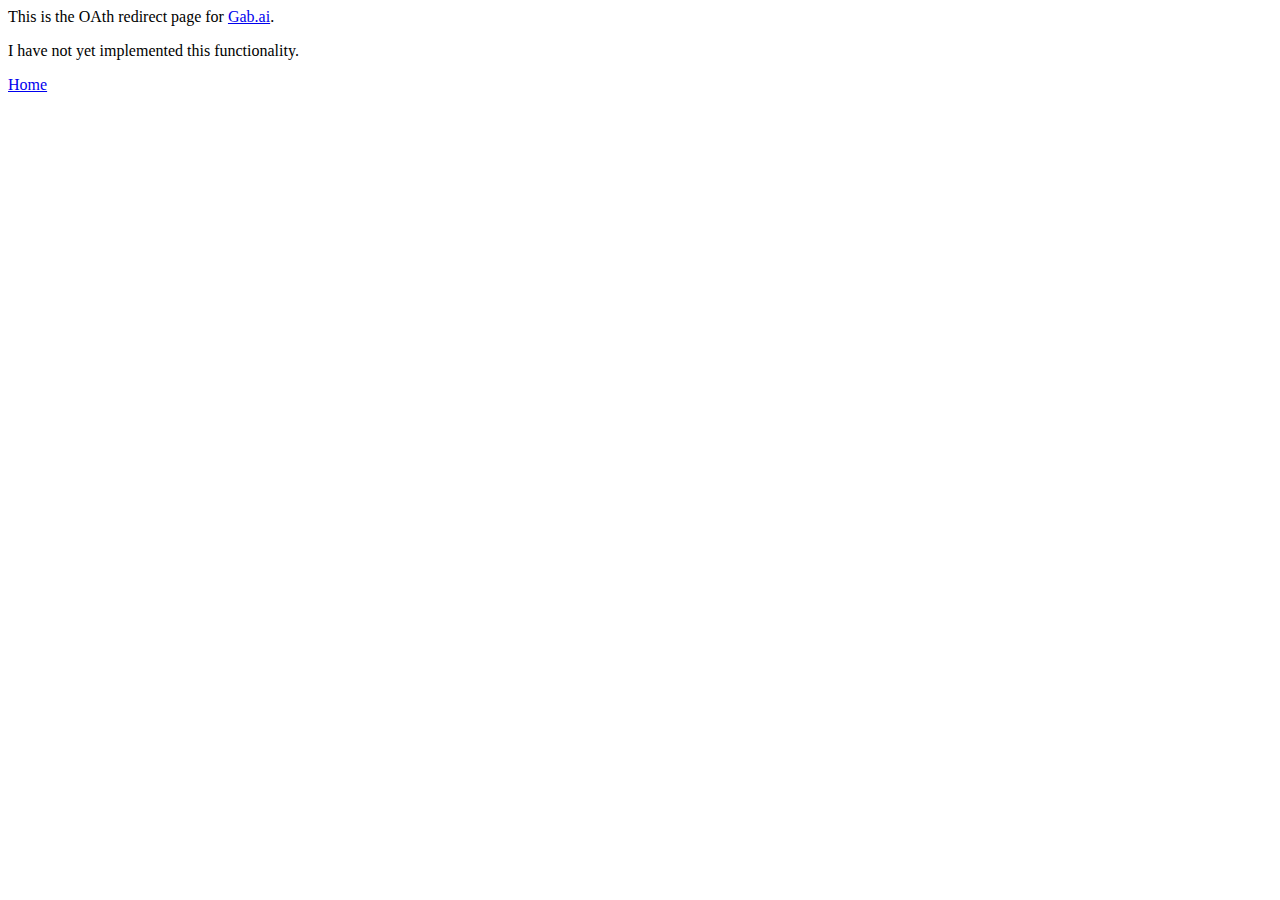
<file: site/oath/gab/index.html>
<html>
<head>
<title>OAth Not Yet Implemented</title>
</head>
<body>

<p>This is the OAth redirect page for <a href='https://gab.ai/'>Gab.ai</a>.</p>

<p>I have not yet implemented this functionality.</p>

<p><a href='../../'>Home</a></p>

</body>
</html>
</file>
